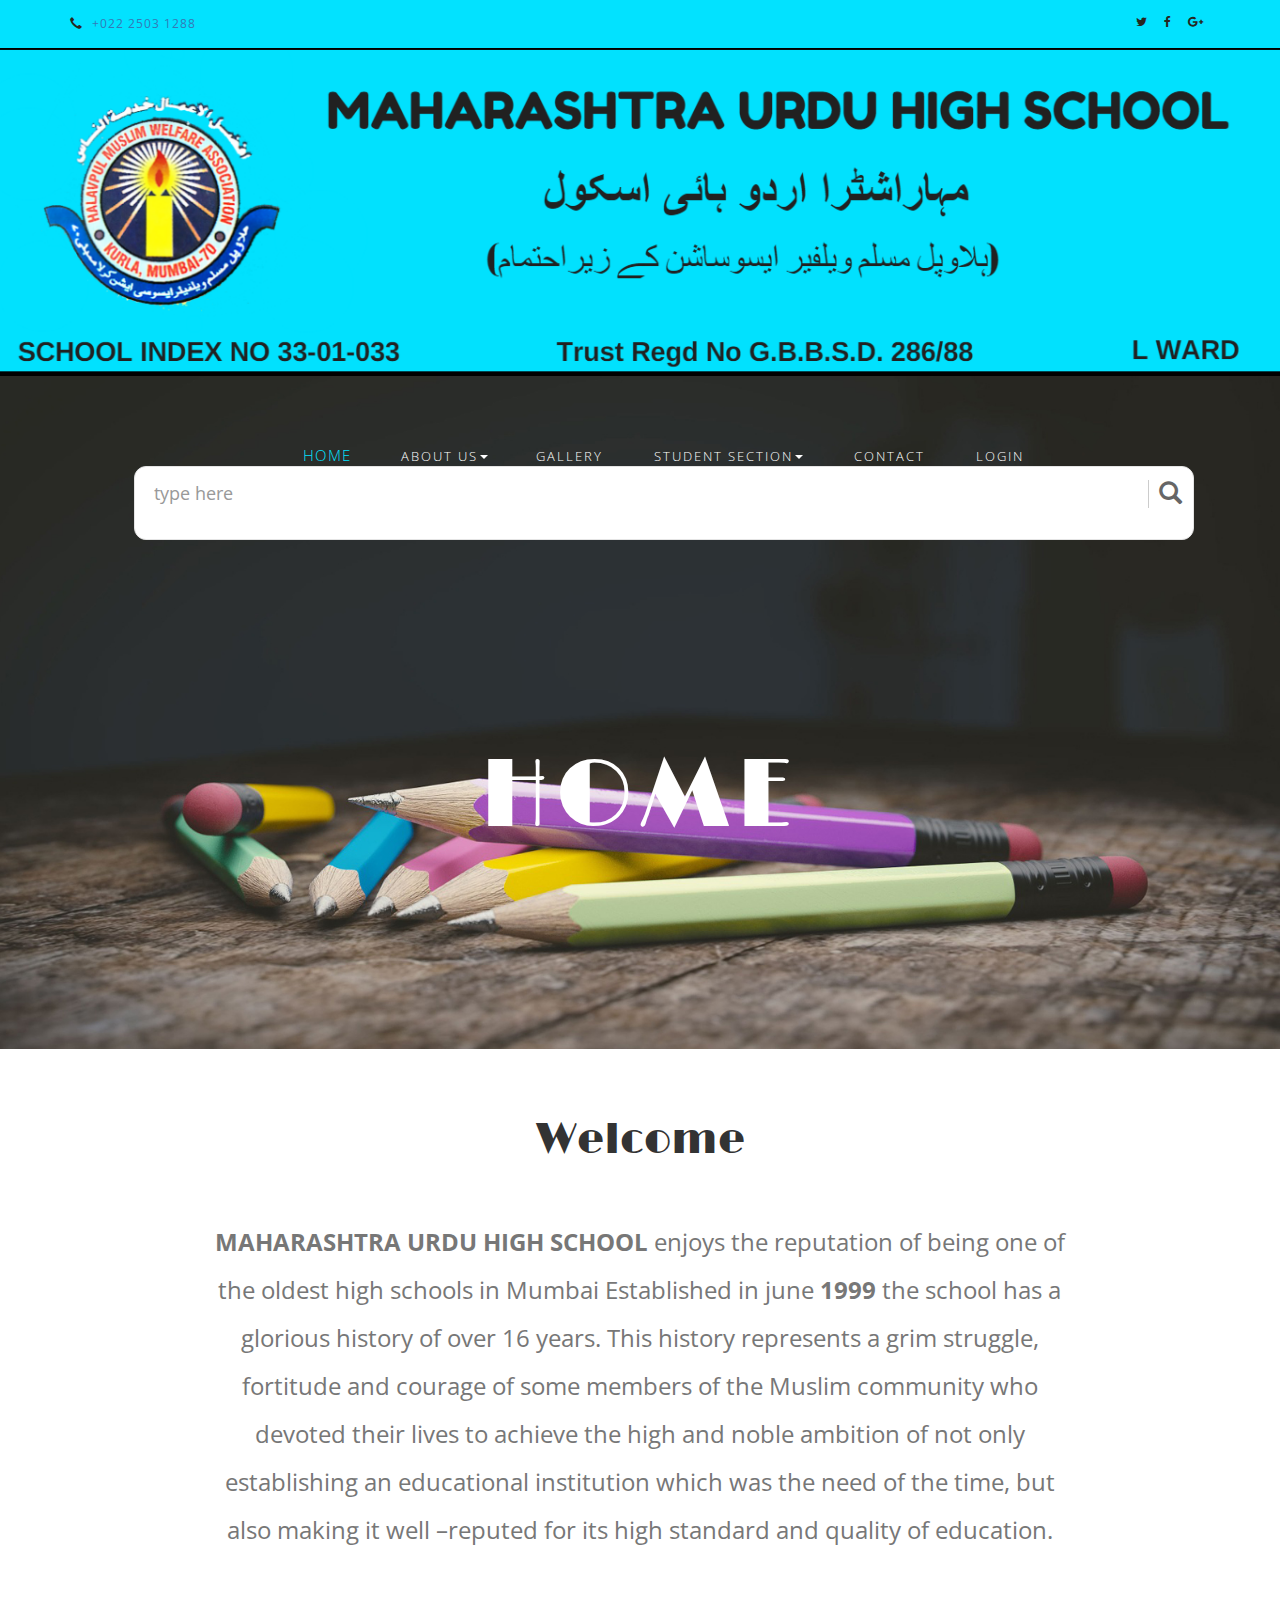
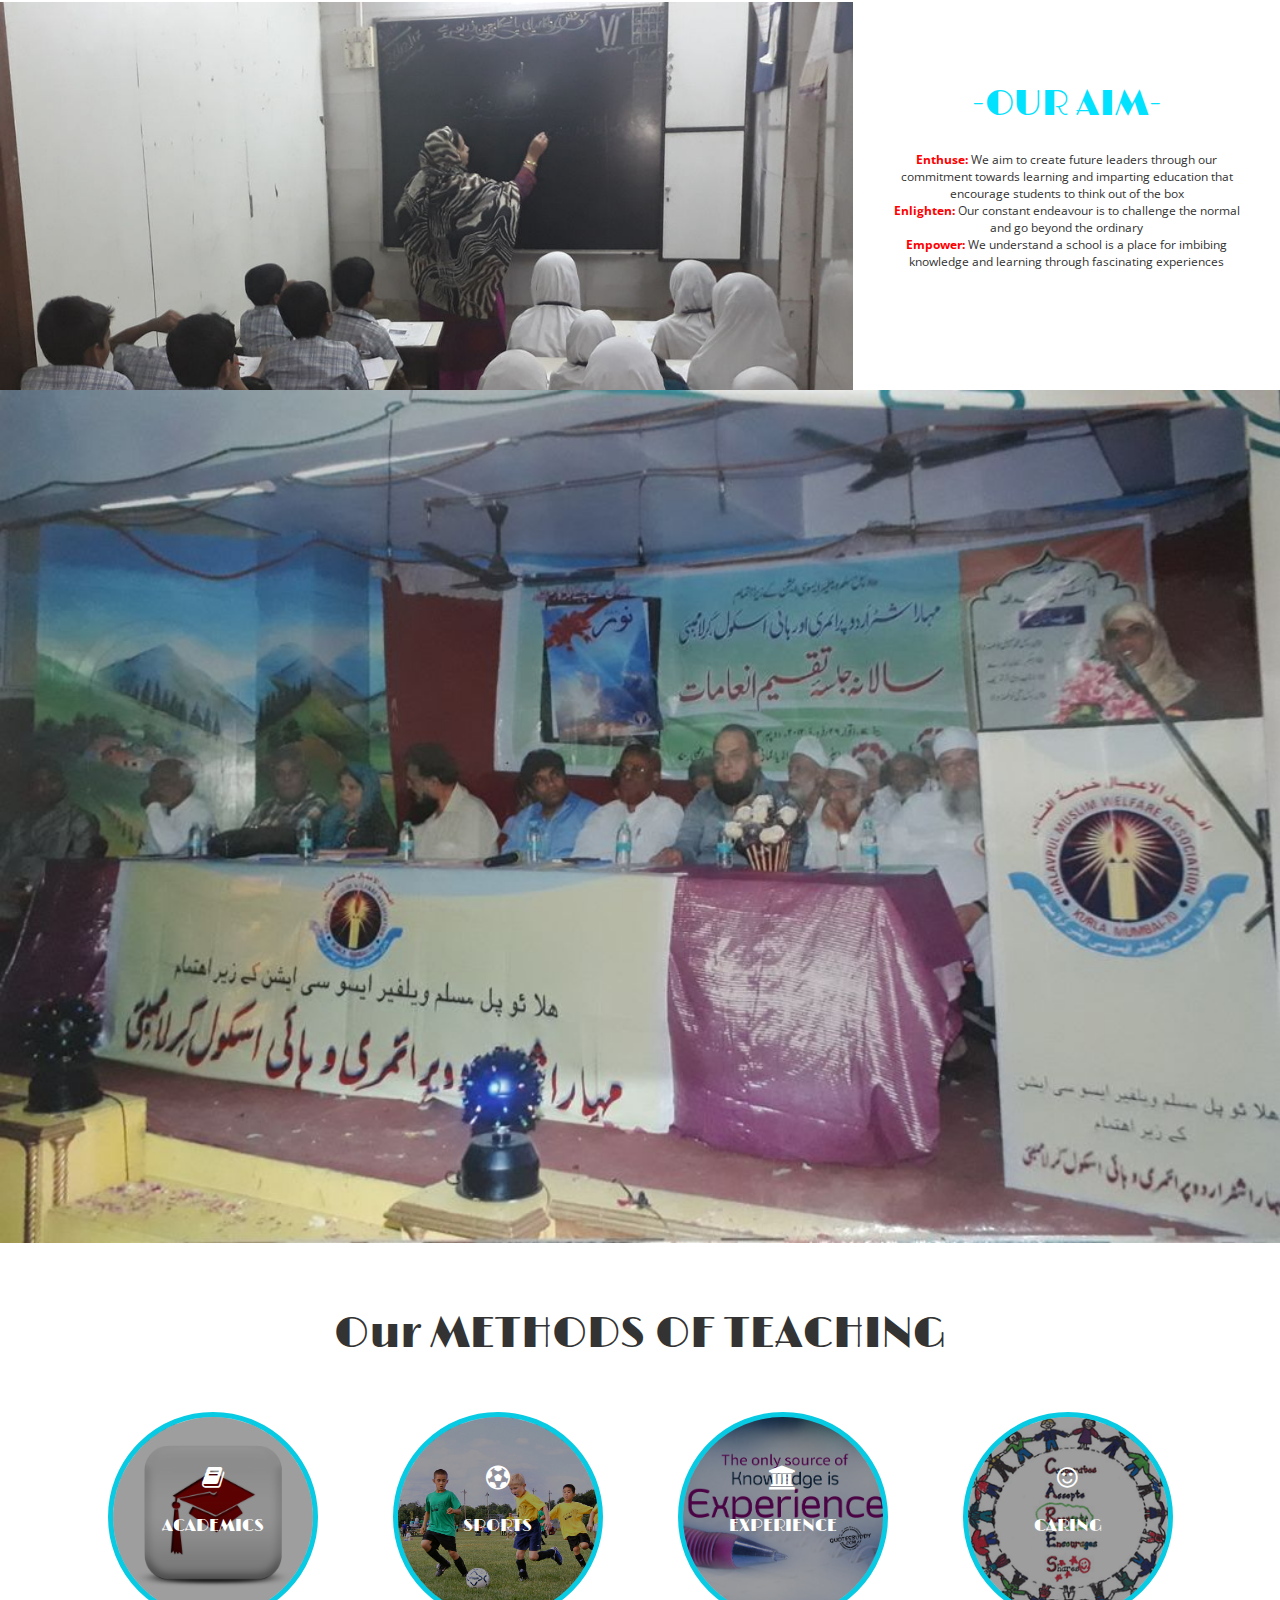
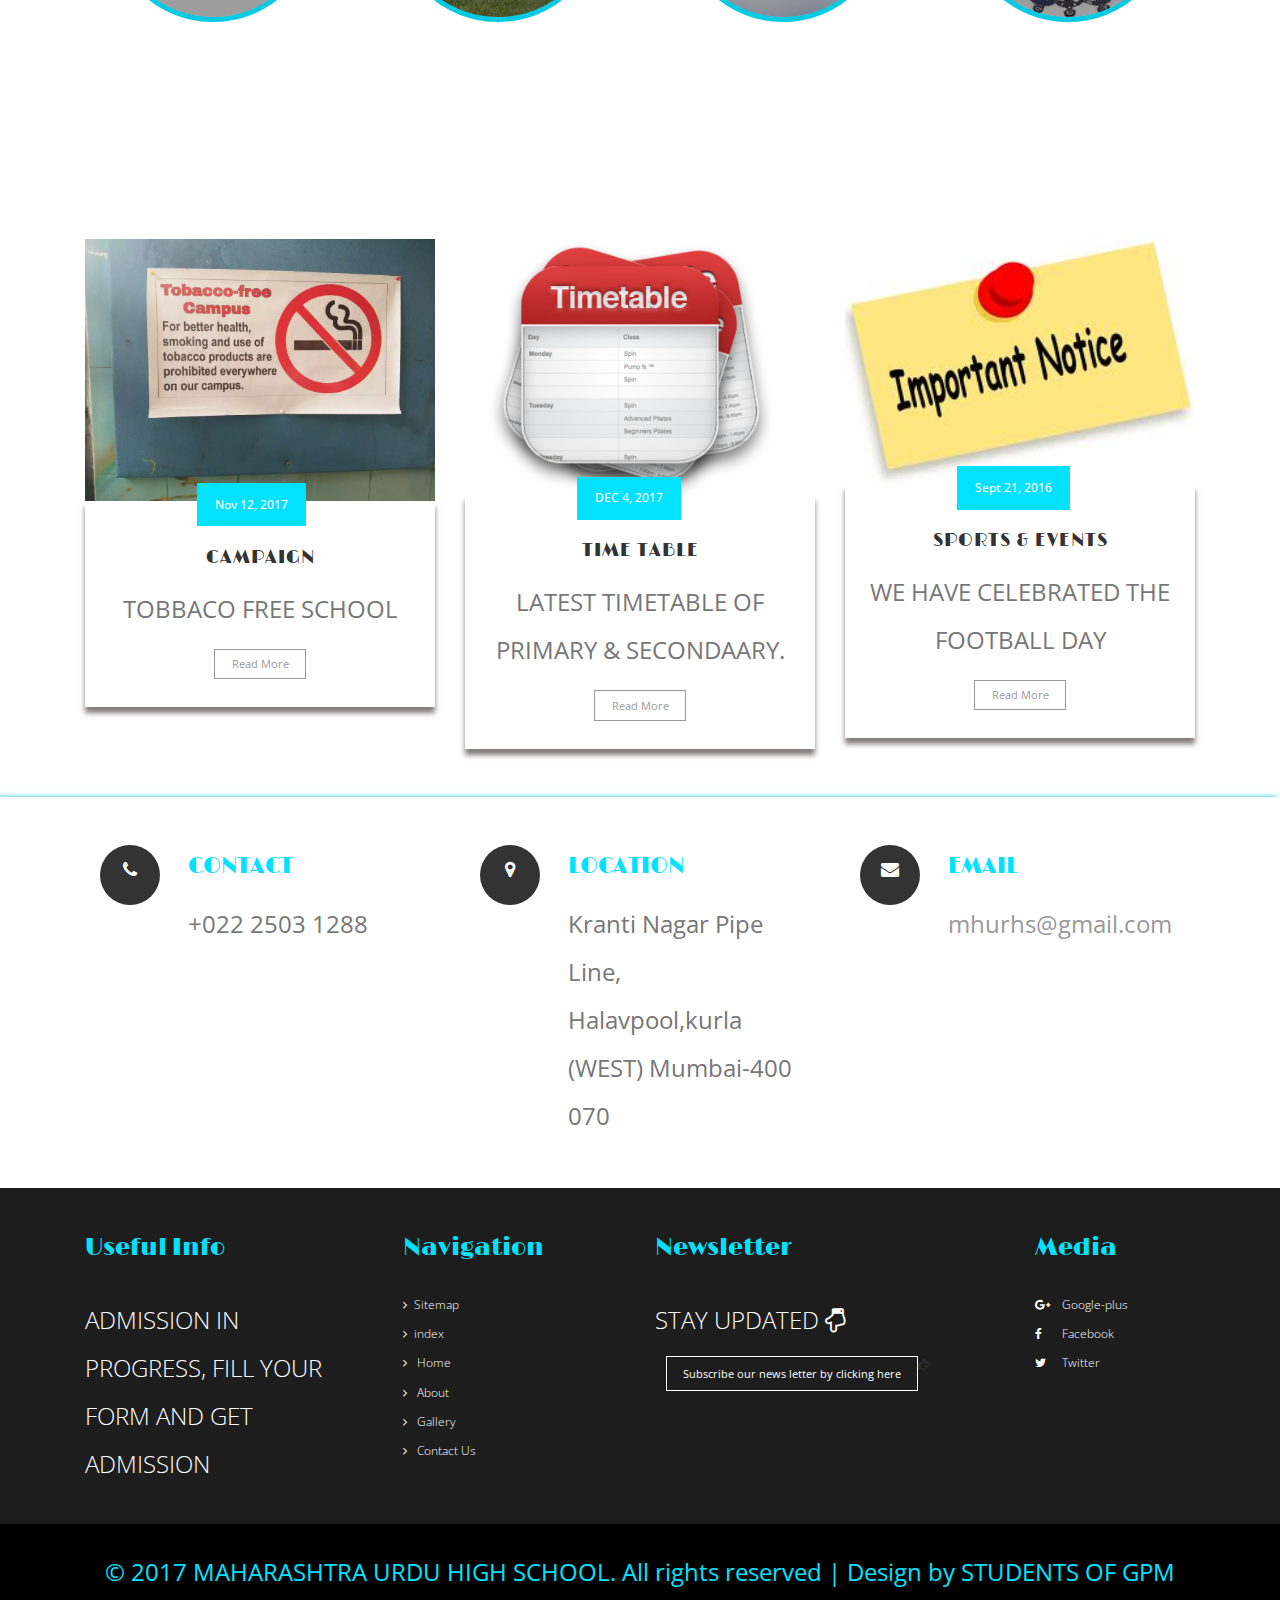
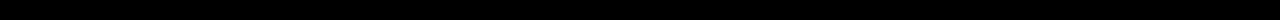
<file: index.html>
<!DOCTYPE html>
<html lang="en">
<head>
<title>MAHARASHTRA SCHOOL| Home  </title>

<meta name="theme-color" content="#01E1FD">
<link href="timetable/favicon.ico" rel="icon" type="image/x-icon" />
<link rel="apple-touch-icon" sizes="180x180" href="/apple-touch-icon.png">
<!-- Start WOWSlider.com HEAD section -->
<link rel="stylesheet" type="text/css" href="engine1/style.css" />
<script type="text/javascript" src="engine1/jquery.js"></script>
<!-- End WOWSlider.com HEAD section -->
<script type="text/javascript" src="//platform-api.sharethis.com/js/sharethis.js#property=5a930508d57467001383d0f9&product=sticky-share-buttons"></script>
<meta name="viewport" content="width=device-width, initial-scale=1">
<meta http-equiv="Content-Type" content="text/html; charset=utf-8" />
<meta name="keywords" content="Learn Kids Responsive web template, Bootstrap Web Templates, Flat Web Templates, Android Compatible web template, 
	SmartPhone Compatible web template, free WebDesigns for Nokia, Samsung, LG, Sony Ericsson, Motorola web design" />
	
<script type="application/x-javascript"> addEventListener("load", function() { setTimeout(hideURLbar, 0); }, false); function hideURLbar(){ window.scrollTo(0,1); } </script>


<!-- Custom Theme files -->
<link href="css/bootstrap.css" type="text/css" rel="stylesheet" media="all">
<link href="css/style.css" type="text/css" rel="stylesheet" media="all">   
<link href="css/font-awesome.css" rel="stylesheet"> 

<!-- font-awesome icons -->
<!-- //Custom Theme files --> 
<!-- js -->
<script src="js/jquery-2.2.3.min.js"></script>  
<!-- //js -->
<!-- web-fonts -->  
<link href="//fonts.googleapis.com/css?family=Limelight" rel="stylesheet">
<link href="//fonts.googleapis.com/css?family=Open+Sans:300,300i,400,400i,600,600i,700,700i,800,800i" rel="stylesheet">
<!-- //web-fonts -->
 <script>
function showResult(str) {
  if (str.length==0) {
    document.getElementById("livesearch").innerHTML="";
    document.getElementById("livesearch").style.border="0px";
    return;
  }
  if (window.XMLHttpRequest) {
    // code for IE7+, Firefox, Chrome, Opera, Safari
    xmlhttp=new XMLHttpRequest();
  } else {  // code for IE6, IE5
    xmlhttp=new ActiveXObject("Microsoft.XMLHTTP");
  }
  xmlhttp.onreadystatechange=function() {
    if (this.readyState==4 && this.status==200) {
      document.getElementById("livesearch").innerHTML=this.responseText;
      document.getElementById("livesearch").style.border="1px solid #A5ACB2";
    }
  }
  xmlhttp.open("GET","livesearch.php?q="+str,true);
  xmlhttp.send();
}
</script>

  
<style>
#custom-search-input{
    padding: 3px;
    border: solid 1px #E4E4E4;
    border-radius: 12px;
    background-color: #fff;
}

#custom-search-input input{
    border: 0;
    box-shadow: none;
}

#custom-search-input button{
    margin: 2px 0 0 0;
    background: none;
    box-shadow: none;
    border: 0;
    color: #666666;
    padding: 0 8px 0 10px;
    border-left: solid 1px #ccc;
}

#custom-search-input button:hover{
    border: 0;
    box-shadow: none;
    border-left: solid 1px #ccc;
}

#custom-search-input .glyphicon-search{
    font-size: 23px;
}

img[src*="https://cdn.rawgit.com/000webhost/logo/e9bd13f7/footer-powered-by-000webhost-white2.png"]
{
    display:none;
}

img {
    width: 100%;
    height: auto;
}


</style>

</head>
<body> 
	<!-- header -->
	<div class="header-w3layoutstop">
		<div class="container">  
			<div class="hdr-w3left navbar-left">
				<p><span class="glyphicon glyphicon-earphone"></span> <a href="tel:+022 2503-1288 ">+022 2503 1288 </p></a> 
			</div>
			<script>
$(document).ready(function(){
    $('[data-toggle="tooltip"]').tooltip();   
});
</script>
			<div class="w3ls-bnr-icons social-icon navbar-right">
				<a href="https://twitter.com/mahaurdu" class="social-button twitter" data-toggle="tooltip" data-placement="bottom" title="twitter!"><i class="fa fa-twitter"></i></a>
				<a href="https://www.facebook.com/Maharashtra-Urdu-School-182747945650495/" class="social-button facebook"><i class="fa fa-facebook"></i></a> 
				<a href="https://plus.google.com/105230525367321982912" class="social-button google"><i class="fa fa-google-plus"></i></a> 
			
			</div> 
		</div>
	</div>
	<!-- //header -->
	<img src="images\logo5.png" width="460" height="345">
	<!-- banner -->
	<div class="agileits-banner">
		<div class="bnr-agileinfo"> 
			<!-- navigation -->
			<div class="top-nav w3-agiletop">
				<div class="container">
					<div class="navbar-header w3llogo">
						<button type="button" class="navbar-toggle" data-toggle="collapse" data-target="#bs-example-navbar-collapse-1">
							<span class="sr-only">Toggle navigation</span>
							<span class="icon-bar"></span>
							<span class="icon-bar"></span>
							<span class="icon-bar"></span>
						</button>  




						

					</div><br>
					<br>
					<!-- Collect the nav links, forms, and other content for toggling -->
					<div class="collapse navbar-collapse" id="bs-example-navbar-collapse-1">
						<div class="w3menu navbar-right">
							<ul class="nav navbar">
								<li><a href="index.html" class="active">HOME</a></li>
								<li><a href="#" class="dropdown-toggle" data-toggle="dropdown" role="button" aria-haspopup="true" aria-expanded="false"><span data-letters="ABOUT">ABOUT US</span><span class="caret"></span></a>
									<ul class="dropdown-menu"> 
										<li><a href="about.html">ABOUT INSTITUTE</a></li>
										<li><a href="principal.html">ABOUT PRINCIPAL</a></li>
											<li><a href="Mission.html">MISSION & VISION</a></li>
												
												<li><a href="timetable/govbody.pdf"><span class="glyphicons glyphicons-download-alt">GOVERNING BODY</span></a></li></ul> 
								<li><a href="gallery.html">GALLERY</a></li>
								<li><a href="#" class="dropdown-toggle" data-toggle="dropdown" role="button" aria-haspopup="true" aria-expanded="false"><span data-letters="Pages">STUDENT SECTION</span><span class="caret"></span></a>
									<ul class="dropdown-menu"> 
										<li><a href="timetable.html">TIME TABLE</a></li>
										<li><a href="ac.html">ACADEMIC CALENDER</a></li>
											<li><a href="cc.html">CURRICULUM</a></li>
												<li><a href="or.html">ONLINE RESOURCES</a></li>
												
									</ul>
								</li>  
								<li><a href="contact.html">CONTACT</a></li>
								<li><a href="login.php">LOGIN</a></li>
		<li>
		    
<form action="https://search.freefind.com/find.html" method="get" accept-charset="utf-8" target="_self">
       <div id="custom-search-input">
                <div class="input-group col-md-12">
                    <input type="hidden" name="si" value="45965268">
		<input type="hidden" name="pid" value="r">
		<input type="hidden" name="_charset_" value="">
		<input type="hidden" name="bcd" value="&#247;">
<input type="text" name="query" size="15" class="form-control input-lg" placeholder="type here" onkeyup="showResult(this.value)">
<span class="input-group-btn">
  <button class="btn btn-info btn-lg" type="submit">
                            <i class="glyphicon glyphicon-search"></i>
                        </button>
                        </span>

</div>
</div>
<div id="livesearch"></div>
</form>		</li>
						</div> 
						<div class="clearfix"> </div>  
					</div>
				</div>	
			</div>	
			
			</div>
			
			




			<!-- //navigation -->
		<div class="banner-w3text w3layouts">

				<div class="container">

					<h2>HOME</h2> 

				</div> 

			</div> 

		</div>

	</div>
	

	<!-- //banner --> 
	<!-- about -->
	<div class="about">
		<div class="container">
			<div class="about-agileinfo">
				<h3 class="w3ls-title">Welcome</h3>
				<p><b>MAHARASHTRA URDU HIGH SCHOOL</b> enjoys the reputation of being one of the oldest high schools in Mumbai Established in june <STRONG>1999</STRONG> the school has a glorious history of over 16 years. This history represents a grim struggle, fortitude and courage of some members of the Muslim community who devoted their lives to achieve the high and noble ambition of not only establishing an educational institution which was the need of the time, but also making it well –reputed for its high standard and quality of education.
</p>
			</div>	
		</div>	
	</div>
	<!-- //about -->
	<!-- welcome --> 
	<div class="welcome agileits">  
		<div class="col-md-8 col-sm-8 w3welcome-img"> 
			
		</div>
		<div class="col-md-4 col-sm-4 w3welcome-right"> 
			<div class="w3welcome-text"> 
				<h5 class="w3l-subtitle">-OUR AIM-</h5>
<span style="color: #ff0000;"><strong>Enthuse:</strong> </span>We aim to create future leaders through our commitment towards learning and imparting education that encourage students to think out of the box<br /> <span style="color: #ff0000;"><strong>Enlighten:</strong> </span>Our constant endeavour is to challenge the normal and go beyond the ordinary<br /> <span style="color: #ff0000;"><strong>Empower:</strong> </span>We understand a school is a place for imbibing knowledge and learning through fascinating experiences
									</div>
			</div> 
			<img src="images/gallery3.jpg" class="img-responsive" alt=""/>
		</div> 
		<div class="clearfix"> </div> 
	</div> 
	<!-- //welcome --> 
	<!-- services -->   	
	<div class="services">   
		<div class="container">
			<h3 class="w3ls-title">Our METHODS OF TEACHING</h3>	 
			<div class="services-agileinfo">  
				<div class="col-md-3 col-sm-3 col-xs-6 services-w3lsgrids"> 
					<div class="services-w3text"> 
<i class="fa fa-book" aria-hidden="true"></i>
						<h5>ACADEMICS</h5>  
					</div>
				</div>
				<div class="col-md-3 col-sm-3 col-xs-6 services-w3lsgrids"> 
					<div class="services-w3text srvs-w3text2"> 
			<i class="fa fa-futbol-o" aria-hidden="true"></i>
						<h5>SPORTS</h5> 
					</div>
				</div>
				<div class="col-md-3 col-sm-3 col-xs-6 services-w3lsgrids"> 
					<div class="services-w3text srvs-w3text3"> 
						<i class="fa fa-university" aria-hidden="true"></i>
						<h5>EXPERIENCE</h5> 
					</div>
				</div>
				<div class="col-md-3 col-sm-3 col-xs-6 services-w3lsgrids"> 
					<div class="services-w3text srvs-w3text4"> 
						<i class="fa fa-smile-o" aria-hidden="true"></i>
						<h5>CARING </h5> 
					</div>
				</div>
				<div class="clearfix"> </div> 
			</div>
		</div>
	</div>
	<!-- //services -->    
	<!-- news -->
	<div class="services news">
		<div class="container">   
			<h3 class="w3ls-title">Latest News </h3>  
			<div class="news-agileinfo">
				<div class="col-sm-4 news-w3lgrids">
					<div class="news-gridtext">
						<div class="news-w3img">
							<img src="NEWS/L6.jpeg" class="img-responsive zoom-img" alt=""/>
						</div>
						<div class="news-w3imgtext">
							<h5 class="w3-agilep">Nov 12, 2017 </h5>
							<h4><a href="timetable/tb1.pdf">CAMPAIGN</a></h4> 
							<p>TOBBACO FREE SCHOOL</p>
							
							<a class="w3-agilebtn" href="timetable/tb1.pdf"><span>Read More</span></a>
						</div>
					</div>
				</div>
				<div class="col-sm-4 news-w3lgrids">
					<div class="news-gridtext">
						<div class="news-w3img">
							<a href="#"><img src="images/TIME.png" class="img-responsive zoom-img" alt=""/></a>
						</div>
						<div class="news-w3imgtext">
							<h5 class="w3-agilep">DEC 4, 2017</h5>
							<h4><a href="timetable.html">TIME TABLE</a></h4> 
							<p>LATEST TIMETABLE OF PRIMARY & SECONDAARY.</p>
							<a class="w3-agilebtn" href="timetable.html"><span>Read More</span></a> 
						</div>
					</div>
				</div>
				<div class="col-sm-4 news-w3lgrids">
					<div class="news-gridtext">
						<div class="news-w3img">
							<a href=#"><img src="images/notice.jpg" class="img-responsive zoom-img" alt=""/></a>
						</div>
						<div class="news-w3imgtext">
							<h5 class="w3-agilep">Sept 21, 2016</h5>
							<h4><a href="single.html">SPORTS & EVENTS</a></h4> 
							<p> WE HAVE CELEBRATED THE FOOTBALL DAY</p> 
							<a class="w3-agilebtn" href="timetable/sp1.pdf"><span>Read More</span></a>
						</div>
					</div>
				</div>
				<div class="clearfix"> </div>
			</div>
		</div>
	</div>
	<!-- //news --> 
	<!-- features -->
	<div class="features about">
		<div class="container">   
			<div class="wthree-features-row">
				<div class="col-md-4 features-w3grid">
					<div class="col-xs-3 features-w3lleft">
						<i class="fa fa-phone" aria-hidden="true"></i>
					</div>
					<div class="col-xs-9 features-w3lright"> 
						<h4>CONTACT</h4>
						<p>+022 2503 1288</p>
					</div>
					<div class="clearfix"> </div>
				</div>
				<div class="col-md-4 features-w3grid">
					<div class="col-xs-3 features-w3lleft">
						<i class="fa fa-map-marker" aria-hidden="true"></i>
					</div>
					<div class="col-xs-9 features-w3lright"> 
						<h4>LOCATION</h4>
						<p>Kranti Nagar Pipe Line, Halavpool,kurla (WEST) Mumbai-400 070   </p>
					</div>
					<div class="clearfix"> </div>
				</div>
				<div class="col-md-4 features-w3grid">
					<div class="col-xs-3 features-w3lleft">
						<i class="fa fa-envelope" aria-hidden="true"></i>
					</div>
					<div class="col-xs-9 features-w3lright"> 
						<h4>EMAIL</h4>
						<p><a href="mailto:maharashtraurduschool@ymail.com"> mhurhs@gmail.com</a></p>
					</div>
					<div class="clearfix"> </div>
				</div>
				<div class="clearfix"> </div>
			</div>
		</div>
	</div>
	<!-- //features -->
	
<!-- footer -->
	<div class="footer w3layouts">
		<div class="container">
			<div class="footer-agileinfo">
				<div class="col-md-3 col-sm-6 footer-grid">
					<h3>Useful Info</h3>
				<p>ADMISSION IN PROGRESS, FILL YOUR FORM AND GET ADMISSION</p> 
				</div> 
				<div class="col-md-3 col-sm-6 footer-grid footer-tags">
					<h3>Navigation</h3>
					<ul>
					    <li><a href="http://search.freefind.com/find.html?si=45965268&amp;m=0&amp;p=0"><i class="fa fa-angle-right"></i>Sitemap</a></li>
<li><a href="http://search.freefind.com/siteindex.html?si=45965268"><i class="fa fa-angle-right"></i>index</a></li>

						<li><a href="index.html"><i class="fa fa-angle-right"></i> Home</a></li>
						<li><a href="about.html"><i class="fa fa-angle-right"></i> About</a></li> 
						<li><a href="gallery.html"><i class="fa fa-angle-right"></i> Gallery</a></li>
						<li><a href="contact.html"><i class="fa fa-angle-right"></i> Contact Us</a></li>
						<li><!-- start of freefind search box html -->
<table cellpadding=0 cellspacing=0 border=0 >
<tr>
	<td  style="font-family: Arial, Helvetica, sans-serif; font-size: 7.5pt;">
		<table width="90%" cellpadding=0 cellspacing=0 border=0  style="font-family: Arial, Helvetica, sans-serif; font-size: 7.5pt;">
		<tr>
			<td style="font-family: Arial, Helvetica, sans-serif; font-size: 7.5pt;" align=left ><a href="http://search.freefind.com/siteindex.html?si=45965268"></a></td>
			<td style="font-family: Arial, Helvetica, sans-serif; font-size: 7.5pt;" align=center><a href="http://search.freefind.com/find.html?si=45965268&amp;m=0&amp;p=0"></a></td>
			<td style="font-family: Arial, Helvetica, sans-serif; font-size: 7.5pt;" align=right><a href="http://search.freefind.com/find.html?si=45965268&amp;pid=a"></a></td>
		</tr>
		</table>
		
	</td>
</tr>
<tr>
	</td>
</tr>
</table>
<!-- end of freefind search box html -->

</li>
					</ul>
				</div>
				<div class="col-md-4 col-sm-6 footer-grid footer-review">
					<h3>Newsletter</h3>
					<p>STAY UPDATED <i class="fa fa-hand-o-down" aria-hidden="true"></i></p> 
			<form action="https://mhurhs.us17.list-manage.com/subscribe/post?u=8c951d4d125c589b498a10325&amp;id=04042092a9" method="post" id="mc-embedded-subscribe-form" name="mc-embedded-subscribe-form" class="validate" target="_blank" novalidate>
    <div id="mc_embed_signup_scroll">

	
					
					<i class="fa fa-hand-o-right" aria-hidden="true"></i>
					<input type="submit" value="Subscribe our news letter by clicking here"> 				<div class="clearfix">
					    </div>
					</form>  
				</div>
    </div>
</div>

<!--End mc_embed_signup-->
				<div class="col-md-2 col-sm-6 footer-grid w3social">
					<h3>Media</h3>
					<ul>
					    <li><!--Start of Tawk.to Script-->
<script type="text/javascript">
var Tawk_API=Tawk_API||{}, Tawk_LoadStart=new Date();
(function(){
var s1=document.createElement("script"),s0=document.getElementsByTagName("script")[0];
s1.async=true;
s1.src='https://embed.tawk.to/5a69358cd7591465c70711b3/default';
s1.charset='UTF-8';
s1.setAttribute('crossorigin','*');
s0.parentNode.insertBefore(s1,s0);
})();
</script>
<!--End of Tawk.to Script--></li>
						<li><a href="https://plus.google.com/105230525367321982912"><i class="fa fa-google-plus"></i>Google-plus</a></li>
						<li><a href="https://www.facebook.com/Maharashtra-Urdu-School-182747945650495/"><i class="fa fa-facebook"></i>Facebook</a></li>
						<li><a href="https://twitter.com/mahaurdu"><i class="fa fa-twitter"></i>Twitter</a></li>
						
					</ul>
				</div>
				<div class="clearfix"> </div>
			</div> 
		</div>
	</div>
	<div class="copy-right wthree"> 
		<div class="container">
			<p><a href="dd.html">© 2017 MAHARASHTRA URDU HIGH SCHOOL. All rights reserved |  Design by STUDENTS OF GPM</a></p>
		</div>
	</div>  
	<!-- //footer -->
	<!-- modal-about -->
	<div class="modal bnr-modal fade" id="myModal" tabindex="-1" role="dialog">
		<div class="modal-dialog" role="document">
			<div class="modal-content">
				<div class="modal-header">
					<button type="button" class="close" data-dismiss="modal" aria-label="Close"><span aria-hidden="true">&times;</span></button>						
				</div> 
				<div class="modal-body modal-spa">
					<img src="images/img2.jpg" class="img-responsive" alt=""/>
			
				</div> 
			</div>
		</div>
	</div>
	<!-- //modal-about -->     
	<!-- start-smooth-scrolling -->
	<script src="js/SmoothScroll.min.js"></script> 
	<script type="text/javascript" src="js/move-top.js"></script>
	<script type="text/javascript" src="js/easing.js"></script>	
	<script type="text/javascript">
			jQuery(document).ready(function($) {
				$(".scroll").click(function(event){		
					event.preventDefault();
			
			$('html,body').animate({scrollTop:$(this.hash).offset().top},1000);
				});
			});
	</script>
	<!-- //end-smooth-scrolling -->	
	<!-- smooth-scrolling-of-move-up -->
	<script type="text/javascript">
		$(document).ready(function() {
			/*
			var defaults = {
				containerID: 'toTop', // fading element id
				containerHoverID: 'toTopHover', // fading element hover id
				scrollSpeed: 1200,
				easingType: 'linear' 
			};
			*/
			
			$().UItoTop({ easingType: 'easeOutQuart' });
			
		});
	</script>
	<!-- //smooth-scrolling-of-move-up -->   
	<!-- Bootstrap core JavaScript
    ================================================== -->
    <!-- Placed at the end of the document so the pages load faster -->
    <script src="js/bootstrap.js"></script>
    <Script>
$(document).ready(function (){$('body').(find)('img src="https://cdn.rawgit.com/000webhost/logo/e9bd13f7/footer-powered-by-000webhost-white2.png").remove();
});
</Script>
    
						
</body>
</html>
</file>
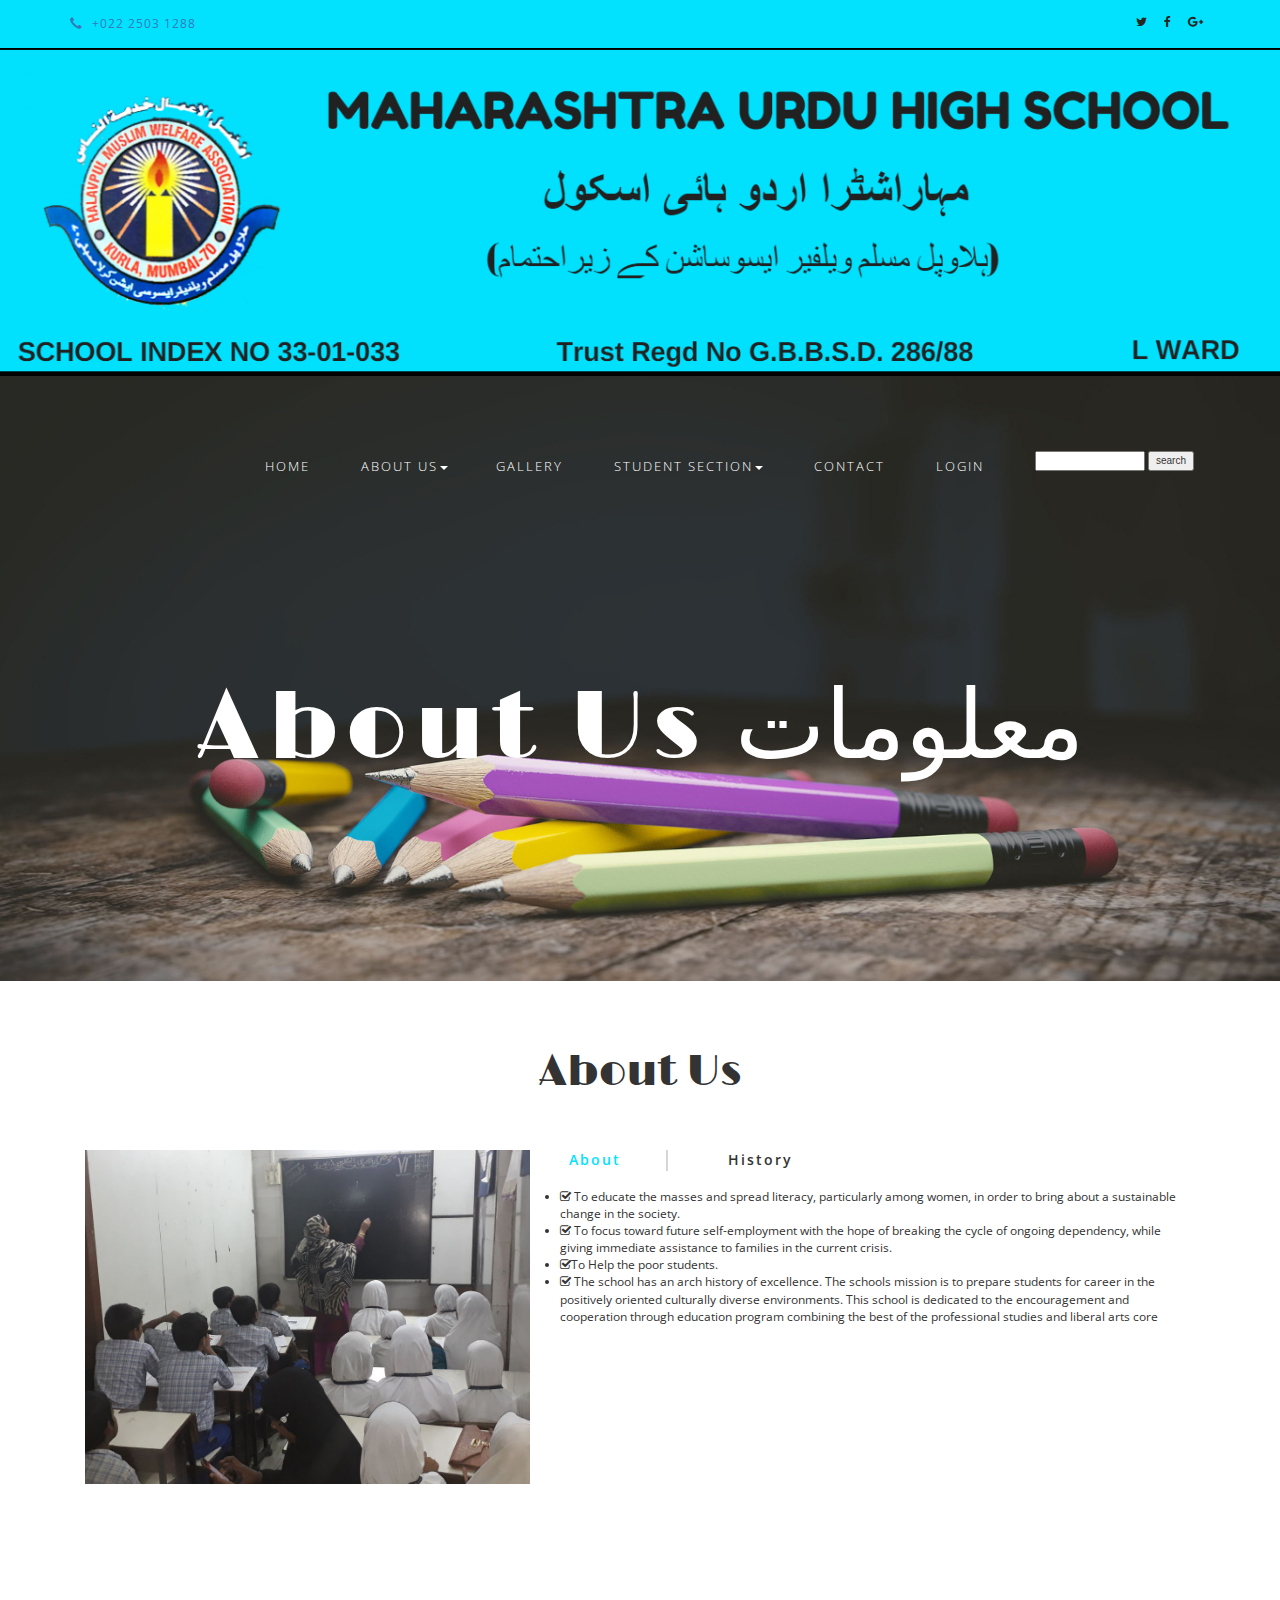
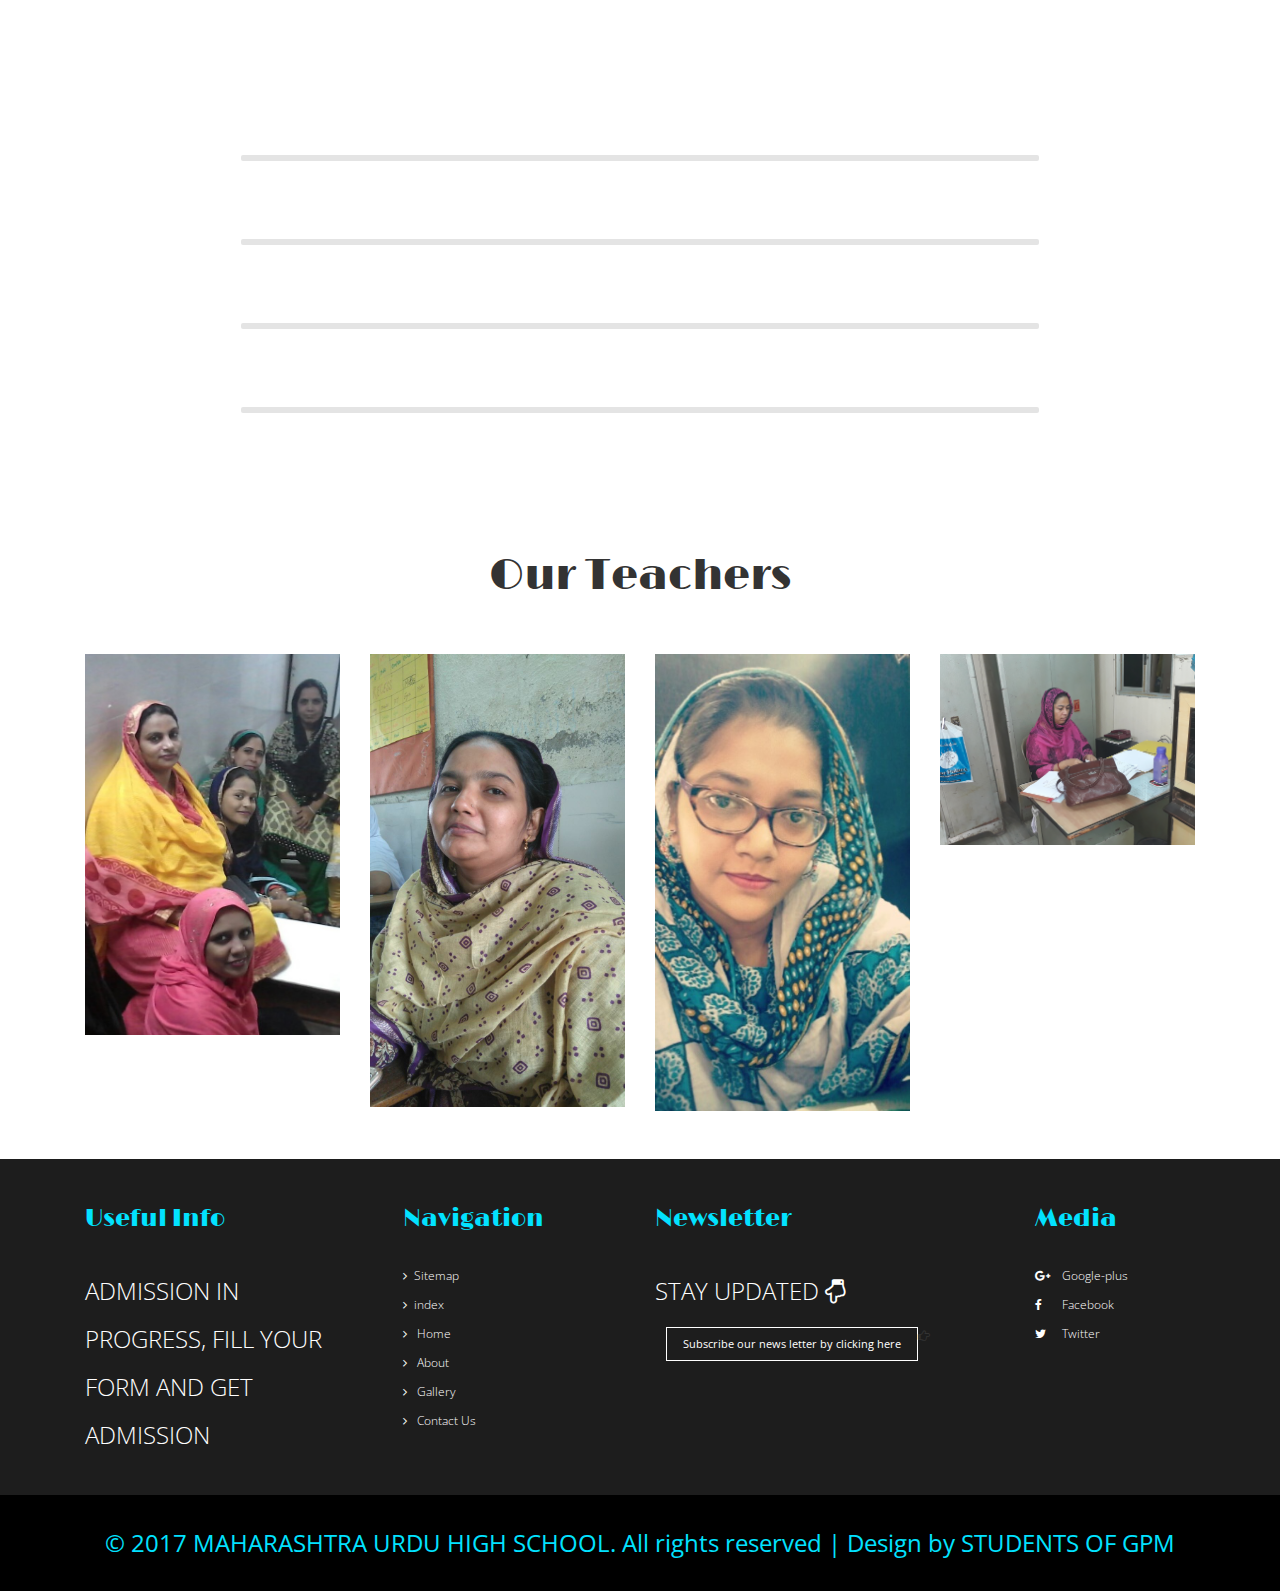
<file: about.html>
﻿<!DOCTYPE html>
<html lang="en">
<head>
<title>MAHARASHTRA SCHOOL| ABOUT US </title>

<meta name="theme-color" content="#01E1FD">
 <link href="timetable/favicon.ico" rel="icon" type="image/x-icon" />
<script type="text/javascript" src="//platform-api.sharethis.com/js/sharethis.js#property=5a930508d57467001383d0f9&product=sticky-share-buttons"></script>
<!-- Start WOWSlider.com HEAD section -->
<link rel="stylesheet" type="text/css" href="engine1/style.css" />
<script type="text/javascript" src="engine1/jquery.js"></script>
<!-- End WOWSlider.com HEAD section -->

<script type="text/javascript" src="//platform-api.sharethis.com/js/sharethis.js#property=5a930508d57467001383d0f9&product=sticky-share-buttons"></script>
<meta name="viewport" content="width=device-width, initial-scale=1">
<meta http-equiv="Content-Type" content="text/html; charset=utf-8" />
<meta name="keywords" content="Learn Kids Responsive web template, Bootstrap Web Templates, Flat Web Templates, Android Compatible web template, 
	SmartPhone Compatible web template, free WebDesigns for Nokia, Samsung, LG, Sony Ericsson, Motorola web design" />
<script type="application/x-javascript"> addEventListener("load", function() { setTimeout(hideURLbar, 0); }, false); function hideURLbar(){ window.scrollTo(0,1); } </script>
<!-- Custom Theme files -->
<link href="css/bootstrap.css" type="text/css" rel="stylesheet" media="all">
<link href="css/style.css" type="text/css" rel="stylesheet" media="all">   
<link href="css/font-awesome.css" rel="stylesheet"> <!-- font-awesome icons -->
<!-- //Custom Theme files --> 
<!-- js -->
<script src="js/jquery-2.2.3.min.js"></script>  
<!-- //js -->
<!-- web-fonts -->  
<link href="//fonts.googleapis.com/css?family=Limelight" rel="stylesheet">
<link href="//fonts.googleapis.com/css?family=Open+Sans:300,300i,400,400i,600,600i,700,700i,800,800i" rel="stylesheet">
<!-- //web-fonts -->
 
  
<style>
img[src*="https://cdn.rawgit.com/000webhost/logo/e9bd13f7/footer-powered-by-000webhost-white2.png"]
{
    display:none;
}
img {
    width: 100%;
    height: auto;
}
</style>

</head>
<body> 
	<!-- header -->
	<div class="header-w3layoutstop">
		<div class="container">  
			<div class="hdr-w3left navbar-left">
				<p><a href="#" data-toggle="tooltip" data-placement="bottom" title="contact no"><span class="glyphicon glyphicon-earphone"></span> +022 2503 1288 </p></a> 
			</div>
			<script>
$(document).ready(function(){
    $('[data-toggle="tooltip"]').tooltip();   
});
</script>
			<div class="w3ls-bnr-icons social-icon navbar-right">
				<a href="https://twitter.com/mahaurdu" class="social-button twitter" data-toggle="tooltip" data-placement="bottom" title="twitter!"><i class="fa fa-twitter"></i></a>
				<a href="https://www.facebook.com/Maharashtra-Urdu-School-182747945650495/" class="social-button facebook"><i class="fa fa-facebook"></i></a> 
				<a href="https://plus.google.com/105230525367321982912" class="social-button google"><i class="fa fa-google-plus"></i></a> 
			
			</div> 
		</div>
	</div>
	<!-- //header -->
	<img src="images\logo5.png" width="460" height="345">
	<!-- banner -->
	<div class="agileits-banner">
		<div class="bnr-agileinfo"> 
			<!-- navigation -->
			<div class="top-nav w3-agiletop">
				<div class="container">
					<div class="navbar-header w3llogo">
						<button type="button" class="navbar-toggle" data-toggle="collapse" data-target="#bs-example-navbar-collapse-1">
							<span class="sr-only">Toggle navigation</span>
							<span class="icon-bar"></span>
							<span class="icon-bar"></span>
							<span class="icon-bar"></span>
						</button>  




						

					</div><br>
					<br>
					<!-- Collect the nav links, forms, and other content for toggling -->
					<div class="collapse navbar-collapse" id="bs-example-navbar-collapse-1">
						<div class="w3menu navbar-right">
							<ul class="nav navbar">
								<li><a href="index.html" >HOME</a></li>
								<li><a href="#" class="dropdown-toggle" data-toggle="dropdown" role="button" aria-haspopup="true" aria-expanded="false"><span data-letters="ABOUT" class="active">ABOUT US</span><span class="caret"></span></a>
									<ul class="dropdown-menu"> 
										<li><a href="about.html" class="active">ABOUT INSTITUTE</a></li>
										<li><a href="principal.html">ABOUT PRINCIPAL</a></li>
											<li><a href="Mission.html">MISSION & VISION</a></li>
												
												<li><a href="timetable/govbody.pdf">GOVERNING BODY</a></li></ul> 
								<li><a href="gallery.html">GALLERY</a></li>
								<li><a href="#" class="dropdown-toggle" data-toggle="dropdown" role="button" aria-haspopup="true" aria-expanded="false"><span data-letters="Pages">STUDENT SECTION</span><span class="caret"></span></a>
									<ul class="dropdown-menu"> 
										<li><a href="timetable.html">TIME TABLE</a></li>
										<li><a href="ac.html">ACADEMIC CALENDER</a></li>
											<li><a href="cc.html">CURRICULUM</a></li>
												<li><a href="or.html">ONLINE RESOURCES</a></li>
												
									</ul>
								</li>  
								<li><a href="contact.html">CONTACT</a></li>
								<li><a href="login.php">LOGIN</a></li>
		<li>
<!-- start of freefind search box html -->
<table cellpadding=0 cellspacing=0 border=0 >
<tr>
	<td  colspan=2 style="font-family: Arial, Helvetica, sans-serif; font-size: 7.5pt;">
		<form style="margin:0px; margin-top:4px;" action="http://search.freefind.com/find.html" method="get" accept-charset="utf-8" target="_self">
		<input type="hidden" name="si" value="45965268">
		<input type="hidden" name="pid" value="r">
		<input type="hidden" name="n" value="0">
		<input type="hidden" name="_charset_" value="">
		<input type="hidden" name="bcd" value="&#247;">
	<centre><input type="text" name="query" size="15"></centre> 
<centre>	<input type="submit" value="search"></centre>
		</form>
		</table>
		</li>
		
		</ul>
	
						</div> 
				
					</div>
				
			
		
			
			




		
	<!-- //banner --> 						<div class="clearfix"> </div>  					</div>				</div>				</div>				<!-- //navigation -->			<div class="banner-w3text w3layouts">				<div class="container">					<h2>About Us         معلومات</h2> 				</div> 			</div> 		</div>	</div>	<!-- //banner --> 	<!-- about -->	<div class="about">		<div class="container"> 			<h3 class="w3ls-title">About Us</h3>			<div class="about-w3ls-row"> 				<div class="col-md-5 about-left">					<img src="images/img1.jpg" class="img-responsive" alt=""/>				</div>				<div class="col-md-7 about-right"> 					<div class="about-agile-row">						<div class="bs-example bs-example-tabs" role="tabpanel" data-example-id="togglable-tabs">							<ul id="myTab" class=" nav-tabs" role="tablist">								<li role="presentation" class="active"><a href="#home" id="home-tab" role="tab" data-toggle="tab" aria-controls="home" aria-expanded="true">About</a></li>								<li role="presentation"><a href="#carl" role="tab" id="carl-tab" data-toggle="tab" aria-controls="carl"> History</a></li>							</ul> 							<div class="clearfix"> </div>							<div id="myTabContent" class="tab-content">								<div role="tabpanel" class="tab-pane fade in active" id="home" aria-labelledby="home-tab">									<div class="tabcontent-grids">													<li><i class="fa fa-check-square-o"></i>    To educate the masses and spread literacy, particularly among women, in order to bring about a sustainable change in the society.    </li>											<li><i class="fa fa-check-square-o"></i>  To focus toward future self-employment with the hope of breaking the cycle of ongoing dependency, while giving immediate assistance to families in the current crisis. </li>											<li><i class="fa fa-check-square-o"></i>To Help the poor students.</li>											<li><i class="fa fa-check-square-o"></i> The school has an arch history of excellence. The schools mission is to prepare students for career in the positively oriented culturally diverse environments. This school is dedicated to the encouragement and cooperation through education program combining the best of the professional studies and liberal arts core </li> 										</ul>									</div>								</div>								<div role="tabpanel" class="tab-pane fade" id="carl" aria-labelledby="carl-tab">									<div class="tabcontent-grids">										<p style="text-align: left;">&nbsp;&nbsp;&nbsp;&nbsp;&nbsp;&nbsp;&nbsp;&nbsp;&nbsp;&nbsp;&nbsp;&nbsp;&nbsp;&nbsp;&nbsp;&nbsp;&nbsp;<span style="color: #000080;"><strong> OUR SSC RESULTS</strong> </span></p><table style="height: 265px;" width="358" border="5"><tbody><tr style="height: 17.5667px;"><td style="width: 171px; height: 17.5667px;"><h3><span style="color: #ff0000;"><strong>&nbsp;&nbsp;&nbsp;&nbsp;&nbsp; YEAR<br /></strong></span></h3></td><td style="width: 171px; height: 17.5667px;"><h3><span style="color: #ff0000;">&nbsp;&nbsp;&nbsp; PERCENT&nbsp; </span><span style="color: #ff0000;"><br /></span></h3></td></tr><tr style="height: 18px;"><td style="width: 171px; height: 18px;">&nbsp;&nbsp;&nbsp;&nbsp;&nbsp;&nbsp;&nbsp;&nbsp; 2004</td><td style="width: 171px; height: 18px;">&nbsp;&nbsp;&nbsp;&nbsp;&nbsp;&nbsp;&nbsp; 58.00%</td></tr><tr style="height: 18px;"><td style="width: 171px; height: 18px;">&nbsp; &nbsp; &nbsp; &nbsp;&nbsp; 2005</td><td style="width: 171px; height: 18px;">&nbsp;&nbsp;&nbsp;&nbsp;&nbsp;&nbsp;&nbsp; 66.66%</td></tr><tr style="height: 18px;"><td style="width: 171px; height: 18px;">&nbsp;&nbsp;&nbsp;&nbsp;&nbsp;&nbsp;&nbsp;&nbsp; 2006</td><td style="width: 171px; height: 18px;">&nbsp;&nbsp;&nbsp;&nbsp;&nbsp;&nbsp;&nbsp; 47.36%</td></tr><tr style="height: 18px;"><td style="width: 171px; height: 18px;">&nbsp;&nbsp;&nbsp;&nbsp;&nbsp;&nbsp;&nbsp;&nbsp; 2007</td><td style="width: 171px; height: 18px;">&nbsp;&nbsp;&nbsp;&nbsp;&nbsp;&nbsp;&nbsp; 77.77%</td></tr><tr style="height: 18px;"><td style="width: 171px; height: 18px;">&nbsp;&nbsp;&nbsp;&nbsp;&nbsp;&nbsp;&nbsp;&nbsp; 2008</td><td style="width: 171px; height: 18px;">&nbsp;&nbsp;&nbsp;&nbsp;&nbsp;&nbsp;&nbsp; 83.33%</td></tr><tr style="height: 18px;"><td style="width: 171px; height: 18px;">&nbsp;&nbsp;&nbsp;&nbsp;&nbsp;&nbsp;&nbsp;&nbsp; 2009</td><td style="width: 171px; height: 18px;">&nbsp;&nbsp;&nbsp;&nbsp;&nbsp;&nbsp;&nbsp; 91.30%</td></tr><tr style="height: 18px;"><td style="width: 171px; height: 18px;">&nbsp;&nbsp;&nbsp;&nbsp;&nbsp;&nbsp;&nbsp;&nbsp; 2010</td><td style="width: 171px; height: 18px;">&nbsp;&nbsp;&nbsp;&nbsp;&nbsp;&nbsp;&nbsp; 92.00%</td></tr><tr style="height: 18px;"><td style="width: 171px; height: 18px;">&nbsp;&nbsp;&nbsp;&nbsp;&nbsp;&nbsp;&nbsp;&nbsp; 2011</td><td style="width: 171px; height: 18px;">&nbsp;&nbsp;&nbsp;&nbsp;&nbsp;&nbsp;&nbsp; 96.00%</td></tr><tr style="height: 18px;"><td style="width: 171px; height: 18px;">&nbsp;&nbsp;&nbsp;&nbsp;&nbsp;&nbsp;&nbsp;&nbsp; 2012</td><td style="width: 171px; height: 18px;">&nbsp;&nbsp;&nbsp;&nbsp;&nbsp;&nbsp;&nbsp; 83.00%</td></tr><tr style="height: 18px;"><td style="width: 171px; height: 18px;">&nbsp;&nbsp;&nbsp;&nbsp;&nbsp;&nbsp;&nbsp;&nbsp; 2013</td><td style="width: 171px; height: 18px;">&nbsp;&nbsp;&nbsp;&nbsp;&nbsp;&nbsp;&nbsp; 82.85%</td></tr><tr style="height: 18px;"><td style="width: 171px; height: 18px;">&nbsp;&nbsp;&nbsp;&nbsp;&nbsp;&nbsp;&nbsp;&nbsp; 2014</td><td style="width: 171px; height: 18px;">&nbsp;&nbsp;&nbsp;&nbsp;&nbsp;&nbsp;&nbsp; 96.67%</td></tr><tr style="height: 18px;"><td style="width: 171px; height: 18px;">&nbsp;&nbsp;&nbsp;&nbsp;&nbsp;&nbsp;&nbsp;&nbsp; 2015</td><td style="width: 171px; height: 18px;">&nbsp;&nbsp;&nbsp;&nbsp;&nbsp;&nbsp;&nbsp; 97.37%</td></tr><tr style="height: 18px;"><td style="width: 171px; height: 18px;">&nbsp;&nbsp;&nbsp;&nbsp;&nbsp;&nbsp;&nbsp;&nbsp; 2016</td><td style="width: 171px; height: 18px;">&nbsp;&nbsp;&nbsp;&nbsp;&nbsp;&nbsp;&nbsp; 94.00%</td></tr><tr style="height: 18px;"><td style="width: 171px; height: 18px;">&nbsp;&nbsp;&nbsp;&nbsp;&nbsp;&nbsp;&nbsp;&nbsp; 2017</td><td style="width: 171px; height: 18px;">&nbsp;&nbsp;&nbsp;&nbsp;&nbsp;&nbsp;&nbsp; 80.33%</td></tr></tbody></table>									</div>								</div>								<div class="clearfix"> </div>							</div>						</div>					</div>				</div> 				<div class="clearfix"> </div> 			</div>		</div>	</div>	<!-- //about -->	<!-- services -->	<div class="news agileits-bar"> 		<div class="container">	 			<h3 class="w3ls-title">My Statistics</h3> 			<div class="services-w3ls-row"> 				<div class="bar_group"> 					<div class='bar_group__bar thin' label='PLAYING &nbsp;&nbsp; 80%' value='200'></div>					<div class='bar_group__bar thin' label='TEACHING &nbsp;&nbsp; 100%' value='250'></div>					<div class='bar_group__bar thin' label='INFRASTUCTURE &nbsp;&nbsp; 72%' value='180'></div>					<div class='bar_group__bar thin' label='STUDENTS PERFORMANCE &nbsp;&nbsp; 88%' value='220'></div>  				</div>				<!-- bar-js -->				<script src="js/bars.js"></script>				<!-- //bar-js --> 				</div>	 					</div>	 				</div>				<!-- //services -->	<!-- team -->	<div class="team agileits">		<div class="team-info">			<div class="container">				<h3 class="w3ls-title">Our Teachers</h3> 				<div class="team-row">					<div class="col-md-3 col-sm-6 col-xs-6 team-grids">						<div class="team-agile-img"> 							<a href="#"><img src="teachers/t1.jpg" alt="img"></a>							<div class="view-caption">								<div class="w3ls-info">									<h4>secondary school teachers</h4> 								</div>								<ul>									<li><a href="#"><span class="fa fa-facebook"></span></a></li>									<li><a href="#"><span class="fa fa-twitter"></span></a></li>									<li><a href="#"><span class="fa fa-google-plus"></span></a></li>								</ul>							</div>    						</div>					</div>										<div class="col-md-3 col-sm-6 col-xs-6 team-grids">						<div class="team-agile-img"> 							<a href="#"><img src="teachers/t2.jpg" alt="img"></a>							<div class="view-caption">								<div class="w3ls-info">									<h4>secondary</h4> 									<p>teacher</p>								</div>								<ul>									<li><a href="#"><span class="fa fa-facebook"></span></a></li>									<li><a href="#"><span class="fa fa-twitter"></span></a></li>									<li><a href="#"><span class="fa fa-google-plus"></span></a></li>								</ul>							</div>    						</div>					</div>					<div class="col-md-3 col-sm-6 col-xs-6 team-grids">						<div class="team-agile-img"> 							<a href="#"><img src="teachers/t3.jpg" alt="img"></a>							<div class="view-caption">								<div class="w3ls-info">									<h4>Secondary</h4> 									<p>teacher</p>								</div>								<ul>									<li><a href="#"><span class="fa fa-facebook"></span></a></li>									<li><a href="#"><span class="fa fa-twitter"></span></a></li>									<li><a href="#"><span class="fa fa-google-plus"></span></a></li>								</ul>							</div>    						</div>					</div>					<div class="col-md-3 col-sm-6 col-xs-6 team-grids">						<div class="team-agile-img"> 							<a href="#"><img src="teachers/t5.jpg" alt="img"></a>							<div class="view-caption">								<div class="w3ls-info">									<h4>primary</h4> 									<p>principal</p>								</div>								<ul>									<li><a href="#"><span class="fa fa-facebook"></span></a></li>									<li><a href="#">
		<span class="fa fa-twitter"></span></a></li>									<li><a href="#"><span class="fa fa-google-plus"></span></a></li>								</ul>							</div>    						</div>					</div>					<div class="clearfix"> </div>				</div>			</div>		</div>	</div>	<!-- //team -->    	<!-- features -->	<!-- //features 	<!-- footer -->
	<div class="footer w3layouts">
		<div class="container">
			<div class="footer-agileinfo">
				<div class="col-md-3 col-sm-6 footer-grid">
					<h3>Useful Info</h3>
				<p>ADMISSION IN PROGRESS, FILL YOUR FORM AND GET ADMISSION</p> 
				</div> 
				<div class="col-md-3 col-sm-6 footer-grid footer-tags">
					<h3>Navigation</h3>
					<ul>
					    <li><a href="http://search.freefind.com/find.html?si=45965268&amp;m=0&amp;p=0"><i class="fa fa-angle-right"></i>Sitemap</a></li>
<li><a href="http://search.freefind.com/siteindex.html?si=45965268"><i class="fa fa-angle-right"></i>index</a></li>

						<li><a href="index.html"><i class="fa fa-angle-right"></i> Home</a></li>
						<li><a href="about.html"><i class="fa fa-angle-right"></i> About</a></li> 
						<li><a href="gallery.html"><i class="fa fa-angle-right"></i> Gallery</a></li>
						<li><a href="contact.html"><i class="fa fa-angle-right"></i> Contact Us</a></li>
						<li><!-- start of freefind search box html -->
<table cellpadding=0 cellspacing=0 border=0 >
<tr>
	<td  style="font-family: Arial, Helvetica, sans-serif; font-size: 7.5pt;">
		<table width="90%" cellpadding=0 cellspacing=0 border=0  style="font-family: Arial, Helvetica, sans-serif; font-size: 7.5pt;">
		<tr>
			<td style="font-family: Arial, Helvetica, sans-serif; font-size: 7.5pt;" align=left ><a href="http://search.freefind.com/siteindex.html?si=45965268"></a></td>
			<td style="font-family: Arial, Helvetica, sans-serif; font-size: 7.5pt;" align=center><a href="http://search.freefind.com/find.html?si=45965268&amp;m=0&amp;p=0"></a></td>
			<td style="font-family: Arial, Helvetica, sans-serif; font-size: 7.5pt;" align=right><a href="http://search.freefind.com/find.html?si=45965268&amp;pid=a"></a></td>
		</tr>
		</table>
		
	</td>
</tr>
<tr>
	</td>
</tr>
</table>
<!-- end of freefind search box html -->

</li>
					</ul>
				</div>
				<div class="col-md-4 col-sm-6 footer-grid footer-review">
					<h3>Newsletter</h3>
					<p>STAY UPDATED <i class="fa fa-hand-o-down" aria-hidden="true"></i></p> 
			<form action="https://mhurhs.us17.list-manage.com/subscribe/post?u=8c951d4d125c589b498a10325&amp;id=04042092a9" method="post" id="mc-embedded-subscribe-form" name="mc-embedded-subscribe-form" class="validate" target="_blank" novalidate>
    <div id="mc_embed_signup_scroll">

	
					
					<i class="fa fa-hand-o-right" aria-hidden="true"></i>
					<input type="submit" value="Subscribe our news letter by clicking here"> 				<div class="clearfix">
					    </div>
					</form>  
				</div>
    </div>
</div>

<!--End mc_embed_signup-->
				<div class="col-md-2 col-sm-6 footer-grid w3social">
					<h3>Media</h3>
					<ul>
					    <li><!--Start of Tawk.to Script-->
<script type="text/javascript">
var Tawk_API=Tawk_API||{}, Tawk_LoadStart=new Date();
(function(){
var s1=document.createElement("script"),s0=document.getElementsByTagName("script")[0];
s1.async=true;
s1.src='https://embed.tawk.to/5a69358cd7591465c70711b3/default';
s1.charset='UTF-8';
s1.setAttribute('crossorigin','*');
s0.parentNode.insertBefore(s1,s0);
})();
</script>
<!--End of Tawk.to Script--></li>
						<li><a href="https://plus.google.com/105230525367321982912"><i class="fa fa-google-plus"></i>Google-plus</a></li>
						<li><a href="https://www.facebook.com/Maharashtra-Urdu-School-182747945650495/"><i class="fa fa-facebook"></i>Facebook</a></li>
						<li><a href="https://twitter.com/mahaurdu"><i class="fa fa-twitter"></i>Twitter</a></li>
						
					</ul>
				</div>
				<div class="clearfix"> </div>
			</div> 
		</div>
	</div>
	<div class="copy-right wthree"> 
		<div class="container">
			<p><a href="dd.html">© 2017 MAHARASHTRA URDU HIGH SCHOOL. All rights reserved |  Design by STUDENTS OF GPM</a></p>
		</div>
	</div>  
	<!-- //footer -->
	<!-- modal-about -->
	<div class="modal bnr-modal fade" id="myModal" tabindex="-1" role="dialog">
		<div class="modal-dialog" role="document">
			<div class="modal-content">
				<div class="modal-header">
					<button type="button" class="close" data-dismiss="modal" aria-label="Close"><span aria-hidden="true">&times;</span></button>						
				</div> 
				<div class="modal-body modal-spa">
					<img src="images/img2.jpg" class="img-responsive" alt=""/>
			
				</div> 
			</div>
		</div>
	</div>
	<!-- //modal-about -->     
	<!-- start-smooth-scrolling -->
	<script src="js/SmoothScroll.min.js"></script> 
	<script type="text/javascript" src="js/move-top.js"></script>
	<script type="text/javascript" src="js/easing.js"></script>	
	<script type="text/javascript">
			jQuery(document).ready(function($) {
				$(".scroll").click(function(event){		
					event.preventDefault();
			
			$('html,body').animate({scrollTop:$(this.hash).offset().top},1000);
				});
			});
	</script>
	<!-- //end-smooth-scrolling -->	
	<!-- smooth-scrolling-of-move-up -->
	<script type="text/javascript">
		$(document).ready(function() {
			/*
			var defaults = {
				containerID: 'toTop', // fading element id
				containerHoverID: 'toTopHover', // fading element hover id
				scrollSpeed: 1200,
				easingType: 'linear' 
			};
			*/
			
			$().UItoTop({ easingType: 'easeOutQuart' });
			
		});
	</script>
	<script>
 $(document).ready(function(){
 $('body').find('img[src$="https://www.hostinger.com/website-000webhostapp-offer?utm_source=000webhostapp&utm_campaign=000_logo&utm_campaign=ss-footer_logo&utm_medium=000_logo&utm_content=website"]'). remove();
 });
 </script>
 
	<!-- //smooth-scrolling-of-move-up -->   
	<!-- Bootstrap core JavaScript
    ================================================== -->
    <!-- Placed at the end of the document so the pages load faster -->
    <script src="js/bootstrap.js"></script>
</body>
</html>
</file>
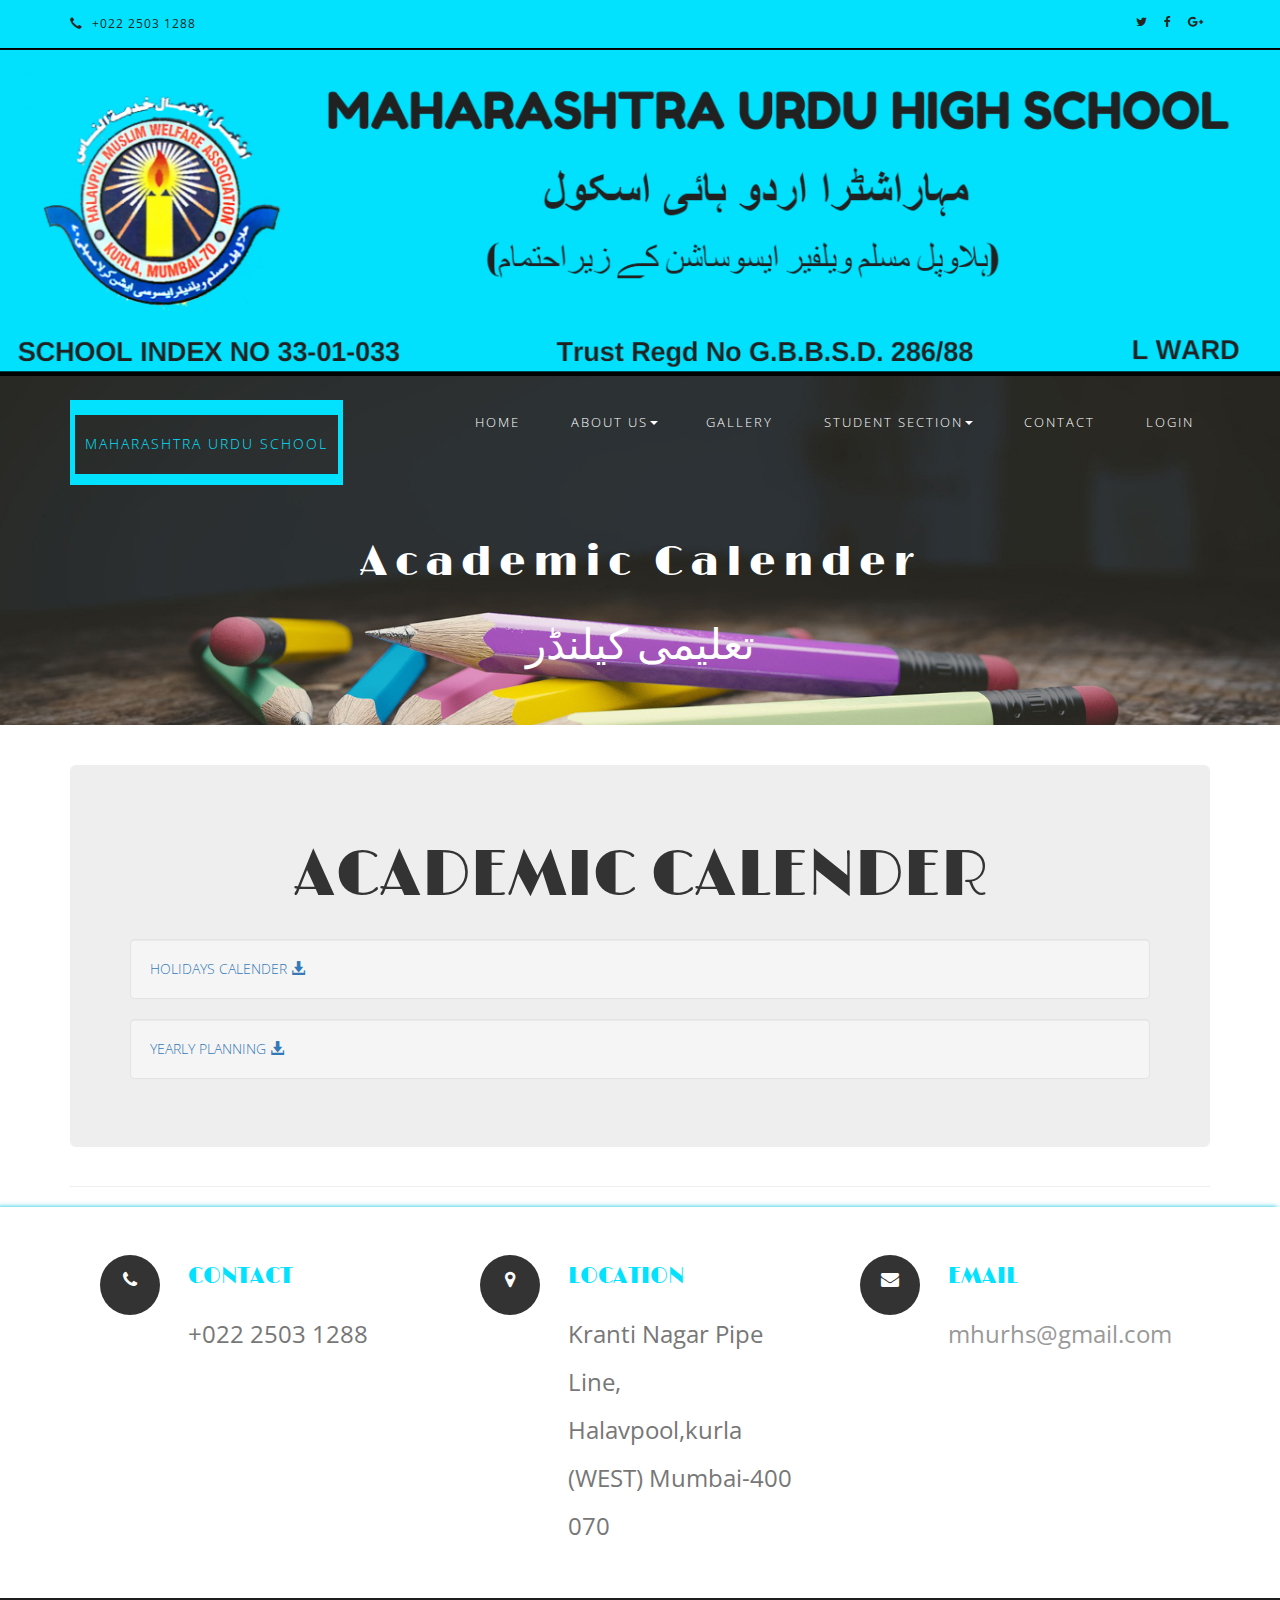
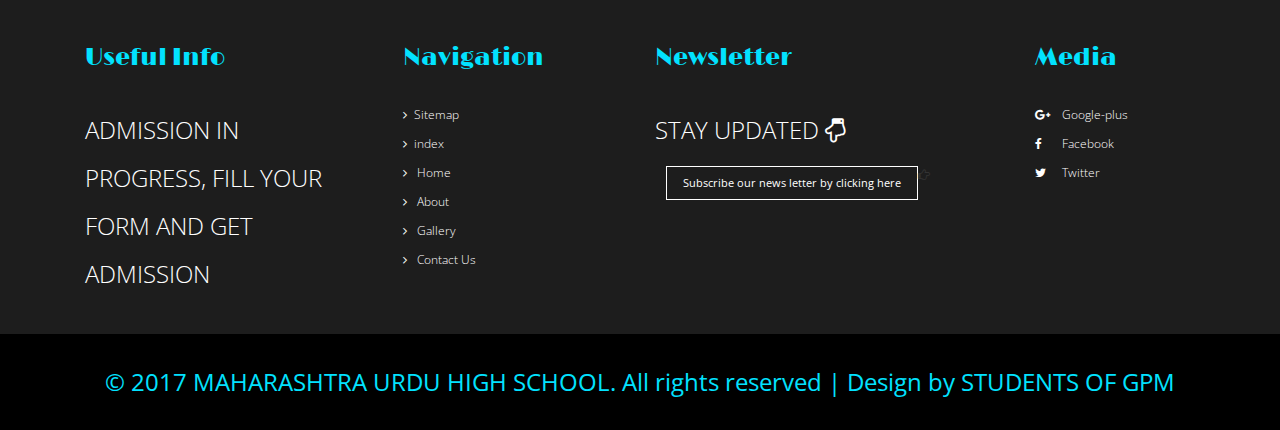
<file: ac.html>
<!DOCTYPE html>
<html lang="en">
<head>
<title>MAHARASHTRA SCHOOL | Academic Calender </title>
<meta name="theme-color" content="#01E1FD">
 <link href="timetable/favicon.ico" rel="icon" type="image/x-icon" />
<meta name="viewport" content="width=device-width, initial-scale=1">
<meta http-equiv="Content-Type" content="text/html; charset=utf-8" />
<meta name="keywords" content="Learn Kids Responsive web template, Bootstrap Web Templates, Flat Web Templates, Android Compatible web template, 
	SmartPhone Compatible web template, free WebDesigns for Nokia, Samsung, LG, Sony Ericsson, Motorola web design" />
<script type="application/x-javascript"> addEventListener("load", function() { setTimeout(hideURLbar, 0); }, false); function hideURLbar(){ window.scrollTo(0,1); } </script>
<!-- Custom Theme files -->
<link href="css/bootstrap.css" type="text/css" rel="stylesheet" media="all">
<link href="css/style.css" type="text/css" rel="stylesheet" media="all">   
<link href="css/font-awesome.css" rel="stylesheet"> <!-- font-awesome icons -->
<!-- //Custom Theme files --> 
<!-- js -->
<script src="js/jquery-2.2.3.min.js"></script>  
<!-- //js -->
<!-- web-fonts -->  
<link href="//fonts.googleapis.com/css?family=Limelight" rel="stylesheet">
<link href="//fonts.googleapis.com/css?family=Open+Sans:300,300i,400,400i,600,600i,700,700i,800,800i" rel="stylesheet">
<!-- //web-fonts -->

<style>

img {

    width: 100%;

    height: auto;

}
img[src*="https://cdn.rawgit.com/000webhost/logo/e9bd13f7/footer-powered-by-000webhost-white2.png"]
{
    display:none;
}

</style>






</head>
<body> 
	<!-- header -->
	<div class="header-w3layoutstop">
		<div class="container">  
			<div class="hdr-w3left navbar-left">
				<p><span class="glyphicon glyphicon-earphone"></span>  +022 2503 1288 </p> 
			</div>
			<div class="w3ls-bnr-icons social-icon navbar-right">
				<a href="https://twitter.com/mahaurdu" class="social-button twitter"><i class="fa fa-twitter"></i></a>
				<a href="https://www.facebook.com/Maharashtra-Urdu-School-182747945650495/" class="social-button facebook"><i class="fa fa-facebook"></i></a> 
				<a href="https://plus.google.com/105230525367321982912" class="social-button google"><i class="fa fa-google-plus"></i></a> 
			
			</div> 
		</div>
	</div>
	<!-- //header -->
	<!-- banner -->
	<img src="images\logo5.png" width="460" height="345">

	
	<div class="agileits-banner about-w3lsbnr">
		<div class="bnr-agileinfo"> 
			<!-- navigation -->
			<div class="top-nav w3-agiletop">
				<div class="container">
					<div class="navbar-header w3llogo">
						<button type="button" class="navbar-toggle" data-toggle="collapse" data-target="#bs-example-navbar-collapse-1">
							<span class="sr-only">Toggle navigation</span>
							<span class="icon-bar"></span>
							<span class="icon-bar"></span>
							<span class="icon-bar"></span>
						</button> 
						<h1><a href="index.html">MAHARASHTRA URDU SCHOOL</a></h1> 
					</div>
					<!-- Collect the nav links, forms, and other content for toggling -->
					<div class="collapse navbar-collapse" id="bs-example-navbar-collapse-1">
						<div class="w3menu navbar-right">
							<ul class="nav navbar">
								<li><a href="index.html" >HOME</a></li>
								<li><a href="#" class="dropdown-toggle" data-toggle="dropdown" role="button" aria-haspopup="true" aria-expanded="false"><span data-letters="ABOUT" >ABOUT US</span><span class="caret"></span></a>
									<ul class="dropdown-menu"> 
										<li><a href="about.html">ABOUT INSTITUTE</a></li>
										<li><a href="principal.html">ABOUT PRINCIPAL</a></li>
											<li><a href="Mission.html">MISSION & VISION</a></li>
												
												<li><a href="timetable/govbody.pdf">GOVERNING BODY</a></li></ul> 
								<li><a href="gallery.html">GALLERY</a></li>
								<li><a href="#" class="dropdown-toggle" data-toggle="dropdown" role="button" aria-haspopup="true" aria-expanded="false"><span data-letters="Pages" class="active">STUDENT SECTION</span><span class="caret"></span></a>
									<ul class="dropdown-menu"> 
										<li><a href="timetable.html">TIME TABLE</a></li>
										<li><a href="ac.html" class="active">ACADEMIC CALENDER</a></li>
											<li><a href="cc.html">CURRICULUM</a></li>
												<li><a href="or.html">ONLINE RESOURCES</a></li>
												
									</ul>
								</li>  
								<li><a href="contact.html">CONTACT</a></li>
								<li><a href="login.php">LOGIN</a></li>
							</ul>
						</div> 
						<div class="clearfix"> </div>  
					</div>
				</div>	
			</div>	
			<!-- //navigation -->
			<div class="banner-w3text w3layouts">
				<div class="container">
					<h2>Academic Calender      <br>  تعلیمی کیلنڈر</h2> 
				</div> 
			</div> 
		</div>
	</div>
<div class="container">
<div class="page-header">
 
  <div class="jumbotron">
    <h1><center>ACADEMIC CALENDER</center></h1>      
 <div class="well"><a href="timetable/AC.pdf" target="blank">HOLIDAYS CALENDER  <span class="glyphicon glyphicon-download-alt"></span></a></div>


 <div class="well"><a href="timetable/YEARLY_PLANNING.pdf" target="blank">YEARLY PLANNING <span class="glyphicon glyphicon-download-alt"></span></a></div>


	</div>
	</div>
	
	
	
</div>

<!-- features -->
	<div class="features about">
		<div class="container">   
			<div class="wthree-features-row">
				<div class="col-md-4 features-w3grid">
					<div class="col-xs-3 features-w3lleft">
						<i class="fa fa-phone" aria-hidden="true"></i>
					</div>
					<div class="col-xs-9 features-w3lright"> 
						<h4>CONTACT</h4>
						<p>+022 2503 1288</p>
					</div>
					<div class="clearfix"> </div>
				</div>
				<div class="col-md-4 features-w3grid">
					<div class="col-xs-3 features-w3lleft">
						<i class="fa fa-map-marker" aria-hidden="true"></i>
					</div>
					<div class="col-xs-9 features-w3lright"> 
						<h4>LOCATION</h4>
						<p>Kranti Nagar Pipe Line, Halavpool,kurla (WEST) Mumbai-400 070   </p>
					</div>
					<div class="clearfix"> </div>
				</div>
				<div class="col-md-4 features-w3grid">
					<div class="col-xs-3 features-w3lleft">
						<i class="fa fa-envelope" aria-hidden="true"></i>
					</div>
					<div class="col-xs-9 features-w3lright"> 
						<h4>EMAIL</h4>
						<p><a href="mailto:maharashtraurduschool@ymail.com"> mhurhs@gmail.com</a></p>
					</div>
					<div class="clearfix"> </div>
				</div>
				<div class="clearfix"> </div>
			</div>
		</div>
	</div>
	<!-- //features -->
	
<!-- footer -->
	<div class="footer w3layouts">
		<div class="container">
			<div class="footer-agileinfo">
				<div class="col-md-3 col-sm-6 footer-grid">
					<h3>Useful Info</h3>
				<p>ADMISSION IN PROGRESS, FILL YOUR FORM AND GET ADMISSION</p> 
				</div> 
				<div class="col-md-3 col-sm-6 footer-grid footer-tags">
					<h3>Navigation</h3>
					<ul>
					    <li><a href="http://search.freefind.com/find.html?si=45965268&amp;m=0&amp;p=0"><i class="fa fa-angle-right"></i>Sitemap</a></li>
<li><a href="http://search.freefind.com/siteindex.html?si=45965268"><i class="fa fa-angle-right"></i>index</a></li>

						<li><a href="index.html"><i class="fa fa-angle-right"></i> Home</a></li>
						<li><a href="about.html"><i class="fa fa-angle-right"></i> About</a></li> 
						<li><a href="gallery.html"><i class="fa fa-angle-right"></i> Gallery</a></li>
						<li><a href="contact.html"><i class="fa fa-angle-right"></i> Contact Us</a></li>
						<li><!-- start of freefind search box html -->
<table cellpadding=0 cellspacing=0 border=0 >
<tr>
	<td  style="font-family: Arial, Helvetica, sans-serif; font-size: 7.5pt;">
		<table width="90%" cellpadding=0 cellspacing=0 border=0  style="font-family: Arial, Helvetica, sans-serif; font-size: 7.5pt;">
		<tr>
			<td style="font-family: Arial, Helvetica, sans-serif; font-size: 7.5pt;" align=left ><a href="http://search.freefind.com/siteindex.html?si=45965268"></a></td>
			<td style="font-family: Arial, Helvetica, sans-serif; font-size: 7.5pt;" align=center><a href="http://search.freefind.com/find.html?si=45965268&amp;m=0&amp;p=0"></a></td>
			<td style="font-family: Arial, Helvetica, sans-serif; font-size: 7.5pt;" align=right><a href="http://search.freefind.com/find.html?si=45965268&amp;pid=a"></a></td>
		</tr>
		</table>
		
	</td>
</tr>
<tr>
	</td>
</tr>
</table>
<!-- end of freefind search box html -->

</li>
					</ul>
				</div>
				<div class="col-md-4 col-sm-6 footer-grid footer-review">
					<h3>Newsletter</h3>
					<p>STAY UPDATED <i class="fa fa-hand-o-down" aria-hidden="true"></i></p> 
			<form action="https://mhurhs.us17.list-manage.com/subscribe/post?u=8c951d4d125c589b498a10325&amp;id=04042092a9" method="post" id="mc-embedded-subscribe-form" name="mc-embedded-subscribe-form" class="validate" target="_blank" novalidate>
    <div id="mc_embed_signup_scroll">

	
					
					<i class="fa fa-hand-o-right" aria-hidden="true"></i>
					<input type="submit" value="Subscribe our news letter by clicking here"> 				<div class="clearfix">
					    </div>
					</form>  
				</div>
    </div>
</div>

<!--End mc_embed_signup-->
				<div class="col-md-2 col-sm-6 footer-grid w3social">
					<h3>Media</h3>
					<ul>
					    <li><!--Start of Tawk.to Script-->
<script type="text/javascript">
var Tawk_API=Tawk_API||{}, Tawk_LoadStart=new Date();
(function(){
var s1=document.createElement("script"),s0=document.getElementsByTagName("script")[0];
s1.async=true;
s1.src='https://embed.tawk.to/5a69358cd7591465c70711b3/default';
s1.charset='UTF-8';
s1.setAttribute('crossorigin','*');
s0.parentNode.insertBefore(s1,s0);
})();
</script>
<!--End of Tawk.to Script--></li>
						<li><a href="https://plus.google.com/105230525367321982912"><i class="fa fa-google-plus"></i>Google-plus</a></li>
						<li><a href="https://www.facebook.com/Maharashtra-Urdu-School-182747945650495/"><i class="fa fa-facebook"></i>Facebook</a></li>
						<li><a href="https://twitter.com/mahaurdu"><i class="fa fa-twitter"></i>Twitter</a></li>
						
					</ul>
				</div>
				<div class="clearfix"> </div>
			</div> 
		</div>
	</div>
	<div class="copy-right wthree"> 
		<div class="container">
			<p><a href="dd.html">© 2017 MAHARASHTRA URDU HIGH SCHOOL. All rights reserved |  Design by STUDENTS OF GPM</a></p>
		</div>
	</div>  
	<!-- //footer -->
	<!-- modal-about -->
	<div class="modal bnr-modal fade" id="myModal" tabindex="-1" role="dialog">
		<div class="modal-dialog" role="document">
			<div class="modal-content">
				<div class="modal-header">
					<button type="button" class="close" data-dismiss="modal" aria-label="Close"><span aria-hidden="true">&times;</span></button>						
				</div> 
				<div class="modal-body modal-spa">
					<img src="images/img2.jpg" class="img-responsive" alt=""/>
			
				</div> 
			</div>
		</div>
	</div>
	<!-- //modal-about -->     
	<!-- start-smooth-scrolling -->
	<script src="js/SmoothScroll.min.js"></script> 
	<script type="text/javascript" src="js/move-top.js"></script>
	<script type="text/javascript" src="js/easing.js"></script>	
	<script type="text/javascript">
			jQuery(document).ready(function($) {
				$(".scroll").click(function(event){		
					event.preventDefault();
			
			$('html,body').animate({scrollTop:$(this.hash).offset().top},1000);
				});
			});
	</script>
	<!-- //end-smooth-scrolling -->	
	<!-- smooth-scrolling-of-move-up -->
	<script type="text/javascript">
		$(document).ready(function() {
			/*
			var defaults = {
				containerID: 'toTop', // fading element id
				containerHoverID: 'toTopHover', // fading element hover id
				scrollSpeed: 1200,
				easingType: 'linear' 
			};
			*/
			
			$().UItoTop({ easingType: 'easeOutQuart' });
			
		});
	</script>
	<!-- //smooth-scrolling-of-move-up -->   
	<!-- Bootstrap core JavaScript
    ================================================== -->
    <!-- Placed at the end of the document so the pages load faster -->
    <script src="js/bootstrap.js"></script>
    
						
</body>
</html>
</file>
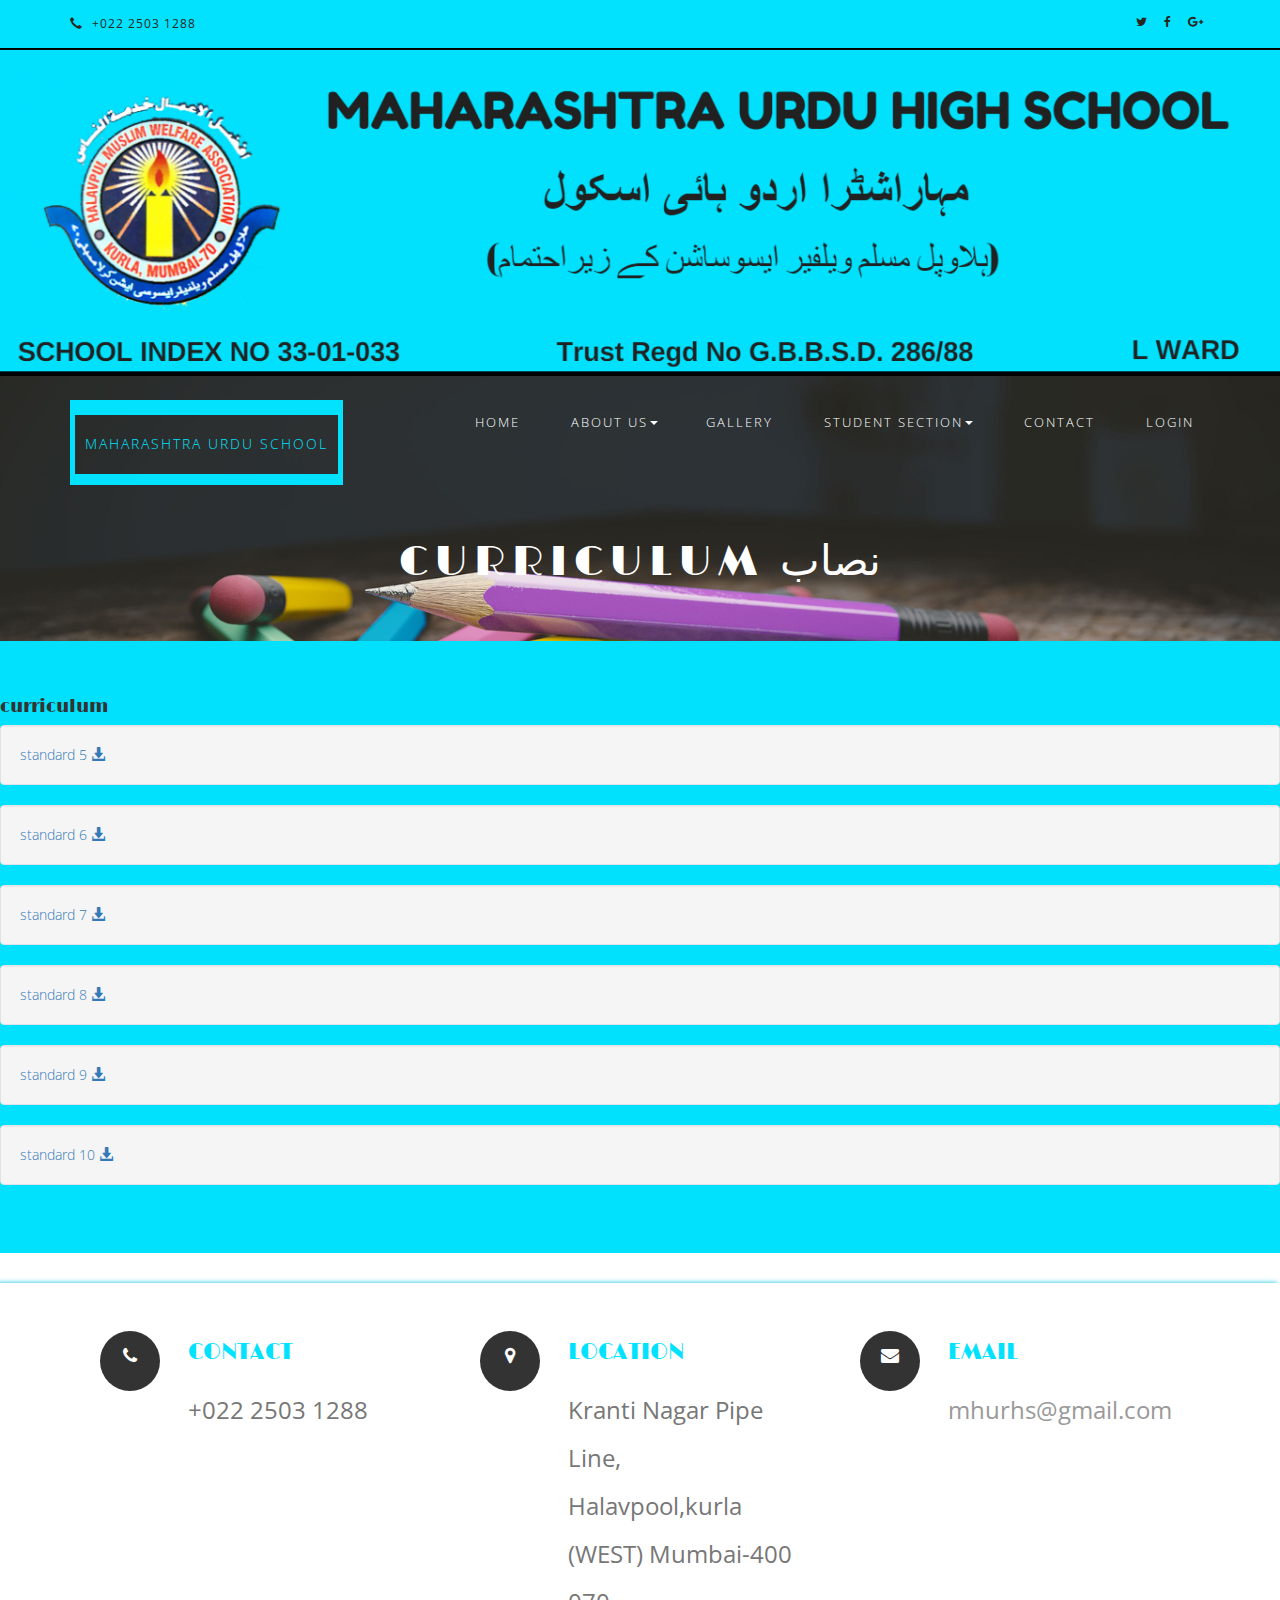
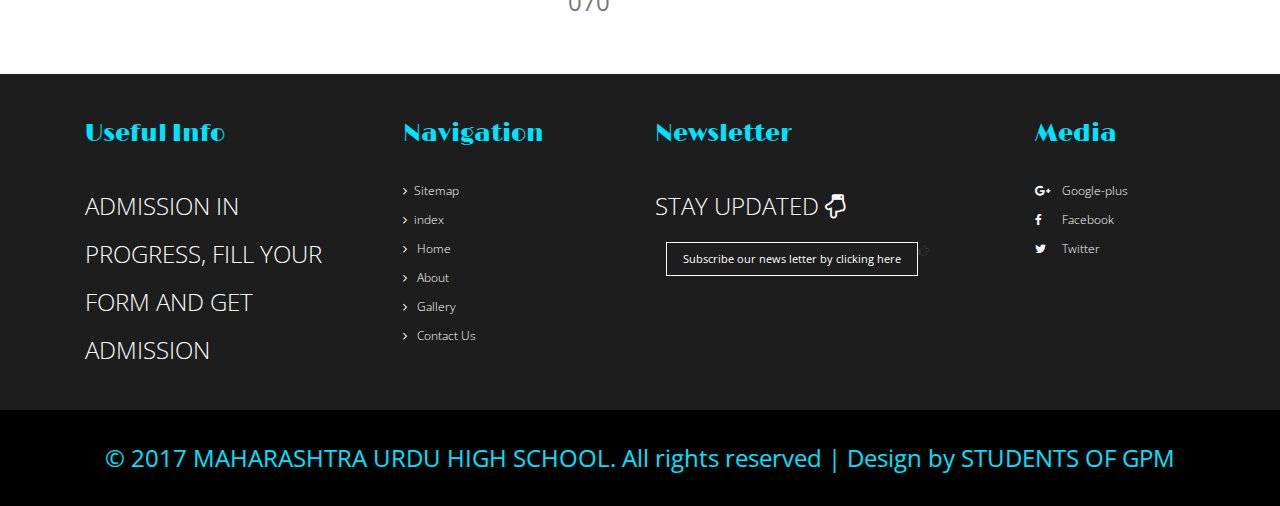
<file: cc.html>
<!DOCTYPE html>

<html lang="en">

<head>

<title>MAHARASHTRA SCHOOL |Curriculum</title>
<meta name="theme-color" content="#01E1FD">
 <link href="timetable/favicon.ico" rel="icon" type="image/x-icon" />

<meta name="viewport" content="width=device-width, initial-scale=1">

<meta http-equiv="Content-Type" content="text/html; charset=utf-8" />

<meta name="keywords" content="Learn Kids Responsive web template, Bootstrap Web Templates, Flat Web Templates, Android Compatible web template, 

	SmartPhone Compatible web template, free WebDesigns for Nokia, Samsung, LG, Sony Ericsson, Motorola web design" />
<script type="text/javascript" src="//platform-api.sharethis.com/js/sharethis.js#property=5a930508d57467001383d0f9&product=sticky-share-buttons"></script>
<script type="application/x-javascript"> addEventListener("load", function() { setTimeout(hideURLbar, 0); }, false); function hideURLbar(){ window.scrollTo(0,1); } </script>

<!-- Custom Theme files -->

<link href="css/bootstrap.css" type="text/css" rel="stylesheet" media="all">

<link href="css/style.css" type="text/css" rel="stylesheet" media="all">   

<link href="css/font-awesome.css" rel="stylesheet"> <!-- font-awesome icons -->

<!-- //Custom Theme files --> 

<!-- js -->

<script src="js/jquery-2.2.3.min.js"></script>  

<!-- //js -->

<!-- web-fonts -->  

<link href="//fonts.googleapis.com/css?family=Limelight" rel="stylesheet">

<link href="//fonts.googleapis.com/css?family=Open+Sans:300,300i,400,400i,600,600i,700,700i,800,800i" rel="stylesheet">

<!-- //web-fonts -->

</head>
<STYLE>
img[src*="https://cdn.rawgit.com/000webhost/logo/e9bd13f7/footer-powered-by-000webhost-white2.png"]
{
    display:none;
}
img {
    width: 100%;
    height: auto;
}
</STYLE>
<body> 

	<!-- header -->

	<div class="header-w3layoutstop">

		<div class="container">  

			<div class="hdr-w3left navbar-left">

				<p><span class="glyphicon glyphicon-earphone"></span>  +022 2503 1288 </p> 

			</div>

			<div class="w3ls-bnr-icons social-icon navbar-right">

				<a href="https://twitter.com/mahaurdu" class="social-button twitter"><i class="fa fa-twitter"></i></a>

				<a href="https://www.facebook.com/Maharashtra-Urdu-School-182747945650495/" class="social-button facebook"><i class="fa fa-facebook"></i></a> 

				<a href="https://plus.google.com/105230525367321982912" class="social-button google"><i class="fa fa-google-plus"></i></a> 

			

			</div> 

		</div>

	</div>
		<img src="images\logo5.png" width="460" height="345">


	<!-- //header -->

	<!-- banner -->

	<div class="agileits-banner about-w3lsbnr">

		<div class="bnr-agileinfo"> 

			<!-- navigation -->

			<div class="top-nav w3-agiletop">

				<div class="container">

					<div class="navbar-header w3llogo">

						<button type="button" class="navbar-toggle" data-toggle="collapse" data-target="#bs-example-navbar-collapse-1">

							<span class="sr-only">Toggle navigation</span>

							<span class="icon-bar"></span>

							<span class="icon-bar"></span>

							<span class="icon-bar"></span>

						</button> 

						<h1><a href="index.html">MAHARASHTRA URDU SCHOOL</a></h1> 

					</div>

					<!-- Collect the nav links, forms, and other content for toggling -->

					<div class="collapse navbar-collapse" id="bs-example-navbar-collapse-1">

						<div class="w3menu navbar-right">

							<ul class="nav navbar">

								<li><a href="index.html" >HOME</a></li>

								<li><a href="#" class="dropdown-toggle" data-toggle="dropdown" role="button" aria-haspopup="true" aria-expanded="false"><span data-letters="ABOUT" class="active">ABOUT US</span><span class="caret"></span></a>

									<ul class="dropdown-menu"> 

										<li><a href="about.html">ABOUT INSTITUTE</a></li>

										<li><a href="principal.html">ABOUT PRINCIPAL</a></li>

											<li><a href="Mission.html">MISSION & VISION</a></li>

												

												<li><a href="timetable/govbody.pdf">GOVERNING BODY</a></li></ul> 

								<li><a href="gallery.html">GALLERY</a></li>

								<li><a href="#" class="dropdown-toggle" data-toggle="dropdown" role="button" aria-haspopup="true" aria-expanded="false"><span data-letters="Pages">STUDENT SECTION</span><span class="caret"></span></a>

									<ul class="dropdown-menu"> 

										<li><a href="timetable.html">TIME TABLE</a></li>

										<li><a href="ac.html">ACADEMIC CALENDER</a></li>

											<li><a href="cc.html">CURRICULUM</a></li>

												<li><a href="or.html">ONLINE RESOURCES</a></li>

												

									</ul>

								</li>  

								<li><a href="contact.html">CONTACT</a></li>

								<li><a href="login.php">LOGIN</a></li>

							</ul>

						</div> 

						<div class="clearfix"> </div>  

					</div>

				</div>	

			</div>	

			<!-- //navigation -->

			<div class="banner-w3text w3layouts">

				<div class="container">

					<h2>CURRICULUM نصاب </h2> 

				</div> 

			</div> 

		</div>

	</div>

								<div class="jumbotron" style="background-color:#01E1FD">
					<centre><h4>curriculum</h4></centre>				    <div class="well"><a href="timetable\t2.pdf" target="blank">standard 5 <span class="glyphicon glyphicon-download-alt"></span></a></div>
 <div class="well"><a href="timetable\c6.pdf" target="blank">standard 6  <span class="glyphicon glyphicon-download-alt"></span></a></div>
 
 <div class="well"><a href="timetable\t2.pdf" target="blank">standard 7 <span class="glyphicon glyphicon-download-alt"></span></a></div>
 <div class="well"><a href="timetable\t2.pdf" target="blank">standard 8 <span class="glyphicon glyphicon-download-alt"></span></a></div>
 <div class="well"><a href="timetable\c9.pdf" target="blank">standard 9  <span class="glyphicon glyphicon-download-alt"></span></a></div>
 <div class="well"><a href="timetable\t2.pdf" target="blank">standard 10 <span class="glyphicon glyphicon-download-alt"></span></a></div>


	</div>
	
	<div id="msg"/>
	<script>var showText = function (target, message, index, interval) {   
  if (index < message.length) {
    $(target).append(message[index++]);
    setTimeout(function () { showText(target, message, index, interval); }, interval);
  }
}
$(function () {

     

});
</script>
	<!-- features -->
	<div class="features about">
		<div class="container">   
			<div class="wthree-features-row">
				<div class="col-md-4 features-w3grid">
					<div class="col-xs-3 features-w3lleft">
						<i class="fa fa-phone" aria-hidden="true"></i>
					</div>
					<div class="col-xs-9 features-w3lright"> 
						<h4>CONTACT</h4>
						<p>+022 2503 1288</p>
					</div>
					<div class="clearfix"> </div>
				</div>
				<div class="col-md-4 features-w3grid">
					<div class="col-xs-3 features-w3lleft">
						<i class="fa fa-map-marker" aria-hidden="true"></i>
					</div>
					<div class="col-xs-9 features-w3lright"> 
						<h4>LOCATION</h4>
						<p>Kranti Nagar Pipe Line, Halavpool,kurla (WEST) Mumbai-400 070   </p>
					</div>
					<div class="clearfix"> </div>
				</div>
				<div class="col-md-4 features-w3grid">
					<div class="col-xs-3 features-w3lleft">
						<i class="fa fa-envelope" aria-hidden="true"></i>
					</div>
					<div class="col-xs-9 features-w3lright"> 
						<h4>EMAIL</h4>
						<p><a href="mailto:maharashtraurduschool@ymail.com"> mhurhs@gmail.com</a></p>
					</div>
					<div class="clearfix"> </div>
				</div>
				<div class="clearfix"> </div>
			</div>
		</div>
	</div>
	<!-- //features -->
	
<!-- footer -->
	<div class="footer w3layouts">
		<div class="container">
			<div class="footer-agileinfo">
				<div class="col-md-3 col-sm-6 footer-grid">
					<h3>Useful Info</h3>
				<p>ADMISSION IN PROGRESS, FILL YOUR FORM AND GET ADMISSION</p> 
				</div> 
				<div class="col-md-3 col-sm-6 footer-grid footer-tags">
					<h3>Navigation</h3>
					<ul>
					    <li><a href="http://search.freefind.com/find.html?si=45965268&amp;m=0&amp;p=0"><i class="fa fa-angle-right"></i>Sitemap</a></li>
<li><a href="http://search.freefind.com/siteindex.html?si=45965268"><i class="fa fa-angle-right"></i>index</a></li>

						<li><a href="index.html"><i class="fa fa-angle-right"></i> Home</a></li>
						<li><a href="about.html"><i class="fa fa-angle-right"></i> About</a></li> 
						<li><a href="gallery.html"><i class="fa fa-angle-right"></i> Gallery</a></li>
						<li><a href="contact.html"><i class="fa fa-angle-right"></i> Contact Us</a></li>
						<li><!-- start of freefind search box html -->
<table cellpadding=0 cellspacing=0 border=0 >
<tr>
	<td  style="font-family: Arial, Helvetica, sans-serif; font-size: 7.5pt;">
		<table width="90%" cellpadding=0 cellspacing=0 border=0  style="font-family: Arial, Helvetica, sans-serif; font-size: 7.5pt;">
		<tr>
			<td style="font-family: Arial, Helvetica, sans-serif; font-size: 7.5pt;" align=left ><a href="http://search.freefind.com/siteindex.html?si=45965268"></a></td>
			<td style="font-family: Arial, Helvetica, sans-serif; font-size: 7.5pt;" align=center><a href="http://search.freefind.com/find.html?si=45965268&amp;m=0&amp;p=0"></a></td>
			<td style="font-family: Arial, Helvetica, sans-serif; font-size: 7.5pt;" align=right><a href="http://search.freefind.com/find.html?si=45965268&amp;pid=a"></a></td>
		</tr>
		</table>
		
	</td>
</tr>
<tr>
	</td>
</tr>
</table>
<!-- end of freefind search box html -->

</li>
					</ul>
				</div>
				<div class="col-md-4 col-sm-6 footer-grid footer-review">
					<h3>Newsletter</h3>
					<p>STAY UPDATED <i class="fa fa-hand-o-down" aria-hidden="true"></i></p> 
			<form action="https://mhurhs.us17.list-manage.com/subscribe/post?u=8c951d4d125c589b498a10325&amp;id=04042092a9" method="post" id="mc-embedded-subscribe-form" name="mc-embedded-subscribe-form" class="validate" target="_blank" novalidate>
    <div id="mc_embed_signup_scroll">

	
					
					<i class="fa fa-hand-o-right" aria-hidden="true"></i>
					<input type="submit" value="Subscribe our news letter by clicking here"> 				<div class="clearfix">
					    </div>
					</form>  
				</div>
    </div>
</div>

<!--End mc_embed_signup-->
				<div class="col-md-2 col-sm-6 footer-grid w3social">
					<h3>Media</h3>
					<ul>
					    <li><!--Start of Tawk.to Script-->
<script type="text/javascript">
var Tawk_API=Tawk_API||{}, Tawk_LoadStart=new Date();
(function(){
var s1=document.createElement("script"),s0=document.getElementsByTagName("script")[0];
s1.async=true;
s1.src='https://embed.tawk.to/5a69358cd7591465c70711b3/default';
s1.charset='UTF-8';
s1.setAttribute('crossorigin','*');
s0.parentNode.insertBefore(s1,s0);
})();
</script>
<!--End of Tawk.to Script--></li>
						<li><a href="https://plus.google.com/105230525367321982912"><i class="fa fa-google-plus"></i>Google-plus</a></li>
						<li><a href="https://www.facebook.com/Maharashtra-Urdu-School-182747945650495/"><i class="fa fa-facebook"></i>Facebook</a></li>
						<li><a href="https://twitter.com/mahaurdu"><i class="fa fa-twitter"></i>Twitter</a></li>
						
					</ul>
				</div>
				<div class="clearfix"> </div>
			</div> 
		</div>
	</div>
	<div class="copy-right wthree"> 
		<div class="container">
			<p><a href="dd.html">© 2017 MAHARASHTRA URDU HIGH SCHOOL. All rights reserved |  Design by STUDENTS OF GPM</a></p>
		</div>
	</div>  
	<!-- //footer -->
	<!-- modal-about -->
	<div class="modal bnr-modal fade" id="myModal" tabindex="-1" role="dialog">
		<div class="modal-dialog" role="document">
			<div class="modal-content">
				<div class="modal-header">
					<button type="button" class="close" data-dismiss="modal" aria-label="Close"><span aria-hidden="true">&times;</span></button>						
				</div> 
				<div class="modal-body modal-spa">
					<img src="images/img2.jpg" class="img-responsive" alt=""/>
			
				</div> 
			</div>
		</div>
	</div>
	<!-- //modal-about -->     
	<!-- start-smooth-scrolling -->
	<script src="js/SmoothScroll.min.js"></script> 
	<script type="text/javascript" src="js/move-top.js"></script>
	<script type="text/javascript" src="js/easing.js"></script>	
	<script type="text/javascript">
			jQuery(document).ready(function($) {
				$(".scroll").click(function(event){		
					event.preventDefault();
			
			$('html,body').animate({scrollTop:$(this.hash).offset().top},1000);
				});
			});
	</script>
	<!-- //end-smooth-scrolling -->	
	<!-- smooth-scrolling-of-move-up -->
	<script type="text/javascript">
		$(document).ready(function() {
			/*
			var defaults = {
				containerID: 'toTop', // fading element id
				containerHoverID: 'toTopHover', // fading element hover id
				scrollSpeed: 1200,
				easingType: 'linear' 
			};
			*/
			
			$().UItoTop({ easingType: 'easeOutQuart' });
			
		});
	</script>
	<!-- //smooth-scrolling-of-move-up -->   
	<!-- Bootstrap core JavaScript
    ================================================== -->
    <!-- Placed at the end of the document so the pages load faster -->
    <script src="js/bootstrap.js"></script>
    
						
</body>
</html>
</file>
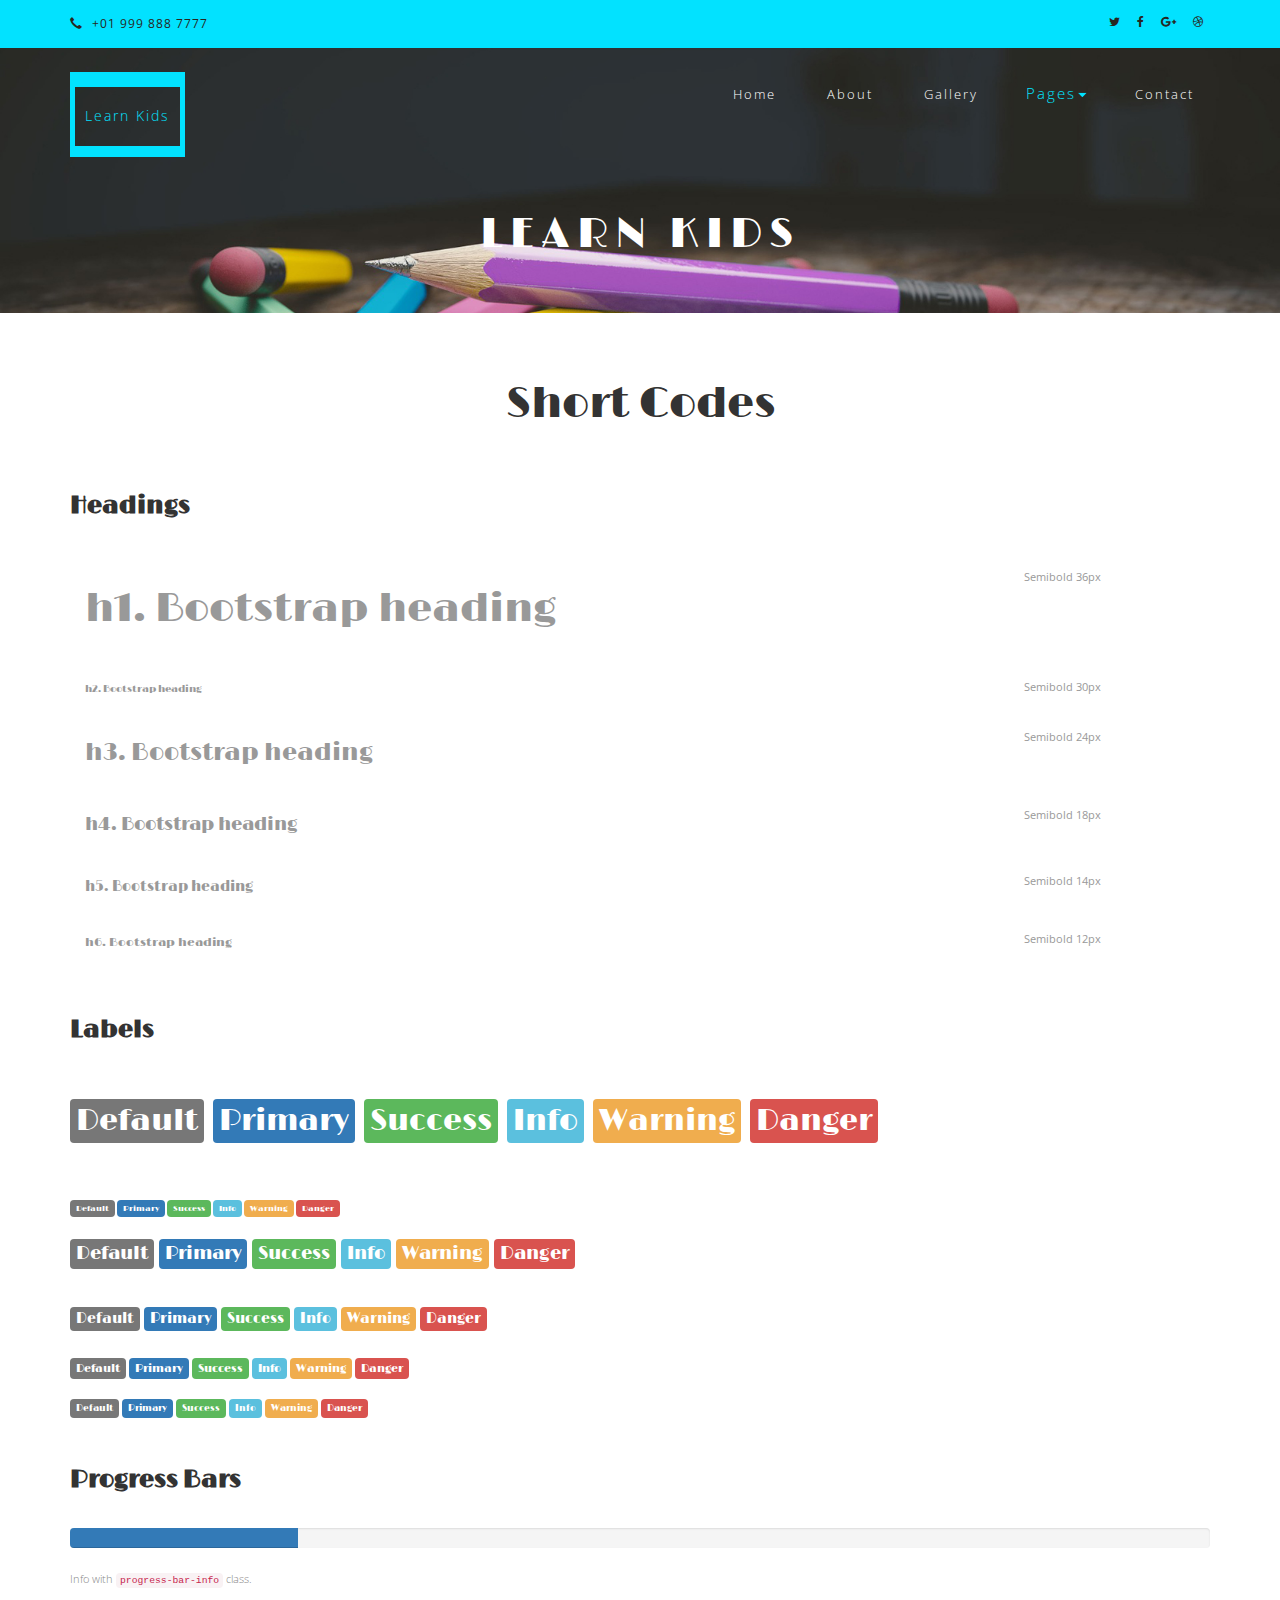
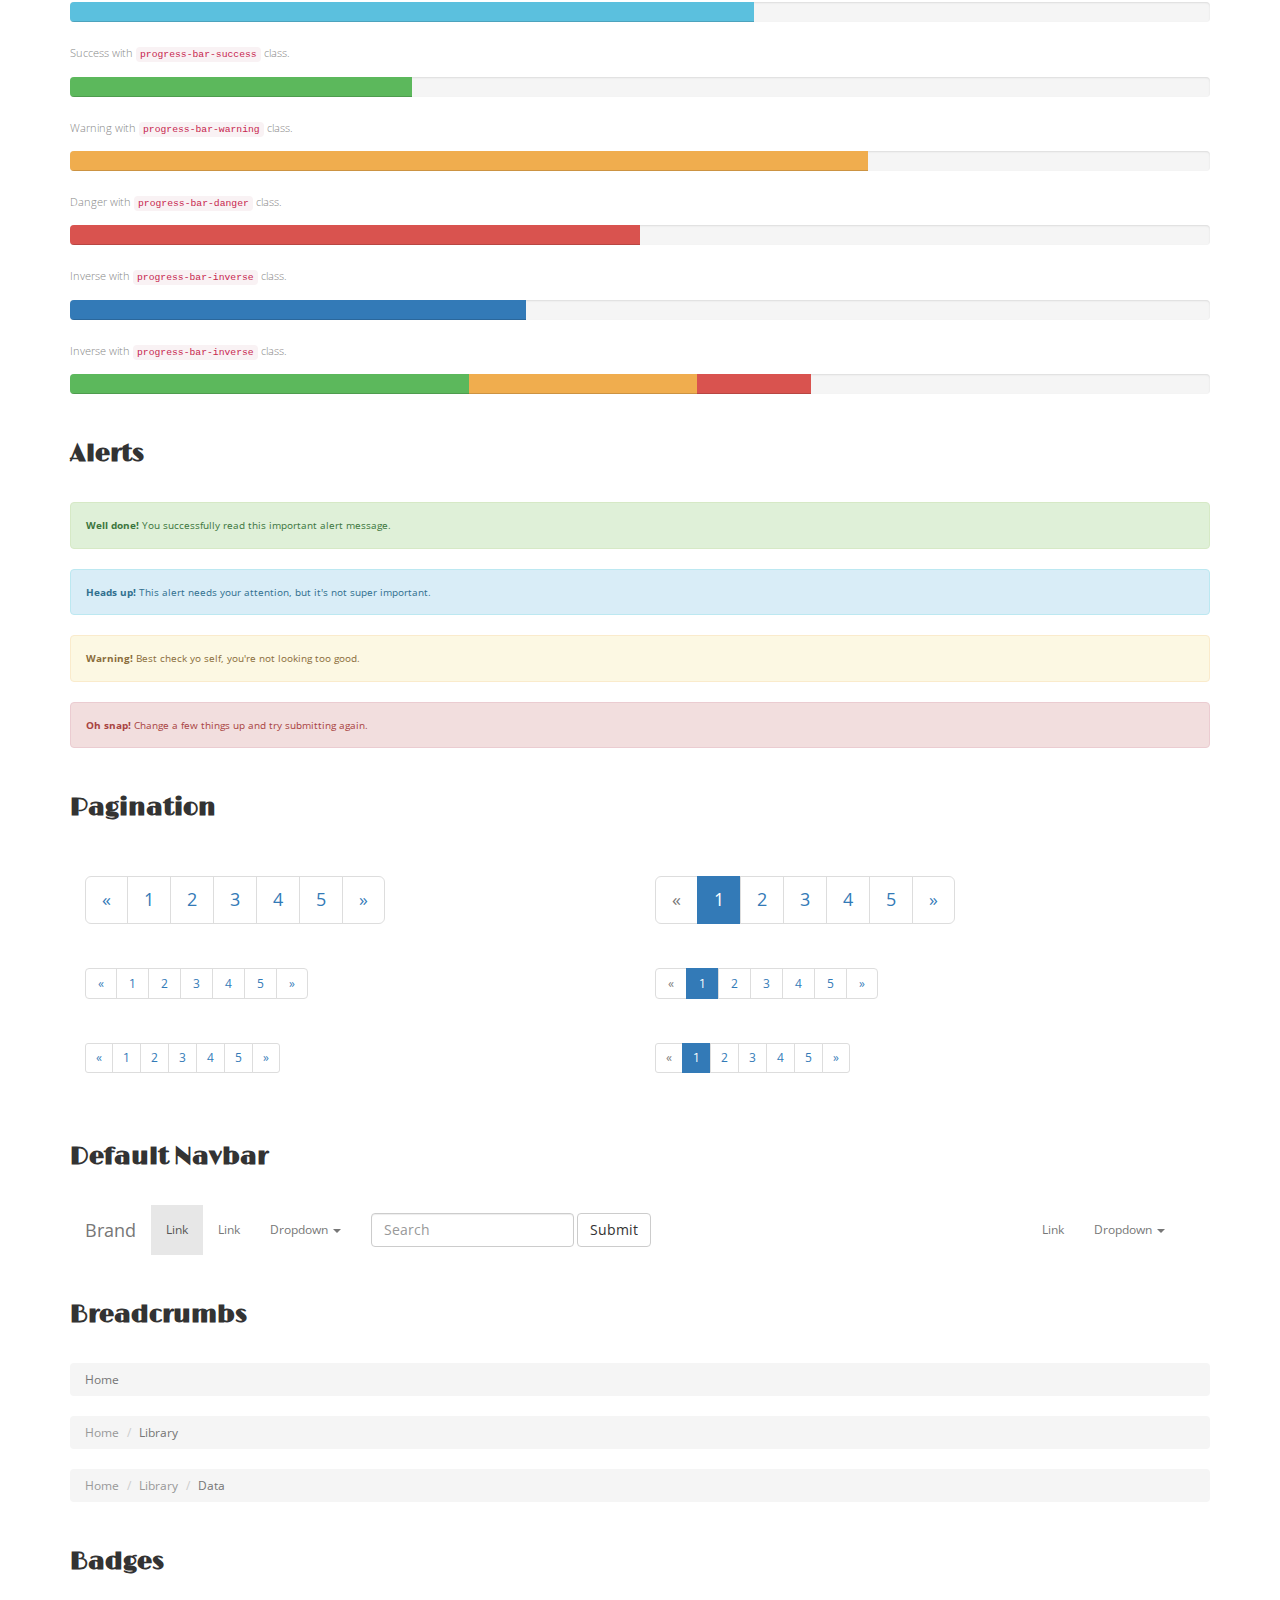
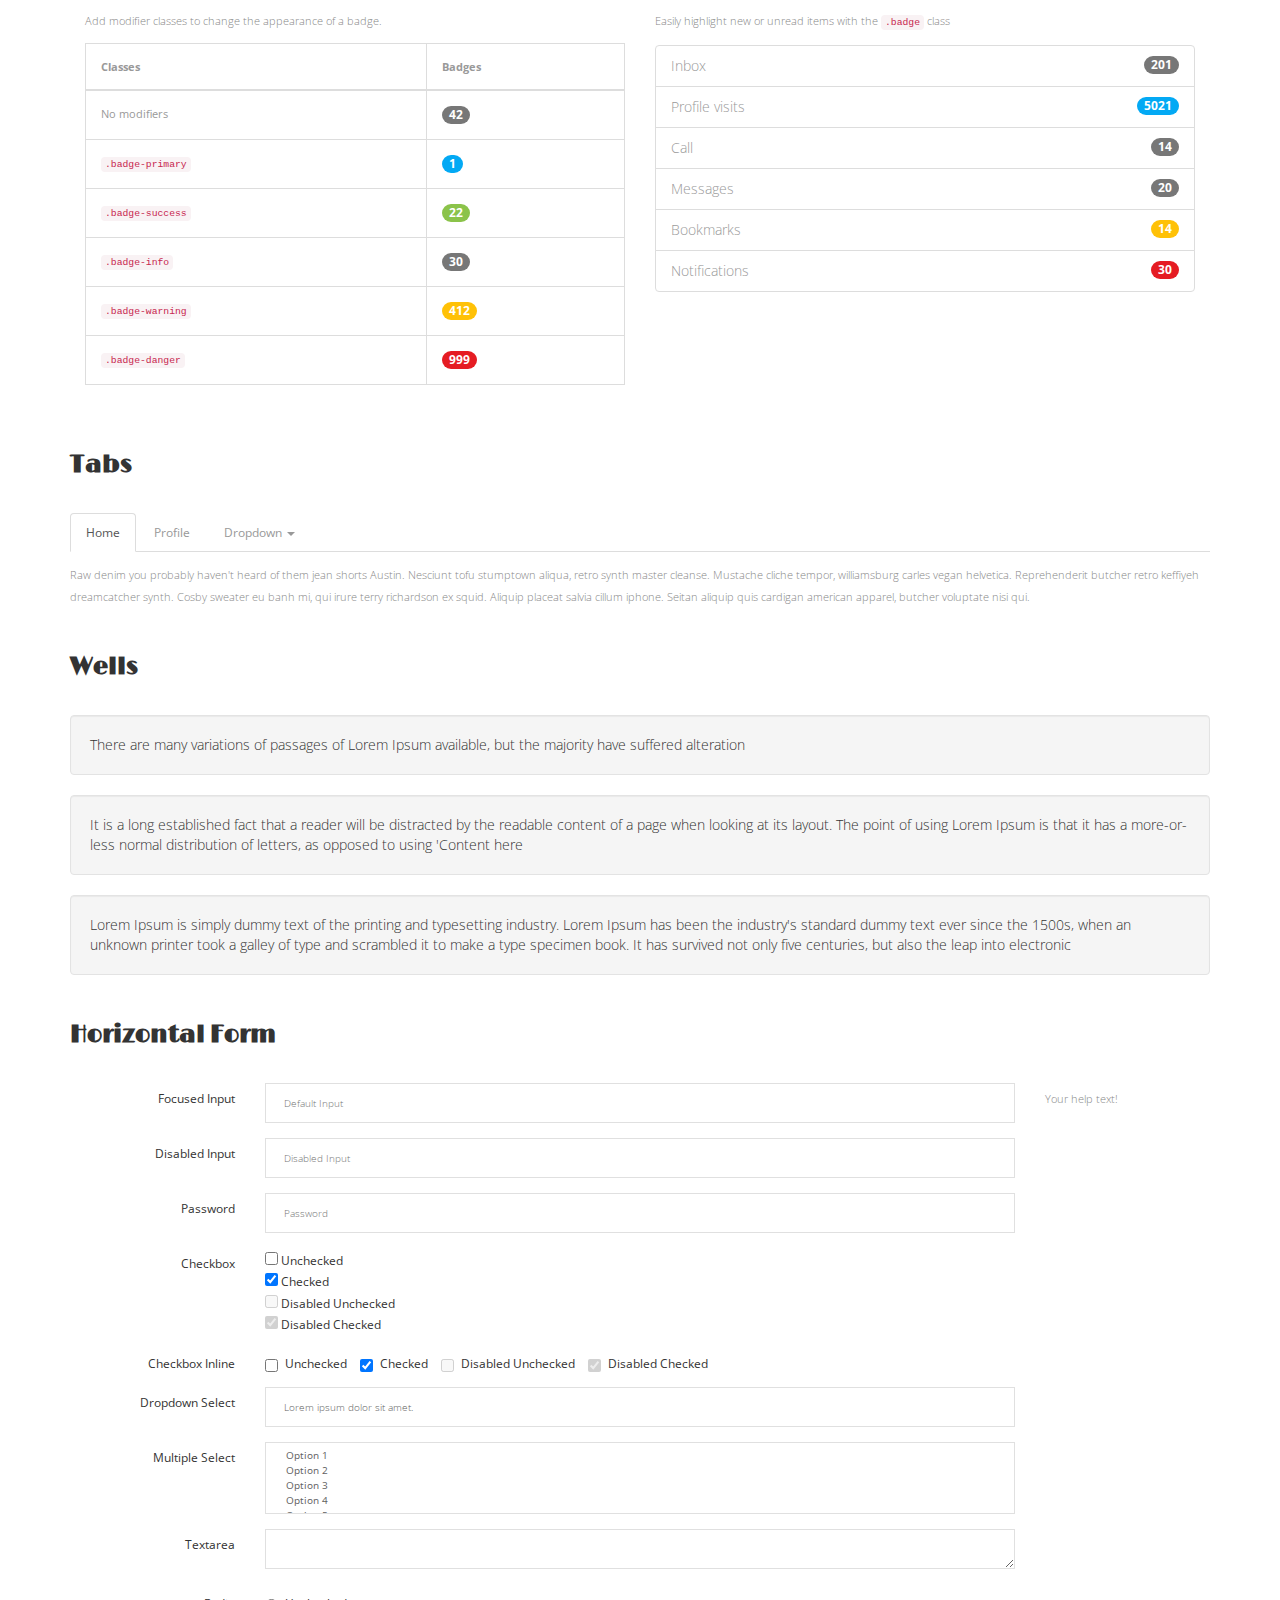
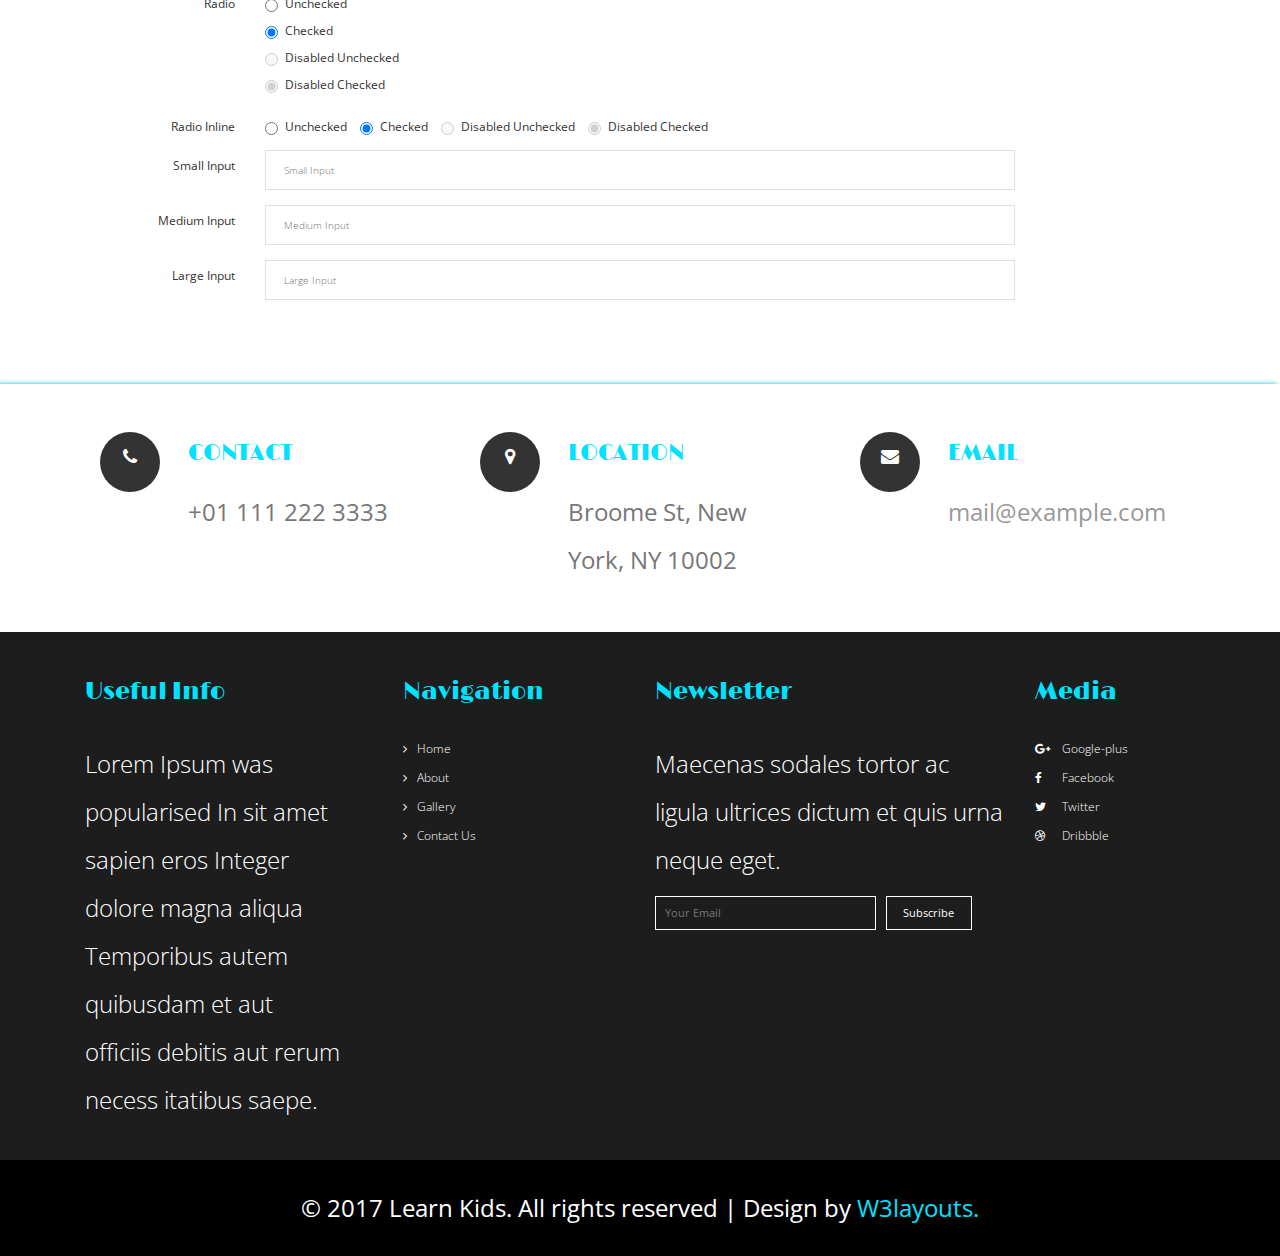
<file: codes.html>
<!--
Author: W3layouts
Author URL: http://w3layouts.com
License: Creative Commons Attribution 3.0 Unported
License URL: http://creativecommons.org/licenses/by/3.0/
-->
<!DOCTYPE html>
<html lang="en">
<head>
<title>Learn Kids an Education School Category Bootstrap Responsive website Template | Short Codes :: w3layouts</title>
<meta name="viewport" content="width=device-width, initial-scale=1">
<meta http-equiv="Content-Type" content="text/html; charset=utf-8" />
<meta name="keywords" content="Learn Kids Responsive web template, Bootstrap Web Templates, Flat Web Templates, Android Compatible web template, 
	SmartPhone Compatible web template, free WebDesigns for Nokia, Samsung, LG, Sony Ericsson, Motorola web design" />
<script type="application/x-javascript"> addEventListener("load", function() { setTimeout(hideURLbar, 0); }, false); function hideURLbar(){ window.scrollTo(0,1); } </script>
<!-- Custom Theme files -->
<link href="css/bootstrap.css" type="text/css" rel="stylesheet" media="all">
<link href="css/style.css" type="text/css" rel="stylesheet" media="all">   
<link href="css/font-awesome.css" rel="stylesheet"> <!-- font-awesome icons -->
<!-- //Custom Theme files --> 
<!-- js -->
<script src="js/jquery-2.2.3.min.js"></script>  
<!-- //js -->
<!-- web-fonts -->  
<link href="//fonts.googleapis.com/css?family=Limelight" rel="stylesheet">
<link href="//fonts.googleapis.com/css?family=Open+Sans:300,300i,400,400i,600,600i,700,700i,800,800i" rel="stylesheet">
<!-- //web-fonts -->
</head>
<body> 
	<!-- header -->
	<div class="header-w3layoutstop">
		<div class="container">  
			<div class="hdr-w3left navbar-left">
				<p><span class="glyphicon glyphicon-earphone"></span> +01 999 888 7777 </p> 
			</div>
			<div class="w3ls-bnr-icons social-icon navbar-right">
				<a href="#" class="social-button twitter"><i class="fa fa-twitter"></i></a>
				<a href="#" class="social-button facebook"><i class="fa fa-facebook"></i></a> 
				<a href="#" class="social-button google"><i class="fa fa-google-plus"></i></a> 
				<a href="#" class="social-button dribbble"><i class="fa fa-dribbble"></i></a> 
			</div> 
		</div>
	</div>
	<!-- //header -->
	<!-- banner -->
	<div class="agileits-banner about-w3lsbnr">
		<div class="bnr-agileinfo"> 
			<!-- navigation -->
			<div class="top-nav w3-agiletop">
				<div class="container">
					<div class="navbar-header w3llogo">
						<button type="button" class="navbar-toggle" data-toggle="collapse" data-target="#bs-example-navbar-collapse-1">
							<span class="sr-only">Toggle navigation</span>
							<span class="icon-bar"></span>
							<span class="icon-bar"></span>
							<span class="icon-bar"></span>
						</button> 
						<h1><a href="index.html">Learn Kids</a></h1> 
					</div>
					<!-- Collect the nav links, forms, and other content for toggling -->
					<div class="collapse navbar-collapse" id="bs-example-navbar-collapse-1">
						<div class="w3menu navbar-right">
							<ul class="nav navbar">
								<li><a href="index.html">Home</a></li>
								<li><a href="about.html">About</a></li> 
								<li><a href="gallery.html">Gallery</a></li>
								<li><a href="#" class="dropdown-toggle active" data-toggle="dropdown" role="button" aria-haspopup="true" aria-expanded="false"><span data-letters="Pages">Pages</span><span class="caret"></span></a>
									<ul class="dropdown-menu"> 
										<li><a href="icons.html">Web Icons</a></li>
										<li><a href="codes.html" class="active">Short Codes</a></li>
									</ul>
								</li>  
								<li><a href="contact.html">Contact</a></li>
							</ul>
						</div> 
						<div class="clearfix"> </div>  
					</div>
				</div>	
			</div>	
			<!-- //navigation -->
			<div class="banner-w3text w3layouts">
				<div class="container">
					<h2>LEARN KIDS</h2> 
				</div> 
			</div> 
		</div>
	</div>
	<!-- //banner --> 
	<!-- short codes -->
	<div class="codes">
		<div class="container">   
			<h3 class="w3ls-title">Short Codes</h3>	
			<div class="grid_3 grid_4">
				<h3 class="w3ls-hdg">Headings</h3>
				<div class="bs-example w3layouts">
					<table class="table">
						<tbody>
							<tr>
								<td><h1 id="h1.-bootstrap-heading">h1. Bootstrap heading<a class="anchorjs-link" href="#h1.-bootstrap-heading"><span class="anchorjs-icon"></span></a></h1></td>
								<td class="type-info w3l">Semibold 36px</td>
							</tr>
							<tr>
								<td><h2 id="h2.-bootstrap-heading">h2. Bootstrap heading<a class="anchorjs-link" href="#h2.-bootstrap-heading"><span class="anchorjs-icon"></span></a></h2></td>
								<td class="type-info w3l">Semibold 30px</td>
							</tr>
							<tr>
								<td><h3 id="h3.-bootstrap-heading">h3. Bootstrap heading<a class="anchorjs-link" href="#h3.-bootstrap-heading"><span class="anchorjs-icon"></span></a></h3></td>
								<td class="type-info w3l">Semibold 24px</td>
							</tr>
							<tr>
								<td><h4 id="h4.-bootstrap-heading">h4. Bootstrap heading<a class="anchorjs-link" href="#h4.-bootstrap-heading"><span class="anchorjs-icon"></span></a></h4></td>
								<td class="type-info w3l">Semibold 18px</td>
							</tr>
							<tr>
								<td><h5 id="h5.-bootstrap-heading">h5. Bootstrap heading<a class="anchorjs-link" href="#h5.-bootstrap-heading"><span class="anchorjs-icon"></span></a></h5></td>
								<td class="type-info w3l">Semibold 14px</td>
							</tr>
							<tr>
								<td><h6>h6. Bootstrap heading</h6></td>
								<td class="type-info w3l">Semibold 12px</td>
							</tr>
						</tbody>
					</table>
				</div>	
			</div>
			<div class="grid_3 grid_5">
				<h3 class="w3ls-hdg">Labels</h3>
				<div class="but_list w3layouts">
					<h1>
						<span class="label label-default">Default</span>
						<span class="label label-primary">Primary</span>
						<span class="label label-success">Success</span>
						<span class="label label-info">Info</span>
						<span class="label label-warning">Warning</span>
						<span class="label label-danger">Danger</span>
					</h1>
					<h2>
						<span class="label label-default">Default</span>
						<span class="label label-primary">Primary</span>
						<span class="label label-success">Success</span>
						<span class="label label-info">Info</span>
						<span class="label label-warning">Warning</span>
						<span class="label label-danger">Danger</span>
					</h2>
					<h3>
						<span class="label label-default">Default</span>
						<span class="label label-primary">Primary</span>
						<span class="label label-success">Success</span>
						<span class="label label-info">Info</span>
						<span class="label label-warning">Warning</span>
						<span class="label label-danger">Danger</span>
					</h3>
					<h4>
						<span class="label label-default">Default</span>
						<span class="label label-primary">Primary</span>
						<span class="label label-success">Success</span>
						<span class="label label-info">Info</span>
						<span class="label label-warning">Warning</span>
						<span class="label label-danger">Danger</span>
					</h4>
					<h5>
						<span class="label label-default">Default</span>
						<span class="label label-primary">Primary</span>
						<span class="label label-success">Success</span>
						<span class="label label-info">Info</span>
						<span class="label label-warning">Warning</span>
						<span class="label label-danger">Danger</span>
					</h5>
					<h6>
						<span class="label label-default">Default</span>
						<span class="label label-primary">Primary</span>
						<span class="label label-success">Success</span>
						<span class="label label-info">Info</span>
						<span class="label label-warning">Warning</span>
						<span class="label label-danger">Danger</span>
					</h6>
				</div>
			</div>
			<div class="grid_3 grid_5 w3-agileits w3layouts">
				<h3 class="w3ls-hdg">Progress Bars</h3>
				<div class="tab-content">
					<div class="tab-pane active" id="domprogress">
						<div class="progress w3-agileits">    
							<div class="progress-bar progress-bar-primary" style="width: 20%"></div>
						</div>
						<p>Info with <code>progress-bar-info</code> class.</p>
						<div class="progress w3-agileits">    
							<div class="progress-bar progress-bar-info" style="width: 60%"></div>
						</div>
						<p>Success with <code>progress-bar-success</code> class.</p>
						<div class="progress w3-agileits">
							<div class="progress-bar progress-bar-success" style="width: 30%"></div>
						</div>
						<p>Warning with <code>progress-bar-warning</code> class.</p>
						<div class="progress w3-agileits">
							<div class="progress-bar progress-bar-warning" style="width: 70%"></div>
						</div>
						<p>Danger with <code>progress-bar-danger</code> class.</p>
						<div class="progress w3-agileits">
							<div class="progress-bar progress-bar-danger" style="width: 50%"></div>
						</div>
						<p>Inverse with <code>progress-bar-inverse</code> class.</p>
						<div class="progress w3-agileits">
							<div class="progress-bar progress-bar-inverse" style="width: 40%"></div>
						</div>
						<p>Inverse with <code>progress-bar-inverse</code> class.</p>
						<div class="progress w3-agileits">
							<div class="progress-bar progress-bar-success" style="width: 35%"><span class="sr-only">35% Complete (success)</span></div>
							<div class="progress-bar progress-bar-warning" style="width: 20%"><span class="sr-only">20% Complete (warning)</span></div>
							<div class="progress-bar progress-bar-danger" style="width: 10%"><span class="sr-only">10% Complete (danger)</span></div>
						</div>
					</div>
				</div>
			</div>
			<div class="grid_3 grid_5 w3-agileits">
				<h3 class="w3ls-hdg">Alerts</h3>
				<div class="alert alert-success agileits" role="alert">
					<strong>Well done!</strong> You successfully read this important alert message.
				</div>
				<div class="alert alert-info" role="alert">
					<strong>Heads up!</strong> This alert needs your attention, but it's not super important.
				</div>
				<div class="alert alert-warning" role="alert">
					<strong>Warning!</strong> Best check yo self, you're not looking too good.
				</div>
				<div class="alert alert-danger" role="alert">
					<strong>Oh snap!</strong> Change a few things up and try submitting again.
				</div>
			</div>
			<div class="grid_3 grid_5">
				<h3 class="w3ls-hdg">Pagination</h3>
				<div class="col-md-6 page_1 agileits-w3layouts">
					<nav>
						<ul class="pagination pagination-lg">
							<li><a href="#" aria-label="Previous"><span aria-hidden="true">«</span></a></li>
							<li><a href="#">1</a></li>
							<li><a href="#">2</a></li>
							<li><a href="#">3</a></li>
							<li><a href="#">4</a></li>
							<li><a href="#">5</a></li>
							<li><a href="#" aria-label="Next"><span aria-hidden="true">»</span></a></li>
						</ul>
					</nav>
					<nav>
						<ul class="pagination">
							<li><a href="#" aria-label="Previous"><span aria-hidden="true">«</span></a></li>
							<li><a href="#">1</a></li>
							<li><a href="#">2</a></li>
							<li><a href="#">3</a></li>
							<li><a href="#">4</a></li>
							<li><a href="#">5</a></li>
							<li><a href="#" aria-label="Next"><span aria-hidden="true">»</span></a></li>
						</ul>
					</nav>
					<nav>
						<ul class="pagination pagination-sm">
							<li><a href="#" aria-label="Previous"><span aria-hidden="true">«</span></a></li>
							<li><a href="#">1</a></li>
							<li><a href="#">2</a></li>
							<li><a href="#">3</a></li>
							<li><a href="#">4</a></li>
							<li><a href="#">5</a></li>
							<li><a href="#" aria-label="Next"><span aria-hidden="true">»</span></a></li>
						</ul>
					</nav>
				</div>
				<div class="col-md-6 page_1 agileits-w3layouts">
					<ul class="pagination pagination-lg">
						<li class="disabled"><a href="#"><span aria-hidden="true">«</span></a></li>
						<li class="active"><a href="#">1</a></li>
						<li><a href="#">2</a></li>
						<li><a href="#">3</a></li>
						<li><a href="#">4</a></li>
						<li><a href="#">5</a></li>
						<li><a href="#"><span aria-hidden="true">»</span></a></li>
					</ul>
					<nav>
						<ul class="pagination">
							<li class="disabled"><a href="#" aria-label="Previous"><span aria-hidden="true">«</span></a></li>
							<li class="active"><a href="#">1 <span class="sr-only">(current)</span></a></li>
							<li><a href="#">2</a></li>
							<li><a href="#">3</a></li>
							<li><a href="#">4</a></li>
							<li><a href="#">5</a></li>
							<li><a href="#" aria-label="Next"><span aria-hidden="true">»</span></a></li>
						</ul>
					</nav>
					<ul class="pagination pagination-sm agile">
						<li class="disabled"><a href="#"><span aria-hidden="true">«</span></a></li>
						<li class="active"><a href="#">1</a></li>
						<li><a href="#">2</a></li>
						<li><a href="#">3</a></li>
						<li><a href="#">4</a></li>
						<li><a href="#">5</a></li>
						<li><a href="#"><span aria-hidden="true">»</span></a></li>
					</ul>
				</div>
				<div class="clearfix"> </div>
			</div>
			<div class="grid_3 grid_5 agile">
				<h3 class="w3ls-hdg">Default Navbar</h3>
				<div class="bs-example w3layouts" data-example-id="default-navbar"> 
					<nav class="navbar navbar-default"> 
						<div class="container-fluid"> 
							<div class="navbar-header"> 
								<button type="button" class="navbar-toggle collapsed" data-toggle="collapse" data-target="#bs-example-navbar-collapse-1" aria-expanded="false"> <span class="sr-only">Toggle navigation</span> <span class="icon-bar"></span> <span class="icon-bar"></span> <span class="icon-bar"></span> </button> 
								<a href="#" class="navbar-brand">Brand</a> 
							</div> 
							<div class="navbar-collapse collapse" id="bs-example-navbar-collapse-1" aria-expanded="false" style="height: 1px;"> 
								<ul class="nav navbar-nav  agile"> 
									<li class="active"><a href="#">Link <span class="sr-only">(current)</span></a></li> 
									<li><a href="#">Link</a></li> 
									<li class="dropdown"> 
										<a href="#" class="dropdown-toggle" data-toggle="dropdown" role="button" aria-haspopup="true" aria-expanded="false">Dropdown <span class="caret"></span></a> <ul class="dropdown-menu"> <li><a href="#">Action</a></li> <li><a href="#">Another action</a></li>
										<li><a href="#">Something else here</a></li>  
										<li role="separator" class="divider"></li> 
										<li><a href="#">Separated link</a></li> 
										<li role="separator" class="divider"></li> 
										<li><a href="#">One more separated link</a></li> </ul> 
									</li> 
								</ul> 
								<form class="navbar-form navbar-left"> 
									<div class="form-group w3-agile"><input class="form-control" placeholder="Search"></div> 
									<button type="submit" class="btn btn-default">Submit</button> 
								</form> 
								<ul class="nav navbar-nav navbar-right"> 
									<li><a href="#">Link</a></li> 
									<li class="dropdown w3-agile"> <a href="#" class="dropdown-toggle" data-toggle="dropdown" role="button" aria-haspopup="true" aria-expanded="false">Dropdown <span class="caret"></span></a> 
										<ul class="dropdown-menu"> 
											<li><a href="#">Action</a></li> 
											<li><a href="#">Another action</a></li> 
											<li><a href="#">Something else here</a></li> 
											<li role="separator" class="divider w3-agile"></li> 
											<li><a href="#">Separated link</a></li> 
										</ul> 
									</li> 
								</ul>
							</div> 
						</div> 
					</nav> 
				</div>
			</div> 
			<div class="grid_3 grid_5 ">
				<h3 class="w3ls-hdg w3layouts ">Breadcrumbs</h3>
				<ol class="breadcrumb">
					<li class="active">Home</li>
				</ol>
				<ol class="breadcrumb">
					<li><a href="#">Home</a></li>
					<li class="active">Library</li>
				</ol>
				<ol class="breadcrumb">
					<li><a href="#">Home</a></li>
					<li><a href="#">Library</a></li>
					<li class="active">Data</li>
				</ol>
			</div>
			<div class="grid_3 grid_5 ">
				<h3 class="w3ls-hdg">Badges</h3>
				<div class="col-md-6">
					<p>Add modifier classes to change the appearance of a badge.</p>
					<table class="table table-bordered">
						<thead>
							<tr>
								<th>Classes</th>
								<th>Badges</th>
							</tr>
						</thead>
						<tbody>
							<tr>
								<td>No modifiers</td>
								<td><span class="badge">42</span></td>
							</tr>
							<tr>
								<td><code>.badge-primary</code></td>
								<td><span class="badge badge-primary">1</span></td>
							</tr>
							<tr>
								<td><code>.badge-success</code></td>
								<td><span class="badge badge-success">22</span></td>
							</tr>
							<tr>
								<td><code>.badge-info</code></td>
								<td><span class="badge badge-info">30</span></td>
							</tr>
							<tr>
								<td><code>.badge-warning</code></td>
								<td><span class="badge badge-warning">412</span></td>
							</tr>
							<tr>
								<td><code>.badge-danger</code></td>
								<td><span class="badge badge-danger">999</span></td>
							</tr>
						</tbody>
					</table>                    
				</div>
				<div class="col-md-6">
					<p>Easily highlight new or unread items with the <code>.badge</code> class</p>
					<div class="list-group list-group-alternate"> 
						<a href="#" class="list-group-item"><span class="badge">201</span> <i class="ti ti-email"></i> Inbox </a> 
						<a href="#" class="list-group-item"><span class="badge badge-primary">5021</span> <i class="ti ti-eye"></i> Profile visits </a> 
						<a href="#" class="list-group-item"><span class="badge">14</span> <i class="ti ti-headphone-alt"></i> Call </a> 
						<a href="#" class="list-group-item"><span class="badge">20</span> <i class="ti ti-comments"></i> Messages </a> 
						<a href="#" class="list-group-item"><span class="badge badge-warning">14</span> <i class="ti ti-bookmark"></i> Bookmarks </a> 
						<a href="#" class="list-group-item"><span class="badge badge-danger">30</span> <i class="ti ti-bell"></i> Notifications </a> 
					</div>
				</div>
				<div class="clearfix"> </div>
			</div>
			<div class="grid_3 grid_5 ">
				<h3 class="w3ls-hdg">Tabs</h3>
				<div class="bs-example bs-example-tabs w3" role="tabpanel" data-example-id="togglable-tabs">
					<ul id="myTab" class="nav nav-tabs" role="tablist">
						<li role="presentation" class="active"><a href="#home" id="home-tab" role="tab" data-toggle="tab" aria-controls="home" aria-expanded="true">Home</a></li>
						<li role="presentation"><a href="#profile" role="tab" id="profile-tab" data-toggle="tab" aria-controls="profile">Profile</a></li>
						<li role="presentation" class="dropdown">
							<a href="#" id="myTabDrop1" class="dropdown-toggle" data-toggle="dropdown" aria-controls="myTabDrop1-contents">Dropdown <span class="caret"></span></a>
							<ul class="dropdown-menu" role="menu" aria-labelledby="myTabDrop1" id="myTabDrop1-contents">
								<li><a href="#dropdown1" tabindex="-1" role="tab" id="dropdown1-tab" data-toggle="tab" aria-controls="dropdown1">@fat</a></li>
								<li><a href="#dropdown2" tabindex="-1" role="tab" id="dropdown2-tab" data-toggle="tab" aria-controls="dropdown2">@mdo</a></li>
							</ul>
						</li>
					</ul>
					<div id="myTabContent" class="tab-content">
						<div role="tabpanel" class="tab-pane fade in active" id="home" aria-labelledby="home-tab">
							<p>Raw denim you probably haven't heard of them jean shorts Austin. Nesciunt tofu stumptown aliqua, retro synth master cleanse. Mustache cliche tempor, williamsburg carles vegan helvetica. Reprehenderit butcher retro keffiyeh dreamcatcher synth. Cosby sweater eu banh mi, qui irure terry richardson ex squid. Aliquip placeat salvia cillum iphone. Seitan aliquip quis cardigan american apparel, butcher voluptate nisi qui.</p>
						</div>
						<div role="tabpanel" class="tab-pane fade w3" id="profile" aria-labelledby="profile-tab">
							<p>Food truck fixie locavore, accusamus mcsweeney's marfa nulla single-origin coffee squid. Exercitation +1 labore velit, blog sartorial PBR leggings next level wes anderson artisan four loko farm-to-table craft beer twee. Qui photo booth letterpress, commodo enim craft beer mlkshk aliquip jean shorts ullamco ad vinyl cillum PBR. Homo nostrud organic, assumenda labore aesthetic magna delectus mollit. Keytar helvetica VHS salvia yr, vero magna velit sapiente labore stumptown. Vegan fanny pack odio cillum wes anderson 8-bit, sustainable jean shorts beard ut DIY ethical culpa terry richardson biodiesel. Art party scenester stumptown, tumblr butcher vero sint qui sapiente accusamus tattooed echo park.</p>
						</div>
						<div role="tabpanel" class="tab-pane fade" id="dropdown1" aria-labelledby="dropdown1-tab">
							<p>Etsy mixtape wayfarers, ethical wes anderson tofu before they sold out mcsweeney's organic lomo retro fanny pack lo-fi farm-to-table readymade. Messenger bag gentrify pitchfork tattooed craft beer, iphone skateboard locavore carles etsy salvia banksy hoodie helvetica. DIY synth PBR banksy irony. Leggings gentrify squid 8-bit cred pitchfork. Williamsburg banh mi whatever gluten-free, carles pitchfork biodiesel fixie etsy retro mlkshk vice blog. Scenester cred you probably haven't heard of them, vinyl craft beer blog stumptown. Pitchfork sustainable tofu synth chambray yr.</p>
						</div>
						<div role="tabpanel" class="tab-pane fade" id="dropdown2" aria-labelledby="dropdown2-tab">
							<p>Trust fund seitan letterpress, keytar raw denim keffiyeh etsy art party before they sold out master cleanse gluten-free squid scenester freegan cosby sweater. Fanny pack portland seitan DIY, art party locavore wolf cliche high life echo park Austin. Cred vinyl keffiyeh DIY salvia PBR, banh mi before they sold out farm-to-table VHS viral locavore cosby sweater. Lomo wolf viral, mustache readymade thundercats keffiyeh craft beer marfa ethical. Wolf salvia freegan, sartorial keffiyeh echo park vegan.</p>
						</div>
					</div>
				</div>
			</div>
			<div class="grid_3 grid_5 w3">
				<h3 class="w3ls-hdg">Wells</h3>
				<div class="well w3l">
					There are many variations of passages of Lorem Ipsum available, but the majority have suffered alteration
				</div>
				<div class="well w3l">
					It is a long established fact that a reader will be distracted by the readable content of a page when looking at its layout. The point of using Lorem Ipsum is that it has a more-or-less normal distribution of letters, as opposed to using 'Content here
				</div>
				<div class="well w3l">
					Lorem Ipsum is simply dummy text of the printing and typesetting industry. Lorem Ipsum has been the industry's standard dummy text ever since the 1500s, when an unknown printer took a galley of type and scrambled it to make a type specimen book. It has survived not only five centuries, but also the leap into electronic
				</div>
			</div> 
			<div class="grid_3 grid_4">
				<h3 class="w3ls-hdg">Horizontal Form</h3>
				<div class="tab-content">
					<div class="tab-pane active" id="horizontal-form">
						<form class="form-horizontal">
							<div class="form-group">
								<label for="focusedinput" class="col-sm-2 control-label">Focused Input</label>
								<div class="col-sm-8">
									<input type="text" class="form-control1" id="focusedinput" placeholder="Default Input">
								</div>
								<div class="col-sm-2 jlkdfj1">
									<p class="help-block">Your help text!</p>
								</div>
							</div>
							<div class="form-group">
								<label for="disabledinput" class="col-sm-2 control-label">Disabled Input</label>
								<div class="col-sm-8">
									<input disabled="" type="text" class="form-control1" id="disabledinput" placeholder="Disabled Input">
								</div>
							</div>
							<div class="form-group">
								<label for="inputPassword" class="col-sm-2 control-label">Password</label>
								<div class="col-sm-8">
									<input type="password" class="form-control1" id="inputPassword" placeholder="Password">
								</div>
							</div>
							<div class="form-group">
								<label for="checkbox" class="col-sm-2 control-label">Checkbox</label>
								<div class="col-sm-8">
									<div class="checkbox-inline1"><label><input type="checkbox"> Unchecked</label></div>
									<div class="checkbox-inline1"><label><input type="checkbox" checked=""> Checked</label></div>
									<div class="checkbox-inline1"><label><input type="checkbox" disabled=""> Disabled Unchecked</label></div>
									<div class="checkbox-inline1"><label><input type="checkbox" disabled="" checked=""> Disabled Checked</label></div>
								</div>
							</div> 
							<div class="form-group">
								<label for="checkbox" class="col-sm-2 control-label">Checkbox Inline</label>
								<div class="col-sm-8">
									<div class="checkbox-inline"><label><input type="checkbox"> Unchecked</label></div>
									<div class="checkbox-inline"><label><input type="checkbox" checked=""> Checked</label></div>
									<div class="checkbox-inline"><label><input type="checkbox" disabled=""> Disabled Unchecked</label></div>
									<div class="checkbox-inline"><label><input type="checkbox" disabled="" checked=""> Disabled Checked</label></div>
								</div>
							</div>
							<div class="form-group">
								<label for="selector1" class="col-sm-2 control-label">Dropdown Select</label>
								<div class="col-sm-8"><select name="selector1" id="selector1" class="form-control1">
									<option>Lorem ipsum dolor sit amet.</option>
									<option>Dolore, ab unde modi est!</option>
									<option>Illum, fuga minus sit eaque.</option>
									<option>Consequatur ducimus maiores voluptatum minima.</option>
								</select></div>
							</div>
							<div class="form-group">
								<label class="col-sm-2 control-label">Multiple Select</label>
								<div class="col-sm-8">
									<select multiple="" class="form-control1">
										<option>Option 1</option>
										<option>Option 2</option>
										<option>Option 3</option>
										<option>Option 4</option>
										<option>Option 5</option>
									</select>
								</div>
							</div>
							<div class="form-group">
								<label for="txtarea1" class="col-sm-2 control-label">Textarea</label>
								<div class="col-sm-8"><textarea name="txtarea1" id="txtarea1" cols="50" rows="4" class="form-control1"></textarea></div>
							</div>
							<div class="form-group">
								<label for="radio" class="col-sm-2 control-label">Radio</label>
								<div class="col-sm-8">
									<div class="radio block"><label><input type="radio"> Unchecked</label></div>
									<div class="radio block"><label><input type="radio" checked=""> Checked</label></div>
									<div class="radio block"><label><input type="radio" disabled=""> Disabled Unchecked</label></div>
									<div class="radio block"><label><input type="radio" disabled="" checked=""> Disabled Checked</label></div>
								</div>
							</div>
							<div class="form-group">
								<label for="radio" class="col-sm-2 control-label">Radio Inline</label>
								<div class="col-sm-8">
									<div class="radio-inline"><label><input type="radio"> Unchecked</label></div>
									<div class="radio-inline"><label><input type="radio" checked=""> Checked</label></div>
									<div class="radio-inline"><label><input type="radio" disabled=""> Disabled Unchecked</label></div>
									<div class="radio-inline"><label><input type="radio" disabled="" checked=""> Disabled Checked</label></div>
								</div>
							</div>
							<div class="form-group">
								<label for="smallinput" class="col-sm-2 control-label label-input-sm">Small Input</label>
								<div class="col-sm-8">
									<input type="text" class="form-control1 input-sm" id="smallinput" placeholder="Small Input">
								</div>
							</div>
							<div class="form-group">
								<label for="mediuminput" class="col-sm-2 control-label">Medium Input</label>
								<div class="col-sm-8">
									<input type="text" class="form-control1" id="mediuminput" placeholder="Medium Input">
								</div>
							</div>
							<div class="form-group mb-n">
								<label for="largeinput" class="col-sm-2 control-label label-input-lg">Large Input</label>
								<div class="col-sm-8">
									<input type="text" class="form-control1 input-lg" id="largeinput" placeholder="Large Input">
								</div>
							</div>
						</form>
					</div>
				</div>
			</div>  
		</div> 
	</div>  
	<!-- //short-codes -->  
	<!-- features -->
	<div class="features about">
		<div class="container">   
			<div class="wthree-features-row">
				<div class="col-md-4 features-w3grid">
					<div class="col-xs-3 features-w3lleft">
						<i class="fa fa-phone" aria-hidden="true"></i>
					</div>
					<div class="col-xs-9 features-w3lright"> 
						<h4>CONTACT</h4>
						<p>+01 111 222 3333</p>
					</div>
					<div class="clearfix"> </div>
				</div>
				<div class="col-md-4 features-w3grid">
					<div class="col-xs-3 features-w3lleft">
						<i class="fa fa-map-marker" aria-hidden="true"></i>
					</div>
					<div class="col-xs-9 features-w3lright"> 
						<h4>LOCATION</h4>
						<p>Broome St, New York, NY 10002</p>
					</div>
					<div class="clearfix"> </div>
				</div>
				<div class="col-md-4 features-w3grid">
					<div class="col-xs-3 features-w3lleft">
						<i class="fa fa-envelope" aria-hidden="true"></i>
					</div>
					<div class="col-xs-9 features-w3lright"> 
						<h4>EMAIL</h4>
						<p><a href="mailto:info@example.com"> mail@example.com</a></p>
					</div>
					<div class="clearfix"> </div>
				</div>
				<div class="clearfix"> </div>
			</div>
		</div>
	</div>
	<!-- //features -->
	<!-- footer -->
	<div class="footer w3layouts">
		<div class="container">
			<div class="footer-agileinfo">
				<div class="col-md-3 col-sm-6 footer-grid">
					<h3>Useful Info</h3>
					<p>Lorem Ipsum was popularised In sit amet sapien eros Integer dolore magna aliqua Temporibus autem quibusdam et aut officiis debitis aut rerum necess itatibus saepe.</p> 
				</div> 
				<div class="col-md-3 col-sm-6 footer-grid footer-tags">
					<h3>Navigation</h3>
					<ul>
						<li><a href="index.html"><i class="fa fa-angle-right"></i> Home</a></li>
						<li><a href="about.html"><i class="fa fa-angle-right"></i> About</a></li> 
						<li><a href="gallery.html"><i class="fa fa-angle-right"></i> Gallery</a></li>
						<li><a href="contact.html"><i class="fa fa-angle-right"></i> Contact Us</a></li>
					</ul>
				</div>
				<div class="col-md-4 col-sm-6 footer-grid footer-review">
					<h3>Newsletter</h3>
					<p>Maecenas sodales tortor ac ligula ultrices dictum et quis urna neque eget.</p> 
					<form action="#" method="post">
						<input type="email" name="Email" placeholder="Your Email" required="">
						<input type="submit" value="Subscribe"> 
						<div class="clearfix"> </div>
					</form>  
				</div>
				<div class="col-md-2 col-sm-6 footer-grid w3social">
					<h3>Media</h3>
					<ul>
						<li><a href="#"><i class="fa fa-google-plus"></i>Google-plus</a></li>
						<li><a href="#"><i class="fa fa-facebook"></i>Facebook</a></li>
						<li><a href="#"><i class="fa fa-twitter"></i>Twitter</a></li>
						<li><a href="#"><i class="fa fa-dribbble"></i>Dribbble</a></li>
					</ul>
				</div>
				<div class="clearfix"> </div>
			</div> 
		</div>
	</div>
	<div class="copy-right wthree"> 
		<div class="container">
			<p>© 2017 Learn Kids. All rights reserved | Design by <a href="http://w3layouts.com"> W3layouts.</a></p>
		</div>
	</div>  
	<!-- //footer -->
	<!-- modal-about -->
	<div class="modal bnr-modal fade" id="myModal" tabindex="-1" role="dialog">
		<div class="modal-dialog" role="document">
			<div class="modal-content">
				<div class="modal-header">
					<button type="button" class="close" data-dismiss="modal" aria-label="Close"><span aria-hidden="true">&times;</span></button>						
				</div> 
				<div class="modal-body modal-spa">
					<img src="images/img2.jpg" class="img-responsive" alt=""/>
					<h4>Cras rutrum iaculis enim</h4>
					<p>Lorem ipsum dolor sit amet, consectetur adipiscing elit. Cras rutrum iaculis enim, non convallis felis mattis at. Donec fringilla lacus eu pretium rutrum. Cras aliquet congue ullamcorper. Etiam mattis eros eu ullamcorper volutpat. Proin ut dui a urna efficitur varius miet congue consectetur adipiscing. <br>Uisque molestie cursus miet congue consectetur adipiscing elit cras rutrum iaculis enim, Lorem ipsum dolor sit amet, non convallis felis mattis at. Maecenas sodales tortor ac ligula ultrices dictum et quis urna. Etiam pulvinar metus neque, eget porttitor massa vulputate in. Fusce lacus purus, pulvinar ut lacinia id, sagittis eu mi. Vestibulum eleifend massa sem, eget dapibus turpis efficitur at. </p>
				</div> 
			</div>
		</div>
	</div>
	<!-- //modal-about -->     
	<!-- start-smooth-scrolling -->
	<script src="js/SmoothScroll.min.js"></script> 
	<script type="text/javascript" src="js/move-top.js"></script>
	<script type="text/javascript" src="js/easing.js"></script>	
	<script type="text/javascript">
			jQuery(document).ready(function($) {
				$(".scroll").click(function(event){		
					event.preventDefault();
			
			$('html,body').animate({scrollTop:$(this.hash).offset().top},1000);
				});
			});
	</script>
	<!-- //end-smooth-scrolling -->	
	<!-- smooth-scrolling-of-move-up -->
	<script type="text/javascript">
		$(document).ready(function() {
			/*
			var defaults = {
				containerID: 'toTop', // fading element id
				containerHoverID: 'toTopHover', // fading element hover id
				scrollSpeed: 1200,
				easingType: 'linear' 
			};
			*/
			
			$().UItoTop({ easingType: 'easeOutQuart' });
			
		});
	</script>
	<!-- //smooth-scrolling-of-move-up -->   
	<!-- Bootstrap core JavaScript
    ================================================== -->
    <!-- Placed at the end of the document so the pages load faster -->
    <script src="js/bootstrap.js"></script>
</body>
</html>
</file>
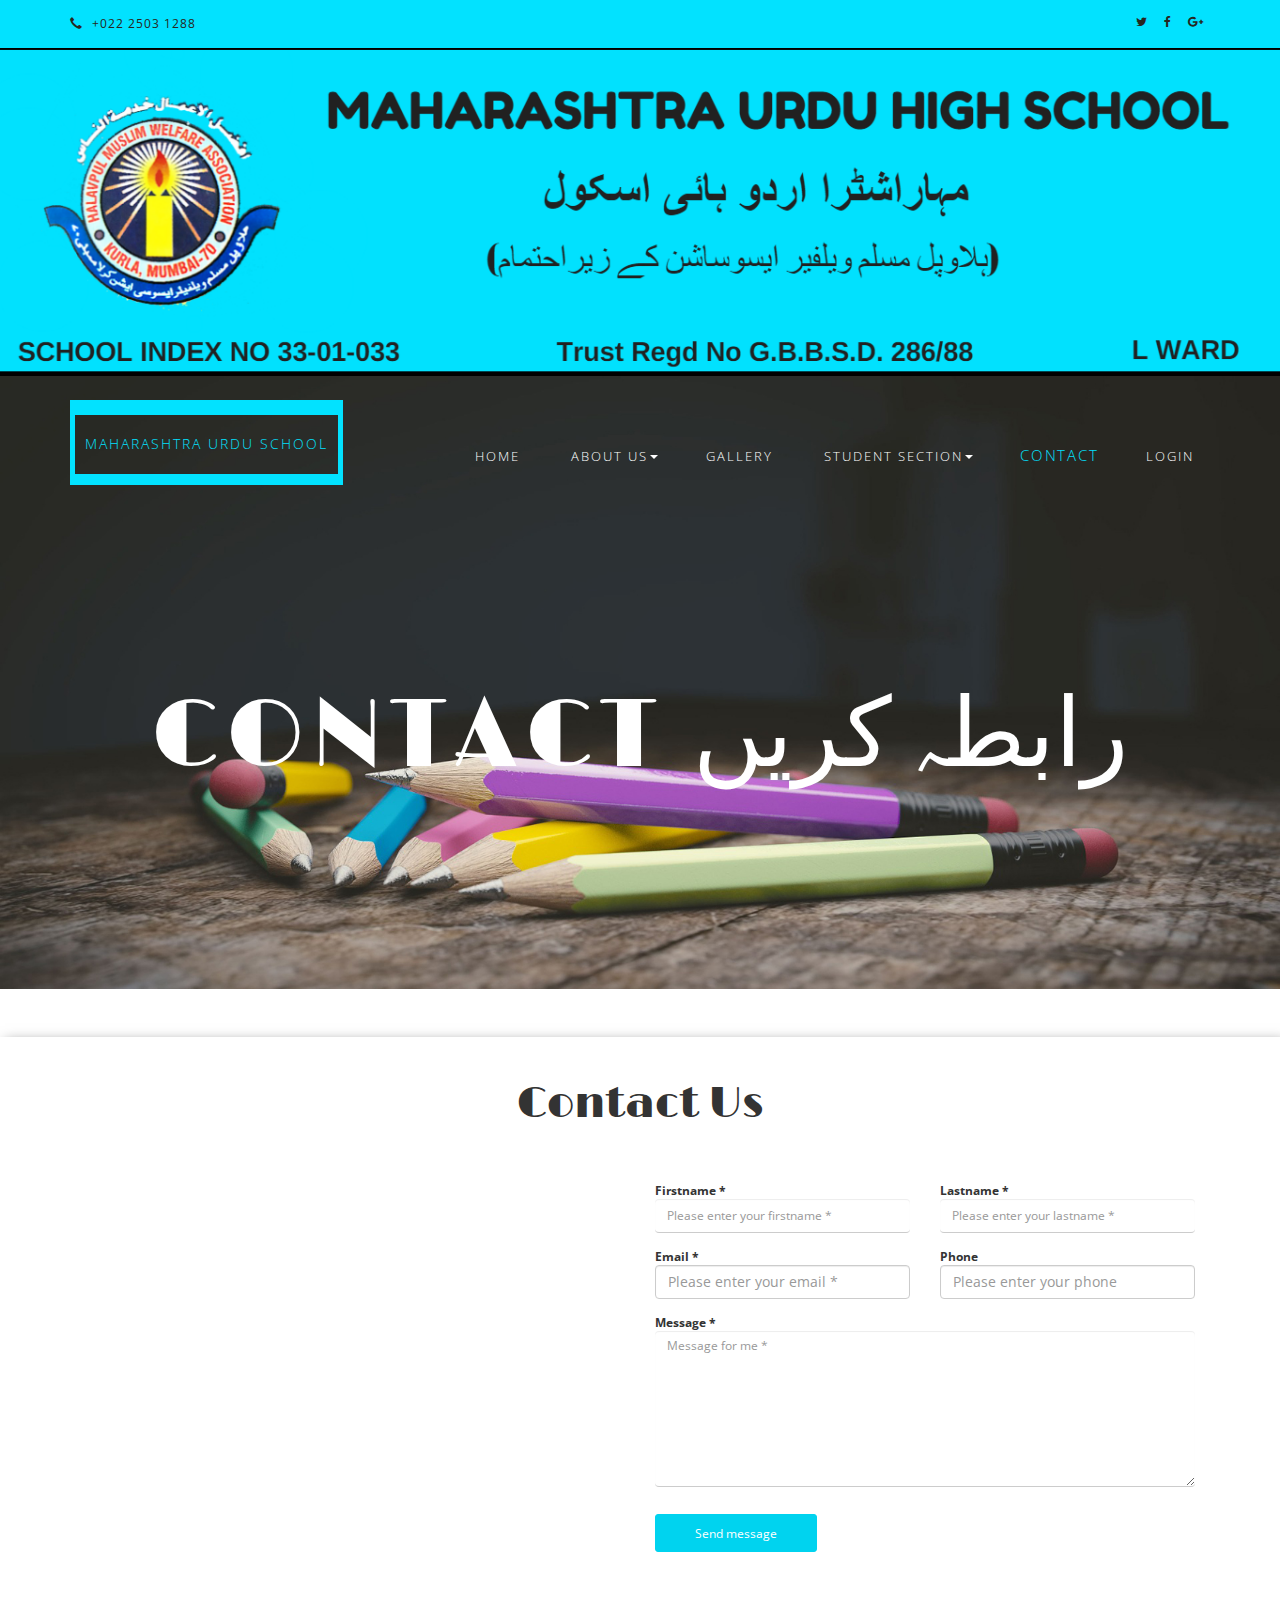
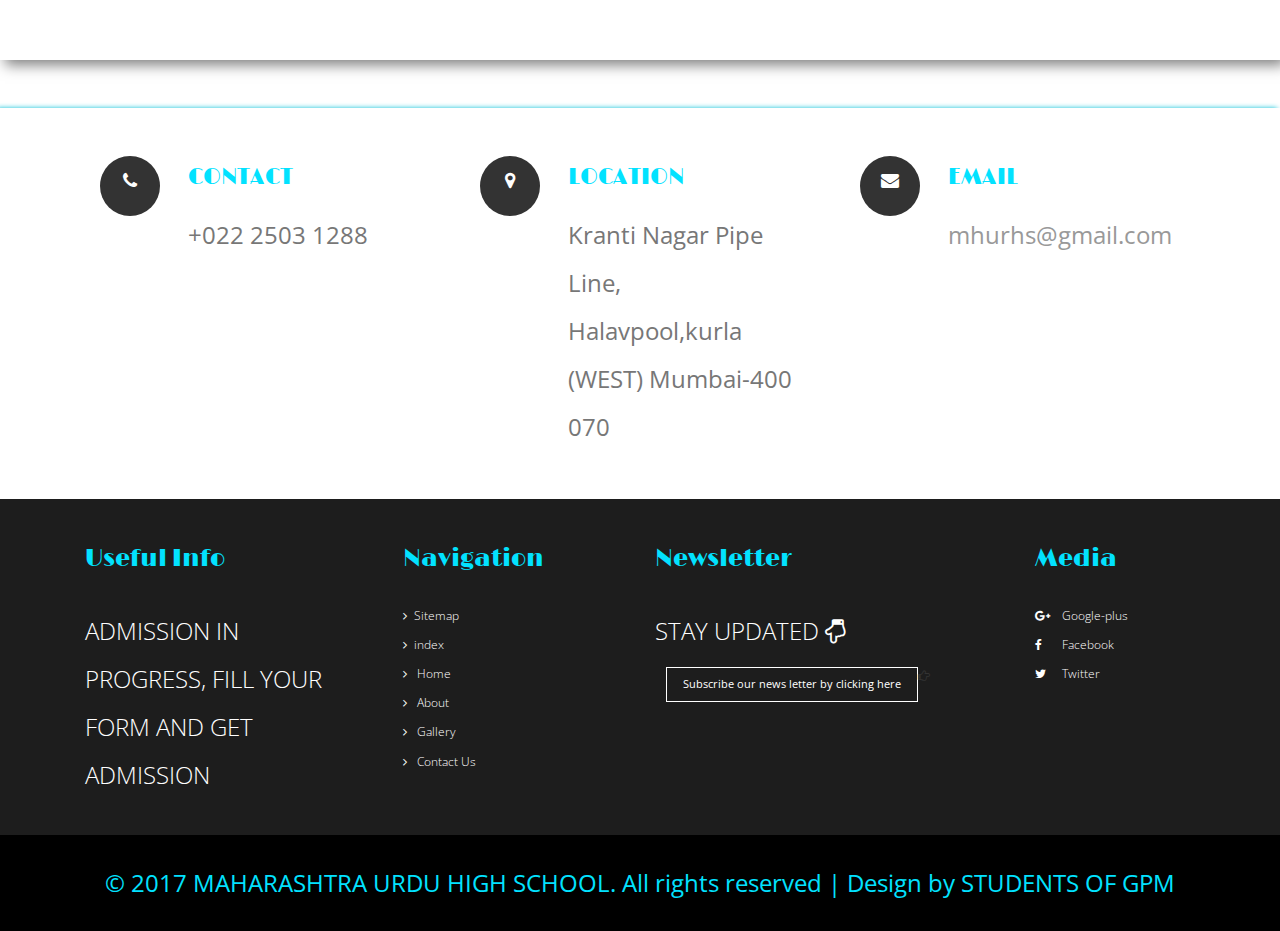
<file: contact.html>
<!DOCTYPE html><html lang="en"><head><title>MAHARASHTRA SCHOOL| CONTACT </title><meta name="theme-color" content="#01E1FD"> <link href="timetable/favicon.ico" rel="icon" type="image/x-icon" /><meta name="viewport" content="width=device-width, initial-scale=1"><script type="text/javascript" src="//platform-api.sharethis.com/js/sharethis.js#property=5a930508d57467001383d0f9&product=sticky-share-buttons"></script><meta http-equiv="Content-Type" content="text/html; charset=utf-8" /><meta name="keywords" content="Learn Kids Responsive web template, Bootstrap Web Templates, Flat Web Templates, Android Compatible web template, 	SmartPhone Compatible web template, free WebDesigns for Nokia, Samsung, LG, Sony Ericsson, Motorola web design" /><script type="application/x-javascript"> addEventListener("load", function() { setTimeout(hideURLbar, 0); }, false); function hideURLbar(){ window.scrollTo(0,1); } </script><!-- Custom Theme files --><link href="css/bootstrap.css" type="text/css" rel="stylesheet" media="all"><link href="css/style.css" type="text/css" rel="stylesheet" media="all">   <link href="css/font-awesome.css" rel="stylesheet"> <!-- font-awesome icons --><!-- //Custom Theme files --> <!-- js --><script src="js/jquery-2.2.3.min.js"></script>  <!-- //js --><!-- web-fonts -->  <link href="//fonts.googleapis.com/css?family=Limelight" rel="stylesheet"><link href="//fonts.googleapis.com/css?family=Open+Sans:300,300i,400,400i,600,600i,700,700i,800,800i" rel="stylesheet"><!-- //web-fonts -->					<style>img {    width: 100%;    height: auto;}img[src*="https://cdn.rawgit.com/000webhost/logo/e9bd13f7/footer-powered-by-000webhost-white2.png"]{    display:none;}</style></head><body> 	<!-- header -->	<div class="header-w3layoutstop">		<div class="container">  			<div class="hdr-w3left navbar-left">				<p><span class="glyphicon glyphicon-earphone"></span> +022 2503 1288 </p> 			</div>			<div class="w3ls-bnr-icons social-icon navbar-right">				<a href="https://twitter.com/mahaurdu" class="social-button twitter"><i class="fa fa-twitter"></i></a>				<a href="https://www.facebook.com/Maharashtra-Urdu-School-182747945650495/" class="social-button facebook"><i class="fa fa-facebook"></i></a> 				<a href="https://plus.google.com/105230525367321982912" class="social-button google"><i class="fa fa-google-plus"></i></a> 						</div> 		</div>	</div>	<!-- //header --><img src="images\logo5.png" width="460" height="345">	<!-- banner -->	<div class="agileits-banner">		<div class="bnr-agileinfo"> 			<!-- navigation -->			<div class="top-nav w3-agiletop">				<div class="container">					<div class="navbar-header w3llogo">						<button type="button" class="navbar-toggle" data-toggle="collapse" data-target="#bs-example-navbar-collapse-1">							<span class="sr-only">Toggle navigation</span>							<span class="icon-bar"></span>							<span class="icon-bar"></span>							<span class="icon-bar"></span>						</button>  												<h1><a href="index.html">MAHARASHTRA URDU SCHOOL</a></h1> 					</div><br>					<br>					<!-- Collect the nav links, forms, and other content for toggling -->					<div class="collapse navbar-collapse" id="bs-example-navbar-collapse-1">						<div class="w3menu navbar-right">							<ul class="nav navbar">								<li><a href="index.html" >HOME</a></li>								<li><a href="#" class="dropdown-toggle" data-toggle="dropdown" role="button" aria-haspopup="true" aria-expanded="false"><span data-letters="ABOUT">ABOUT US</span><span class="caret"></span></a>									<ul class="dropdown-menu"> 										<li><a href="about.html">ABOUT INSTITUTE</a></li>										<li><a href="principal.html">ABOUT PRINCIPAL</a></li>											<li><a href="Mission.html">MISSION & VISION</a></li>																								<li><a href="timetable/govbody.pdf">GOVERNING BODY</a></li></ul> 								<li><a href="gallery.html">GALLERY</a></li>								<li><a href="#" class="dropdown-toggle" data-toggle="dropdown" role="button" aria-haspopup="true" aria-expanded="false"><span data-letters="Pages">STUDENT SECTION</span><span class="caret"></span></a>									<ul class="dropdown-menu"> 										<li><a href="timetable.html">TIME TABLE</a></li>										<li><a href="ac.html">ACADEMIC CALENDER</a></li>											<li><a href="cc.html">CURRICULUM</a></li>												<li><a href="or.html">ONLINE RESOURCES</a></li>																					</ul>								</li>  								<li><a href="contact.html"  class="active">CONTACT</a></li>								<li><a href="login.php">LOGIN</a></li>							</ul>						</div> 						<div class="clearfix"> </div>  					</div>				</div>				</div>				<!-- //navigation -->			<div class="banner-w3text w3layouts">				<div class="container">					<h2>CONTACT                                   رابطہ کریں</h2>										 				</div> 			</div> 		</div>	</div>	<!-- //banner --> 	<!-- contact -->	<div class="contact"> <div class="contact-w3lsrow">		<div class="container">			<h3 class="w3ls-title">Contact Us</h3> 							<div class="col-md-6 contact-left w3-agileits"><iframe src="https://www.google.com/maps/embed?pb=!1m18!1m12!1m3!1d3770.6566714414394!2d72.88225449999999!3d19.078827!2m3!1f0!2f0!3f0!3m2!1i1024!2i768!4f13.1!3m3!1m2!1s0x3be7c88eb6eaf607%3A0xb69e119bb4a9775e!2smaharashtra+urdu+high+school!5e0!3m2!1sen!2sin!4v1514446224332" width="600" height="450" frameborder="0" style="border:0" allowfullscreen></iframe>				</div>				<div class="col-md-6 contact-right">				<form id="contact-form" method="post" action="contact.php" role="form">    <div class="messages"></div>    <div class="controls">        <div class="row">            <div class="col-md-6">                <div class="form-group">                    <label for="form_name">Firstname *</label>                    <input id="form_name" type="text" name="name" class="form-control" placeholder="Please enter your firstname *" required="required" data-error="Firstname is required.">                    <div class="help-block with-errors"></div>                </div>            </div>            <div class="col-md-6">                <div class="form-group">                    <label for="form_lastname">Lastname *</label>                    <input id="form_lastname" type="text" name="surname" class="form-control" placeholder="Please enter your lastname *" required="required" data-error="Lastname is required.">                    <div class="help-block with-errors"></div>                </div>            </div>        </div>        <div class="row">            <div class="col-md-6">                <div class="form-group">                    <label for="form_email">Email *</label>                    <input id="form_email" type="email" name="email" class="form-control" placeholder="Please enter your email *" required="required" data-error="Valid email is required.">                    <div class="help-block with-errors"></div>                </div>            </div>            <div class="col-md-6">                <div class="form-group">                    <label for="form_phone">Phone</label>                    <input id="form_phone" type="tel" name="phone" class="form-control" placeholder="Please enter your phone">                    <div class="help-block with-errors"></div>                </div>            </div>        </div>        <div class="row">            <div class="col-md-12">                <div class="form-group">                    <label for="form_message">Message *</label>                    <textarea id="form_message" name="message" class="form-control" placeholder="Message for me *" rows="4" required="required" data-error="Please,leave us a message."></textarea>                    <div class="help-block with-errors"></div>                </div>            </div>            <div class="col-md-12">                <input type="submit" class="btn btn-success btn-send" value="Send message">           <!-- Paste Free Call code right before the closing body tag </BODY> --><!-- begin Free Call code --><script type="text/javascript">(function() {  var dg_scr = document.createElement('script'); dg_scr.type = 'text/javascript'; dg_scr.async = true;  dg_scr.src = (('https:' == document.location.protocol) ? 'https://' : 'http://') + 'track.freecallinc.com/freecall.js';  dg_scr.onload = function(){	try {	  deskGod.track(40441, 39625);	} catch(err){ }  };  var s = document.getElementsByTagName('script')[0];  s.parentNode.insertBefore(dg_scr, s);})();</script><!-- end Free Call inc code -->						 <!-- Paste Free Call code right before the closing body tag </BODY> --><!-- begin www.FreeCallinc.com code --><script type="text/javascript">(function() {  var dg_scr = document.createElement('script'); dg_scr.type = 'text/javascript'; dg_scr.async = true;  dg_scr.src = (('https:' == document.location.protocol) ? 'https://' : 'http://') + 'track.freecallinc.com/freecall.js';  dg_scr.onload = function(){    try {      deskGod.track(40441, 39625);    } catch(err){ }  };  var s = document.getElementsByTagName('script')[0];  s.parentNode.insertBefore(dg_scr, s);})();</script><!-- end www.FreeCallinc.com code -->             <script>$(function () {    // init the validator    // validator files are included in the download package    // otherwise download from http://1000hz.github.io/bootstrap-validator    $('#contact-form').validator();    // when the form is submitted    $('#contact-form').on('submit', function (e) {        // if the validator does not prevent form submit        if (!e.isDefaultPrevented()) {            var url = "contact.php";            // POST values in the background the the script URL            $.ajax({                type: "POST",                url: url,                data: $(this).serialize(),                success: function (data)                {                    // data = JSON object that contact.php returns                    // we recieve the type of the message: success x danger and apply it to the                     var messageAlert = 'alert-' + data.type;                    var messageText = data.message;                    // let's compose Bootstrap alert box HTML                    var alertBox = '<div class="alert ' + messageAlert + ' alert-dismissable"><button type="button" class="close" data-dismiss="alert" aria-hidden="true">&times;</button>' + messageText + '</div>';                                        // If we have messageAlert and messageText                    if (messageAlert && messageText) {                        // inject the alert to .messages div in our form                        $('#contact-form').find('.messages').html(alertBox);                        // empty the form                        $('#contact-form')[0].reset();                    }                }            });            return false;        }    })});</script></div>            </div>        </div>    </div></form>			</div>   		</div> 	</div> 	<!-- //contact --> 	<!-- features --><!-- features -->	<div class="features about">		<div class="container">   			<div class="wthree-features-row">				<div class="col-md-4 features-w3grid">					<div class="col-xs-3 features-w3lleft">						<i class="fa fa-phone" aria-hidden="true"></i>					</div>					<div class="col-xs-9 features-w3lright"> 						<h4>CONTACT</h4>						<p>+022 2503 1288</p>					</div>					<div class="clearfix"> </div>				</div>				<div class="col-md-4 features-w3grid">					<div class="col-xs-3 features-w3lleft">						<i class="fa fa-map-marker" aria-hidden="true"></i>					</div>					<div class="col-xs-9 features-w3lright"> 						<h4>LOCATION</h4>						<p>Kranti Nagar Pipe Line, Halavpool,kurla (WEST) Mumbai-400 070   </p>					</div>					<div class="clearfix"> </div>				</div>				<div class="col-md-4 features-w3grid">					<div class="col-xs-3 features-w3lleft">						<i class="fa fa-envelope" aria-hidden="true"></i>					</div>					<div class="col-xs-9 features-w3lright"> 						<h4>EMAIL</h4>						<p><a href="mailto:maharashtraurduschool@ymail.com"> mhurhs@gmail.com</a></p>					</div>					<div class="clearfix"> </div>				</div>				<div class="clearfix"> </div>			</div>		</div>	</div>	<!-- //features -->	<!-- footer -->	<div class="footer w3layouts">		<div class="container">			<div class="footer-agileinfo">				<div class="col-md-3 col-sm-6 footer-grid">					<h3>Useful Info</h3>				<p>ADMISSION IN PROGRESS, FILL YOUR FORM AND GET ADMISSION</p> 				</div> 				<div class="col-md-3 col-sm-6 footer-grid footer-tags">					<h3>Navigation</h3>					<ul>					    <li><a href="http://search.freefind.com/find.html?si=45965268&amp;m=0&amp;p=0"><i class="fa fa-angle-right"></i>Sitemap</a></li><li><a href="http://search.freefind.com/siteindex.html?si=45965268"><i class="fa fa-angle-right"></i>index</a></li>						<li><a href="index.html"><i class="fa fa-angle-right"></i> Home</a></li>						<li><a href="about.html"><i class="fa fa-angle-right"></i> About</a></li> 						<li><a href="gallery.html"><i class="fa fa-angle-right"></i> Gallery</a></li>						<li><a href="contact.html"><i class="fa fa-angle-right"></i> Contact Us</a></li>						<li><!-- start of freefind search box html --><table cellpadding=0 cellspacing=0 border=0 ><tr>	<td  style="font-family: Arial, Helvetica, sans-serif; font-size: 7.5pt;">		<table width="90%" cellpadding=0 cellspacing=0 border=0  style="font-family: Arial, Helvetica, sans-serif; font-size: 7.5pt;">		<tr>			<td style="font-family: Arial, Helvetica, sans-serif; font-size: 7.5pt;" align=left ><a href="http://search.freefind.com/siteindex.html?si=45965268"></a></td>			<td style="font-family: Arial, Helvetica, sans-serif; font-size: 7.5pt;" align=center><a href="http://search.freefind.com/find.html?si=45965268&amp;m=0&amp;p=0"></a></td>			<td style="font-family: Arial, Helvetica, sans-serif; font-size: 7.5pt;" align=right><a href="http://search.freefind.com/find.html?si=45965268&amp;pid=a"></a></td>		</tr>		</table>			</td></tr><tr>	</td></tr></table><!-- end of freefind search box html --></li>					</ul>				</div>				<div class="col-md-4 col-sm-6 footer-grid footer-review">					<h3>Newsletter</h3>					<p>STAY UPDATED <i class="fa fa-hand-o-down" aria-hidden="true"></i></p> 			<form action="https://mhurhs.us17.list-manage.com/subscribe/post?u=8c951d4d125c589b498a10325&amp;id=04042092a9" method="post" id="mc-embedded-subscribe-form" name="mc-embedded-subscribe-form" class="validate" target="_blank" novalidate>    <div id="mc_embed_signup_scroll">											<i class="fa fa-hand-o-right" aria-hidden="true"></i>					<input type="submit" value="Subscribe our news letter by clicking here"> 				<div class="clearfix">					    </div>					</form>  				</div>    </div></div><!--End mc_embed_signup-->				<div class="col-md-2 col-sm-6 footer-grid w3social">					<h3>Media</h3>					<ul>					    <li><!--Start of Tawk.to Script--><script type="text/javascript">var Tawk_API=Tawk_API||{}, Tawk_LoadStart=new Date();(function(){var s1=document.createElement("script"),s0=document.getElementsByTagName("script")[0];s1.async=true;s1.src='https://embed.tawk.to/5a69358cd7591465c70711b3/default';s1.charset='UTF-8';s1.setAttribute('crossorigin','*');s0.parentNode.insertBefore(s1,s0);})();</script><!--End of Tawk.to Script--></li>						<li><a href="https://plus.google.com/105230525367321982912"><i class="fa fa-google-plus"></i>Google-plus</a></li>						<li><a href="https://www.facebook.com/Maharashtra-Urdu-School-182747945650495/"><i class="fa fa-facebook"></i>Facebook</a></li>						<li><a href="https://twitter.com/mahaurdu"><i class="fa fa-twitter"></i>Twitter</a></li>											</ul>				</div>				<div class="clearfix"> </div>			</div> 		</div>	</div>	<div class="copy-right wthree"> 		<div class="container">			<p><a href="dd.html">© 2017 MAHARASHTRA URDU HIGH SCHOOL. All rights reserved |  Design by STUDENTS OF GPM</a></p>		</div>	</div>  	<!-- //footer -->	<!-- modal-about -->	<div class="modal bnr-modal fade" id="myModal" tabindex="-1" role="dialog">		<div class="modal-dialog" role="document">			<div class="modal-content">				<div class="modal-header">					<button type="button" class="close" data-dismiss="modal" aria-label="Close"><span aria-hidden="true">&times;</span></button>										</div> 				<div class="modal-body modal-spa">					<img src="images/img2.jpg" class="img-responsive" alt=""/>							</div> 			</div>		</div>	</div>	<!-- //modal-about -->     	<!-- start-smooth-scrolling -->	<script src="js/SmoothScroll.min.js"></script> 	<script type="text/javascript" src="js/move-top.js"></script>	<script type="text/javascript" src="js/easing.js"></script>		<script type="text/javascript">			jQuery(document).ready(function($) {				$(".scroll").click(function(event){							event.preventDefault();						$('html,body').animate({scrollTop:$(this.hash).offset().top},1000);				});			});	</script>	<!-- //end-smooth-scrolling -->		<!-- smooth-scrolling-of-move-up -->	<script type="text/javascript">		$(document).ready(function() {			/*			var defaults = {				containerID: 'toTop', // fading element id				containerHoverID: 'toTopHover', // fading element hover id				scrollSpeed: 1200,				easingType: 'linear' 			};			*/						$().UItoTop({ easingType: 'easeOutQuart' });					});	</script>	<!-- //smooth-scrolling-of-move-up -->   	<!-- Bootstrap core JavaScript    ================================================== -->    <!-- Placed at the end of the document so the pages load faster -->    <script src="js/bootstrap.js"></script>    						</body></html>
</file>
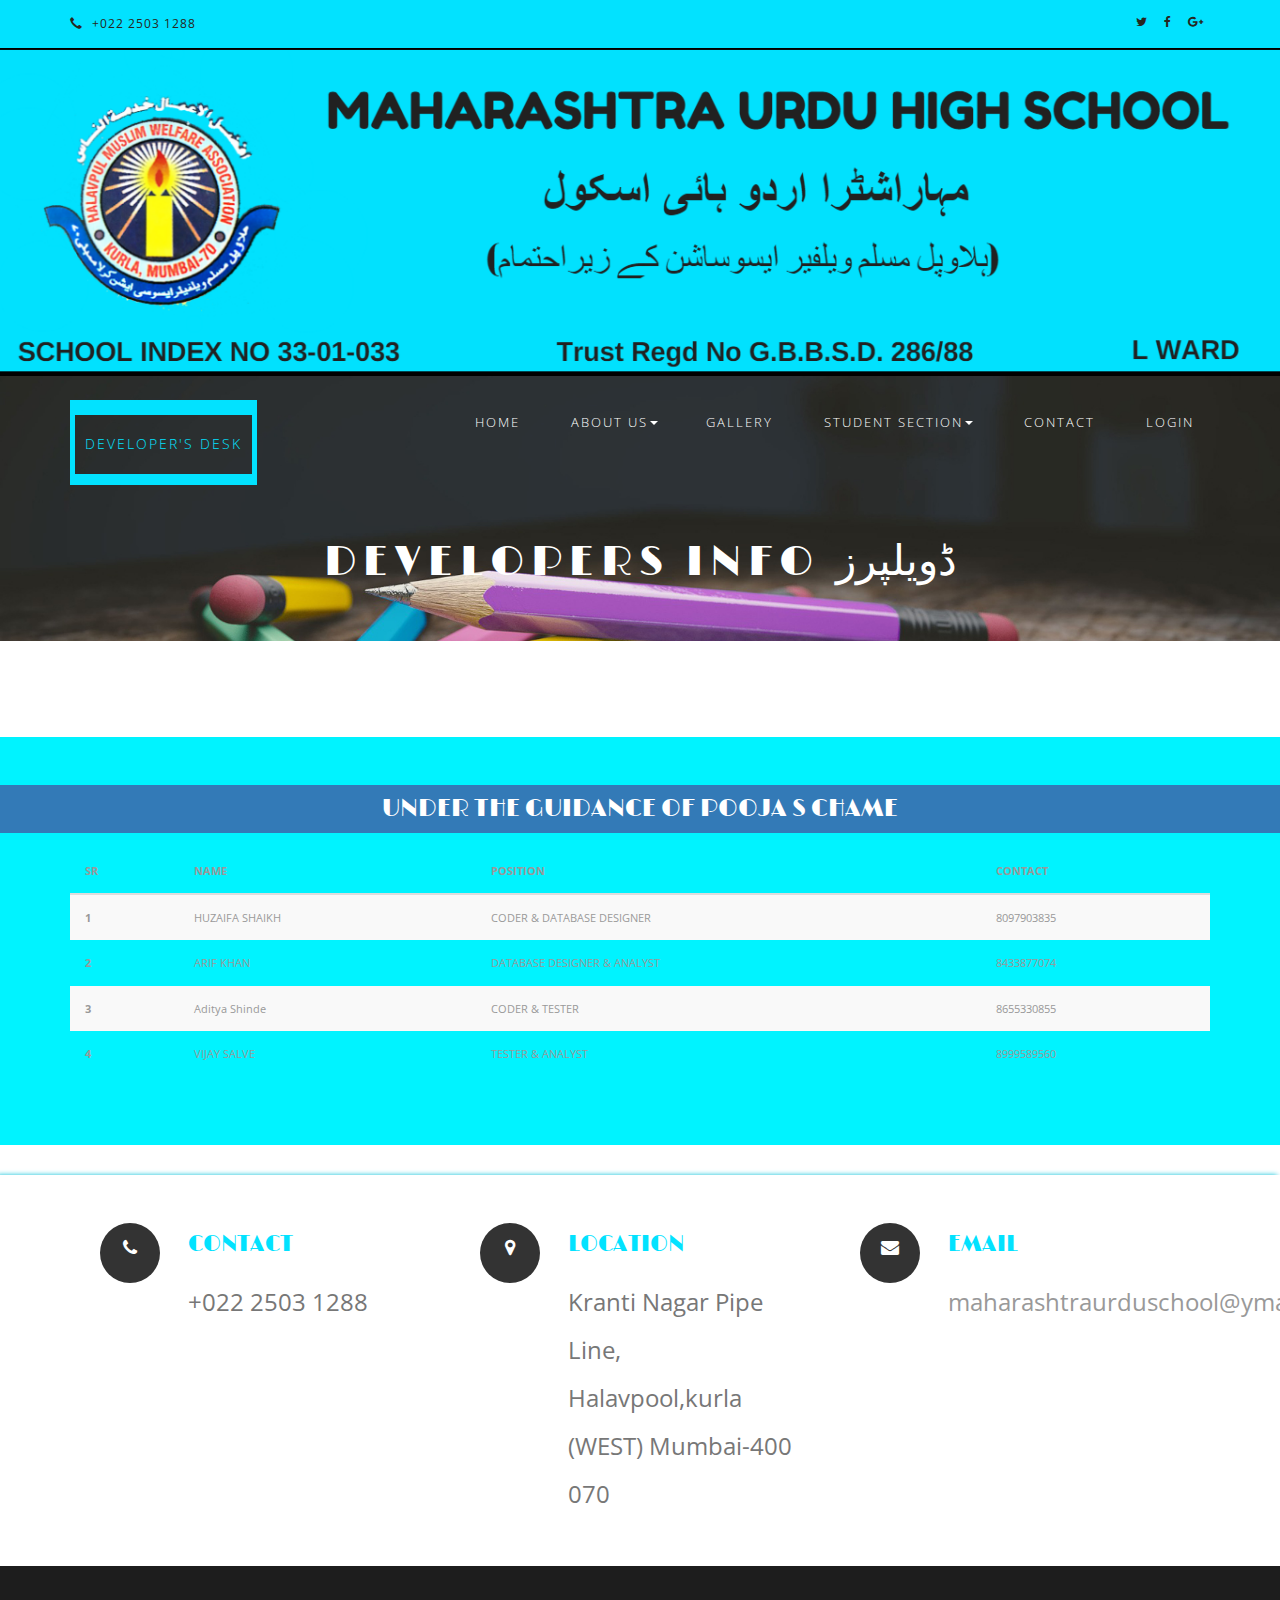
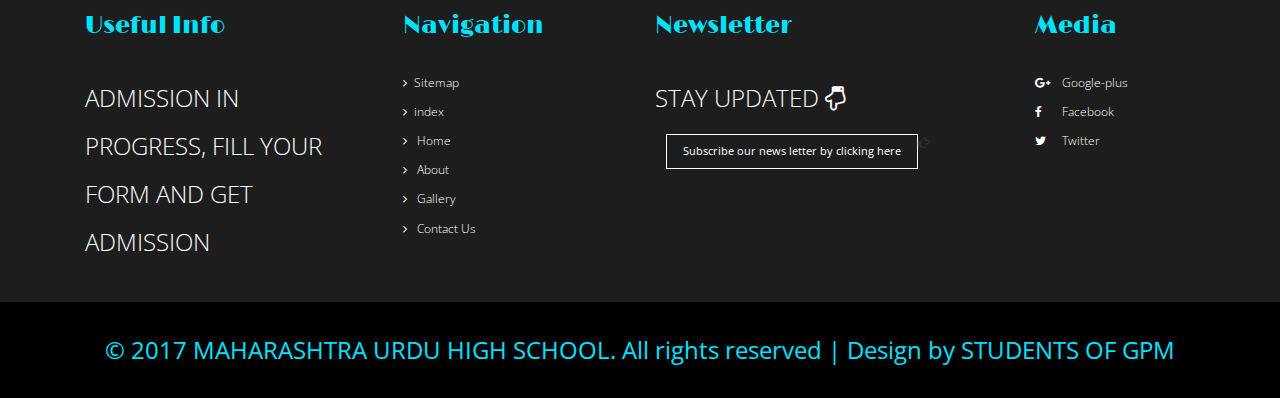
<file: dd.html>
<!DOCTYPE html>

<html lang="en">

<head>

<title>MAHARASHTRA SCHOOL |Developer desk</title>
<meta name="theme-color" content="#01E1FD">
 <link href="timetable/favicon.ico" rel="icon" type="image/x-icon" />
<meta name="viewport" content="width=device-width, initial-scale=1">

<meta http-equiv="Content-Type" content="text/html; charset=utf-8" />

<meta name="keywords" content="Learn Kids Responsive web template, Bootstrap Web Templates, Flat Web Templates, Android Compatible web template, 

	SmartPhone Compatible web template, free WebDesigns for Nokia, Samsung, LG, Sony Ericsson, Motorola web design" />
<script type="text/javascript" src="//platform-api.sharethis.com/js/sharethis.js#property=5a930508d57467001383d0f9&product=sticky-share-buttons"></script>
<script type="application/x-javascript"> addEventListener("load", function() { setTimeout(hideURLbar, 0); }, false); function hideURLbar(){ window.scrollTo(0,1); } </script>

<!-- Custom Theme files -->

<link href="css/bootstrap.css" type="text/css" rel="stylesheet" media="all">

<link href="css/style.css" type="text/css" rel="stylesheet" media="all">   

<link href="css/font-awesome.css" rel="stylesheet"> <!-- font-awesome icons -->

<!-- //Custom Theme files --> 

<!-- js -->

<script src="js/jquery-2.2.3.min.js"></script>  

<!-- //js -->

<!-- web-fonts -->  

<link href="//fonts.googleapis.com/css?family=Limelight" rel="stylesheet">

<link href="//fonts.googleapis.com/css?family=Open+Sans:300,300i,400,400i,600,600i,700,700i,800,800i" rel="stylesheet">

<!-- //web-fonts -->

</head>
<STYLE>
img[src*="https://cdn.rawgit.com/000webhost/logo/e9bd13f7/footer-powered-by-000webhost-white2.png"]
{
    display:none;
}
img {
    width: 100%;
    height: auto;
}
</STYLE>
<body> 

	<!-- header -->

	<div class="header-w3layoutstop">

		<div class="container">  

			<div class="hdr-w3left navbar-left">

				<p><span class="glyphicon glyphicon-earphone"></span>  +022 2503 1288 </p> 

			</div>

			<div class="w3ls-bnr-icons social-icon navbar-right">

				<a href="https://twitter.com/mahaurdu" class="social-button twitter"><i class="fa fa-twitter"></i></a>

				<a href="https://www.facebook.com/Maharashtra-Urdu-School-182747945650495/" class="social-button facebook"><i class="fa fa-facebook"></i></a> 

				<a href="https://plus.google.com/105230525367321982912" class="social-button google"><i class="fa fa-google-plus"></i></a> 

			

			</div> 

		</div>

	</div>
		<img src="images\logo5.png" width="460" height="345">


	<!-- //header -->

	<!-- banner -->

	<div class="agileits-banner about-w3lsbnr">

		<div class="bnr-agileinfo"> 

			<!-- navigation -->

			<div class="top-nav w3-agiletop">

				<div class="container">

					<div class="navbar-header w3llogo">

						<button type="button" class="navbar-toggle" data-toggle="collapse" data-target="#bs-example-navbar-collapse-1">

							<span class="sr-only">Toggle navigation</span>

							<span class="icon-bar"></span>

							<span class="icon-bar"></span>

							<span class="icon-bar"></span>

						</button> 

						<h1><a href="index.html">DEVELOPER'S DESK</a></h1> 

					</div>

					<!-- Collect the nav links, forms, and other content for toggling -->

					<div class="collapse navbar-collapse" id="bs-example-navbar-collapse-1">

						<div class="w3menu navbar-right">

							<ul class="nav navbar">

								<li><a href="index.html" >HOME</a></li>

								<li><a href="#" class="dropdown-toggle" data-toggle="dropdown" role="button" aria-haspopup="true" aria-expanded="false"><span data-letters="ABOUT" class="active">ABOUT US</span><span class="caret"></span></a>

									<ul class="dropdown-menu"> 

										<li><a href="about.html">ABOUT INSTITUTE</a></li>

										<li><a href="principal.html">ABOUT PRINCIPAL</a></li>

											<li><a href="Mission.html">MISSION & VISION</a></li>

												

												<li><a href="timetable/govbody.pdf">GOVERNING BODY</a></li></ul> 

								<li><a href="gallery.html">GALLERY</a></li>

								<li><a href="#" class="dropdown-toggle" data-toggle="dropdown" role="button" aria-haspopup="true" aria-expanded="false"><span data-letters="Pages">STUDENT SECTION</span><span class="caret"></span></a>

									<ul class="dropdown-menu"> 

										<li><a href="timetable.html">TIME TABLE</a></li>

										<li><a href="ac.html">ACADEMIC CALENDER</a></li>

											<li><a href="cc.html">CURRICULUM</a></li>

												<li><a href="or.html">ONLINE RESOURCES</a></li>

												

									</ul>

								</li>  

								<li><a href="contact.html">CONTACT</a></li>

								<li><a href="login.php">LOGIN</a></li>

							</ul>

						</div> 

						<div class="clearfix"> </div>  

					</div>

				</div>	

			</div>	

			<!-- //navigation -->
			<div class="banner-w3text w3layouts">
				<div class="container">
					<h2>DEVELOPERS INFO         ڈویلپرز</h2> 
				</div> 
			</div> 
		</div>
	</div>
			<p>&nbsp;</p>
			<p>&nbsp;</p>

</div>

					<div class="jumbotron jumbotron-fluid" style="background-color:#00F3FF">
  <h3 class="bg-primary text-center"> UNDER THE GUIDANCE OF POOJA S CHAME</h3></p>   
<div class="container">

 <table class="table table-striped">
  <thead>
    <tr>
      <th scope="col">SR</th>
      <th scope="col">NAME</th>
      <th scope="col">POSITION</th>
      <th scope="col">CONTACT</th>
    </tr>
  </thead>
  <tbody>
    <tr>
      <th scope="row">1</th>
      <td>HUZAIFA SHAIKH</td>
      <td>CODER &amp; DATABASE DESIGNER</td>
      <td>8097903835</td>
    </tr>
    <tr>
      <th scope="row">2</th>
      <td>ARIF KHAN</td>
      <td>DATABASE DESIGNER  &amp; ANALYST</td>
      <td>8433877074</td>
    </tr>
    <tr>
      <th scope="row">3</th>
      <td>Aditya Shinde</td>
      <td>CODER &amp; TESTER</td>
      <td>8655330855</td>
      </tr>
     <tr>
     <th scope="row">4</th>
     
      <td>VIJAY SALVE</td>
      <td>TESTER & ANALYST</td>
      <td>8999589560</td>
    </tr>

  </tbody>
</table></div> 
</div>
<!-- //news --> 
	<div class="features about">
		<div class="container">   
			<div class="wthree-features-row">
				<div class="col-md-4 features-w3grid">
					<div class="col-xs-3 features-w3lleft">
						<i class="fa fa-phone" aria-hidden="true"></i>
					</div>
					<div class="col-xs-9 features-w3lright"> 
						<h4>CONTACT</h4>
						<p>+022 2503 1288</p>
					</div>
					<div class="clearfix"> </div>
				</div>
				<div class="col-md-4 features-w3grid">
					<div class="col-xs-3 features-w3lleft">
						<i class="fa fa-map-marker" aria-hidden="true"></i>
					</div>
					<div class="col-xs-9 features-w3lright"> 
						<h4>LOCATION</h4>
						<p>Kranti Nagar Pipe Line, Halavpool,kurla (WEST) Mumbai-400 070   </p>
					</div>
					<div class="clearfix"> </div>
				</div>
				<div class="col-md-4 features-w3grid">
					<div class="col-xs-3 features-w3lleft">
						<i class="fa fa-envelope" aria-hidden="true"></i>
					</div>
					<div class="col-xs-9 features-w3lright"> 
						<h4>EMAIL</h4>
						<p><a href="mailto:maharashtraurduschool@ymail.com"> maharashtraurduschool@ymail.com</a></p>
					</div>
					<div class="clearfix"> </div>
				</div>
				<div class="clearfix"> </div>
			</div>
		</div>
	</div>
	<!-- Paste Free Call code right before the closing body tag </BODY> -->
<!-- begin Free Call code -->
<script type="text/javascript">
(function() {
  var dg_scr = document.createElement('script'); dg_scr.type = 'text/javascript'; dg_scr.async = true;
  dg_scr.src = (('https:' == document.location.protocol) ? 'https://' : 'http://') + 'track.freecallinc.com/freecall.js';
  dg_scr.onload = function(){
	try {
	  deskGod.track(40441, 39625);
	} catch(err){ }
  };
  var s = document.getElementsByTagName('script')[0];
  s.parentNode.insertBefore(dg_scr, s);
})();
</script>
<!-- end Free Call inc code -->
			
	<!-- //features -->
	<!-- footer -->
	<div class="footer w3layouts">
		<div class="container">
			<div class="footer-agileinfo">
				<div class="col-md-3 col-sm-6 footer-grid">
					<h3>Useful Info</h3>
				<p>ADMISSION IN PROGRESS, FILL YOUR FORM AND GET ADMISSION</p> 
				</div> 
				<div class="col-md-3 col-sm-6 footer-grid footer-tags">
					<h3>Navigation</h3>
					<ul>
					    <li><a href="http://search.freefind.com/find.html?si=45965268&amp;m=0&amp;p=0"><i class="fa fa-angle-right"></i>Sitemap</a></li>
<li><a href="http://search.freefind.com/siteindex.html?si=45965268"><i class="fa fa-angle-right"></i>index</a></li>

						<li><a href="index.html"><i class="fa fa-angle-right"></i> Home</a></li>
						<li><a href="about.html"><i class="fa fa-angle-right"></i> About</a></li> 
						<li><a href="gallery.html"><i class="fa fa-angle-right"></i> Gallery</a></li>
						<li><a href="contact.html"><i class="fa fa-angle-right"></i> Contact Us</a></li>
						<li><!-- start of freefind search box html -->
<table cellpadding=0 cellspacing=0 border=0 >
<tr>
	<td  style="font-family: Arial, Helvetica, sans-serif; font-size: 7.5pt;">
		<table width="90%" cellpadding=0 cellspacing=0 border=0  style="font-family: Arial, Helvetica, sans-serif; font-size: 7.5pt;">
		<tr>
			<td style="font-family: Arial, Helvetica, sans-serif; font-size: 7.5pt;" align=left ><a href="http://search.freefind.com/siteindex.html?si=45965268"></a></td>
			<td style="font-family: Arial, Helvetica, sans-serif; font-size: 7.5pt;" align=center><a href="http://search.freefind.com/find.html?si=45965268&amp;m=0&amp;p=0"></a></td>
			<td style="font-family: Arial, Helvetica, sans-serif; font-size: 7.5pt;" align=right><a href="http://search.freefind.com/find.html?si=45965268&amp;pid=a"></a></td>
		</tr>
		</table>
		
	</td>
</tr>
<tr>
	</td>
</tr>
</table>
<!-- end of freefind search box html -->

</li>
					</ul>
				</div>
				<div class="col-md-4 col-sm-6 footer-grid footer-review">
					<h3>Newsletter</h3>
					<p>STAY UPDATED <i class="fa fa-hand-o-down" aria-hidden="true"></i></p> 
			<form action="https://mhurhs.us17.list-manage.com/subscribe/post?u=8c951d4d125c589b498a10325&amp;id=04042092a9" method="post" id="mc-embedded-subscribe-form" name="mc-embedded-subscribe-form" class="validate" target="_blank" novalidate>
    <div id="mc_embed_signup_scroll">

	
					
					<i class="fa fa-hand-o-right" aria-hidden="true"></i>
					<input type="submit" value="Subscribe our news letter by clicking here"> 				<div class="clearfix">
					    </div>
					</form>  
				</div>
    </div>
</div>

<!--End mc_embed_signup-->
				<div class="col-md-2 col-sm-6 footer-grid w3social">
					<h3>Media</h3>
					<ul>
					    <li><!--Start of Tawk.to Script-->
<script type="text/javascript">
var Tawk_API=Tawk_API||{}, Tawk_LoadStart=new Date();
(function(){
var s1=document.createElement("script"),s0=document.getElementsByTagName("script")[0];
s1.async=true;
s1.src='https://embed.tawk.to/5a69358cd7591465c70711b3/default';
s1.charset='UTF-8';
s1.setAttribute('crossorigin','*');
s0.parentNode.insertBefore(s1,s0);
})();
</script>
<!--End of Tawk.to Script--></li>
						<li><a href="https://plus.google.com/105230525367321982912"><i class="fa fa-google-plus"></i>Google-plus</a></li>
						<li><a href="https://www.facebook.com/Maharashtra-Urdu-School-182747945650495/"><i class="fa fa-facebook"></i>Facebook</a></li>
						<li><a href="https://twitter.com/mahaurdu"><i class="fa fa-twitter"></i>Twitter</a></li>
						
					</ul>
				</div>
				<div class="clearfix"> </div>
			</div> 
		</div>
	</div>
	<div class="copy-right wthree"> 
		<div class="container">
			<p><a href="dd.html">© 2017 MAHARASHTRA URDU HIGH SCHOOL. All rights reserved |  Design by STUDENTS OF GPM</a></p>
		</div>
	</div>  
	<!-- //footer -->
	<!-- modal-about -->
	<div class="modal bnr-modal fade" id="myModal" tabindex="-1" role="dialog">
		<div class="modal-dialog" role="document">
			<div class="modal-content">
				<div class="modal-header">
					<button type="button" class="close" data-dismiss="modal" aria-label="Close"><span aria-hidden="true">&times;</span></button>						
				</div> 
				<div class="modal-body modal-spa">
					<img src="images/img2.jpg" class="img-responsive" alt=""/>
			
				</div> 
			</div>
		</div>
	</div>
	<!-- //modal-about -->     
	<!-- start-smooth-scrolling -->
	<script src="js/SmoothScroll.min.js"></script> 
	<script type="text/javascript" src="js/move-top.js"></script>
	<script type="text/javascript" src="js/easing.js"></script>	
	<script type="text/javascript">
			jQuery(document).ready(function($) {
				$(".scroll").click(function(event){		
					event.preventDefault();
			
			$('html,body').animate({scrollTop:$(this.hash).offset().top},1000);
				});
			});
	</script>
	<!-- //end-smooth-scrolling -->	
	<!-- smooth-scrolling-of-move-up -->
	<script type="text/javascript">
		$(document).ready(function() {
			/*
			var defaults = {
				containerID: 'toTop', // fading element id
				containerHoverID: 'toTopHover', // fading element hover id
				scrollSpeed: 1200,
				easingType: 'linear' 
			};
			*/
			
			$().UItoTop({ easingType: 'easeOutQuart' });
			
		});
	</script>
	<!-- //smooth-scrolling-of-move-up -->   
	<!-- Bootstrap core JavaScript
    ================================================== -->
    <!-- Placed at the end of the document so the pages load faster -->
    <script src="js/bootstrap.js"></script>
</body>
</html>
</file>
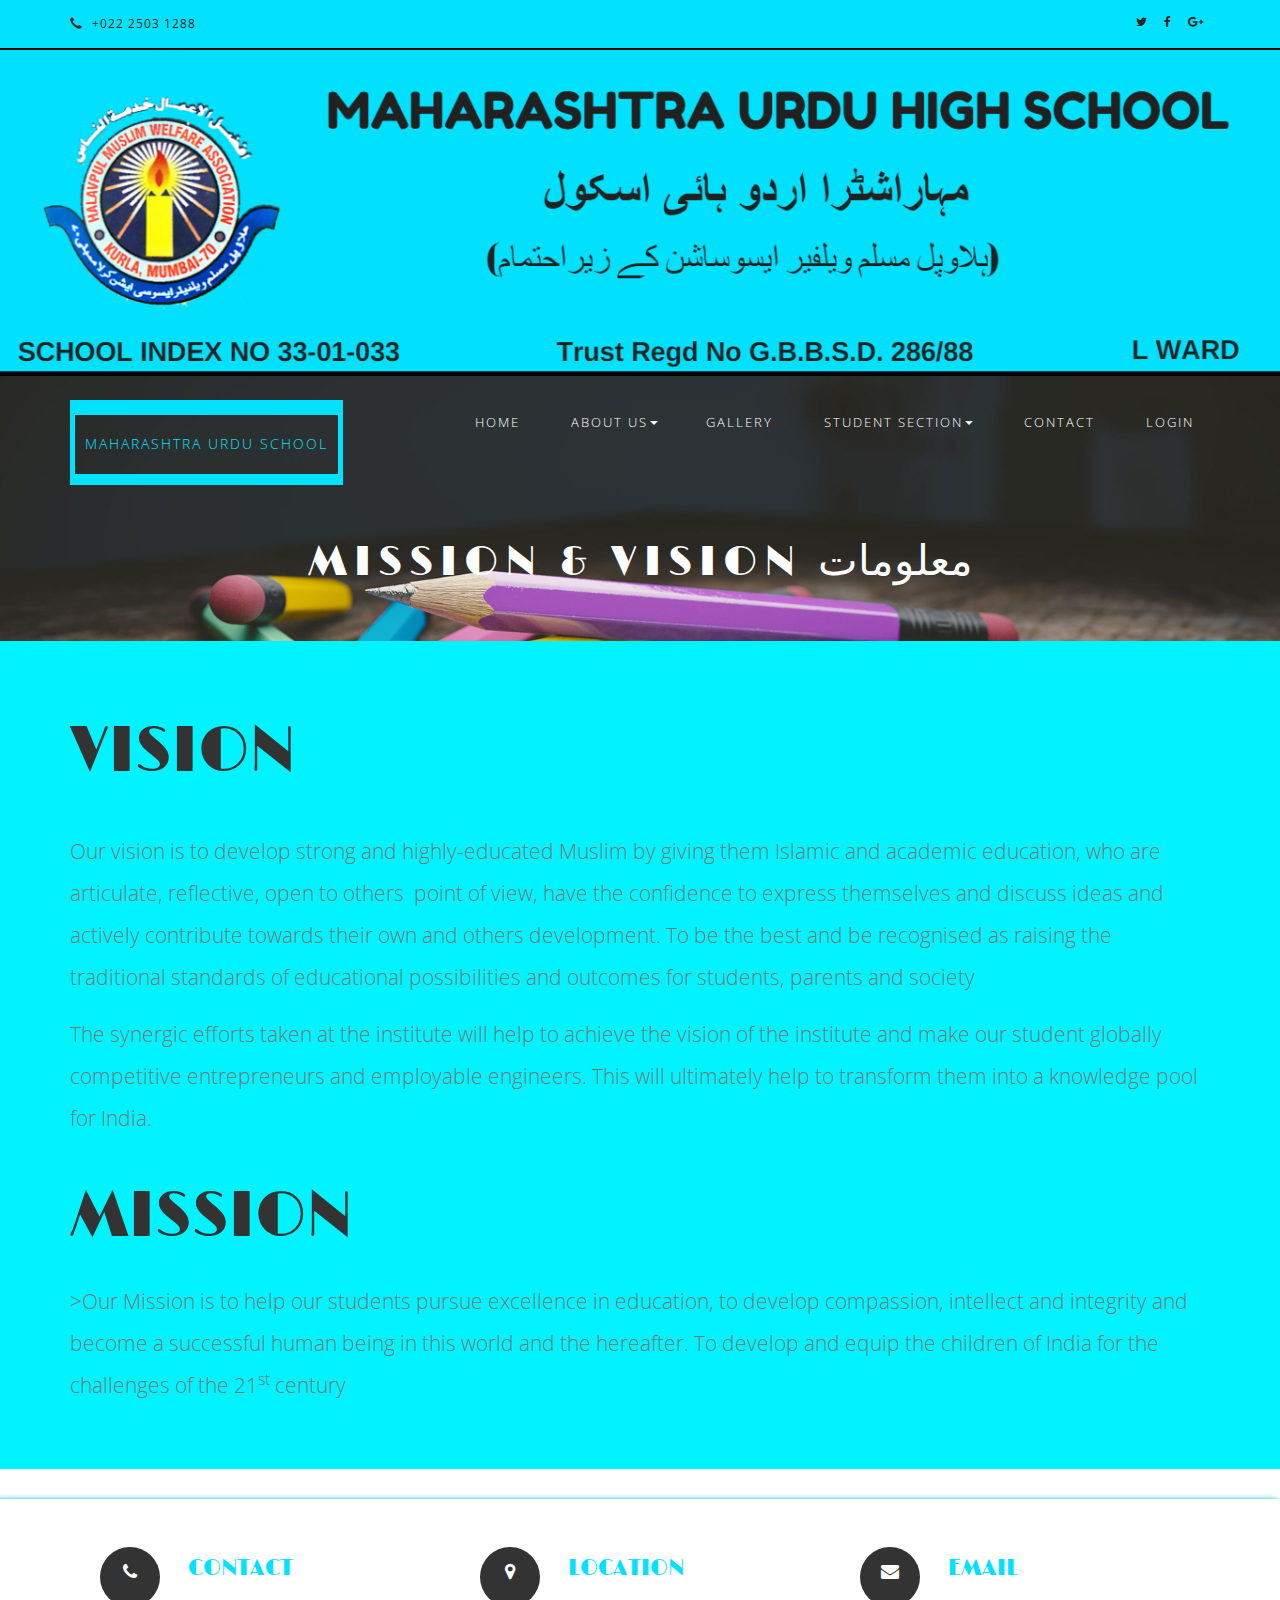
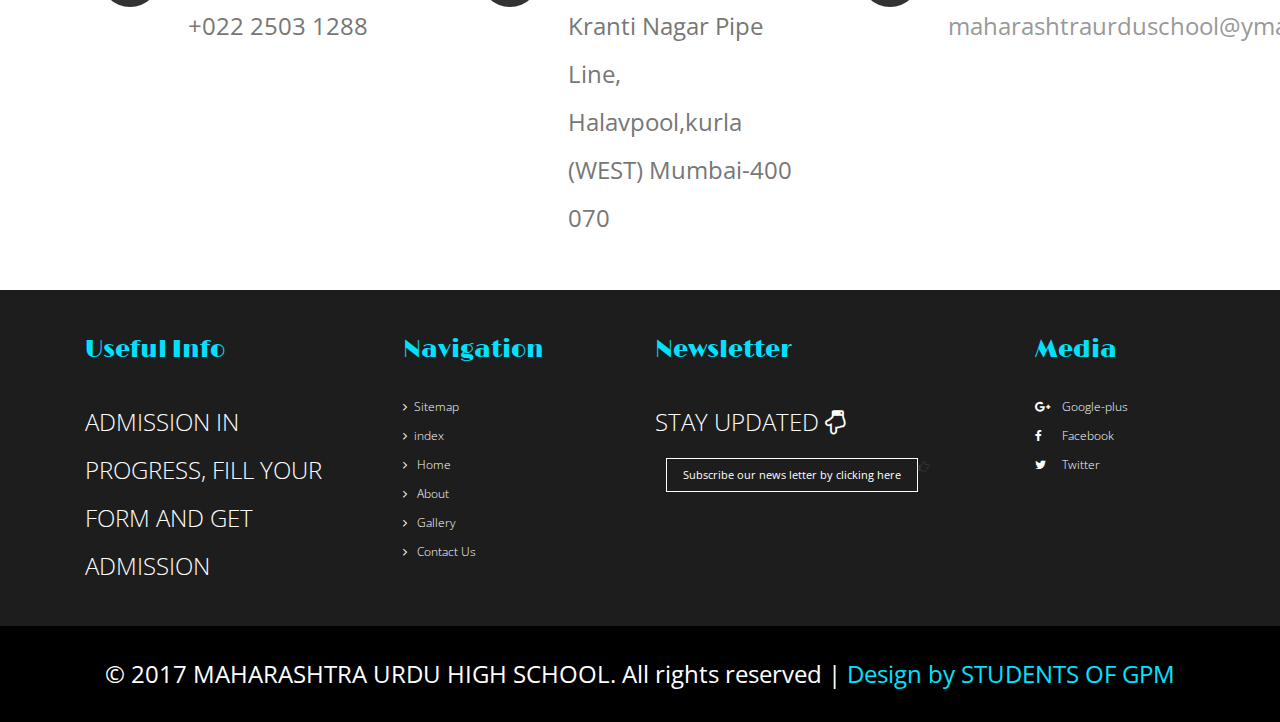
<file: Mission.html>
<!DOCTYPE html>

<html lang="en">

<head>

<title>MAHARASHTRA SCHOOL | vision & mission </title>
<meta name="theme-color" content="#01E1FD">
 <link href="timetable/favicon.ico" rel="icon" type="image/x-icon" />

<meta name="viewport" content="width=device-width, initial-scale=1">

<meta http-equiv="Content-Type" content="text/html; charset=utf-8" />

<meta name="keywords" content="Learn Kids Responsive web template, Bootstrap Web Templates, Flat Web Templates, Android Compatible web template, 

	SmartPhone Compatible web template, free WebDesigns for Nokia, Samsung, LG, Sony Ericsson, Motorola web design" />
<script type="text/javascript" src="//platform-api.sharethis.com/js/sharethis.js#property=5a930508d57467001383d0f9&product=sticky-share-buttons"></script>
<script type="application/x-javascript"> addEventListener("load", function() { setTimeout(hideURLbar, 0); }, false); function hideURLbar(){ window.scrollTo(0,1); } </script>

<!-- Custom Theme files -->

<link href="css/bootstrap.css" type="text/css" rel="stylesheet" media="all">

<link href="css/style.css" type="text/css" rel="stylesheet" media="all">   

<link href="css/font-awesome.css" rel="stylesheet"> <!-- font-awesome icons -->

<!-- //Custom Theme files --> 

<!-- js -->

<script src="js/jquery-2.2.3.min.js"></script>  

<!-- //js -->

<!-- web-fonts -->  

<link href="//fonts.googleapis.com/css?family=Limelight" rel="stylesheet">

<link href="//fonts.googleapis.com/css?family=Open+Sans:300,300i,400,400i,600,600i,700,700i,800,800i" rel="stylesheet">

<!-- //web-fonts -->

</head>
<STYLE>
img[src*="https://cdn.rawgit.com/000webhost/logo/e9bd13f7/footer-powered-by-000webhost-white2.png"]
{
    display:none;
}

img {
    width: 100%;
    height: auto;
}
</STYLE>
<body> 

	<!-- header -->

	<div class="header-w3layoutstop">

		<div class="container">  

			<div class="hdr-w3left navbar-left">

				<p><span class="glyphicon glyphicon-earphone"></span>  +022 2503 1288 </p> 

			</div>

			<div class="w3ls-bnr-icons social-icon navbar-right">

				<a href="https://twitter.com/mahaurdu" class="social-button twitter"><i class="fa fa-twitter"></i></a>

				<a href="https://www.facebook.com/Maharashtra-Urdu-School-182747945650495/" class="social-button facebook"><i class="fa fa-facebook"></i></a> 

				<a href="https://plus.google.com/105230525367321982912" class="social-button google"><i class="fa fa-google-plus"></i></a> 

			

			</div> 

		</div>

	</div>
		<img src="images\logo5.png" width="460" height="345">


	<!-- //header -->

	<!-- banner -->

	<div class="agileits-banner about-w3lsbnr">

		<div class="bnr-agileinfo"> 

			<!-- navigation -->

			<div class="top-nav w3-agiletop">

				<div class="container">

					<div class="navbar-header w3llogo">

						<button type="button" class="navbar-toggle" data-toggle="collapse" data-target="#bs-example-navbar-collapse-1">

							<span class="sr-only">Toggle navigation</span>

							<span class="icon-bar"></span>

							<span class="icon-bar"></span>

							<span class="icon-bar"></span>

						</button> 

						<h1><a href="index.html">MAHARASHTRA URDU SCHOOL</a></h1> 

					</div>

					<!-- Collect the nav links, forms, and other content for toggling -->

					<div class="collapse navbar-collapse" id="bs-example-navbar-collapse-1">

						<div class="w3menu navbar-right">

							<ul class="nav navbar">

								<li><a href="index.html" >HOME</a></li>

								<li><a href="#" class="dropdown-toggle" data-toggle="dropdown" role="button" aria-haspopup="true" aria-expanded="false"><span data-letters="ABOUT" class="active">ABOUT US</span><span class="caret"></span></a>

									<ul class="dropdown-menu"> 

										<li><a href="about.html">ABOUT INSTITUTE</a></li>

										<li><a href="principal.html">ABOUT PRINCIPAL</a></li>

											<li><a href="Mission.html">MISSION & VISION</a></li>

												

												<li><a href="timetable/govbody.pdf">GOVERNING BODY</a></li></ul> 

								<li><a href="gallery.html">GALLERY</a></li>

								<li><a href="#" class="dropdown-toggle" data-toggle="dropdown" role="button" aria-haspopup="true" aria-expanded="false"><span data-letters="Pages">STUDENT SECTION</span><span class="caret"></span></a>

									<ul class="dropdown-menu"> 

										<li><a href="timetable.html">TIME TABLE</a></li>

										<li><a href="ac.html">ACADEMIC CALENDER</a></li>

											<li><a href="cc.html">CURRICULUM</a></li>

												<li><a href="or.html">ONLINE RESOURCES</a></li>

												

									</ul>

								</li>  

								<li><a href="contact.html">CONTACT</a></li>

								<li><a href="login.php">LOGIN</a></li>

							</ul>

						</div> 

						<div class="clearfix"> </div>  

					</div>

				</div>	

			</div>	

			<!-- //navigation -->

			<div class="banner-w3text w3layouts">

				<div class="container">

					<h2>MISSION &  VISION  معلومات</h2> 

				</div> 

			</div> 

		</div>

	</div>
								
									<div class="jumbotron jumbotron-fluid" style="background-color:#00F3FF">
  <div class="container">
    <h1 class="display-3">VISION</h1>
    <p class="lead">	
										<p>Our vision is to develop strong and highly-educated Muslim by giving them Islamic and academic education, who are articulate, reflective, open to others&nbsp; point of view, have the confidence to express themselves and discuss ideas and actively contribute towards their own and others development. To be the best and be recognised as raising the traditional standards of educational possibilities and outcomes for students, parents and society</p>
										<p>The synergic efforts taken at the institute will help to achieve the vision of the institute and  make our student globally competitive entrepreneurs and employable engineers. This will ultimately help to transform them into a knowledge pool for India.</p>
<h1 class="display-3">MISSION</h1>
<P>>Our Mission is to help our students pursue excellence in education, to develop compassion, intellect and integrity and become a successful human being in this world and the hereafter. To develop and equip the children of India for the challenges of the 21<sup>st</sup> century</P>
										
  </div>
</div>


	<div class="features about">
		<div class="container">   
			<div class="wthree-features-row">
				<div class="col-md-4 features-w3grid">
					<div class="col-xs-3 features-w3lleft">
						<i class="fa fa-phone" aria-hidden="true"></i>
					</div>
					<div class="col-xs-9 features-w3lright"> 
						<h4>CONTACT</h4>
						<p>+022 2503 1288</p>
					</div>
					<div class="clearfix"> </div>
				</div>
				<div class="col-md-4 features-w3grid">
					<div class="col-xs-3 features-w3lleft">
						<i class="fa fa-map-marker" aria-hidden="true"></i>
					</div>
					<div class="col-xs-9 features-w3lright"> 
						<h4>LOCATION</h4>
						<p>Kranti Nagar Pipe Line, Halavpool,kurla (WEST) Mumbai-400 070   </p>
					</div>
					<div class="clearfix"> </div>
				</div>
				<div class="col-md-4 features-w3grid">
					<div class="col-xs-3 features-w3lleft">
						<i class="fa fa-envelope" aria-hidden="true"></i>
					</div>
					<div class="col-xs-9 features-w3lright"> 
						<h4>EMAIL</h4>
						<p><a href="mailto:maharashtraurduschool@ymail.com"> maharashtraurduschool@ymail.com</a></p>
					</div>
					<div class="clearfix"> </div>
				</div>
				<div class="clearfix"> </div>
			</div>
		</div>
	</div>
	<!-- //features -->
	<!-- footer -->
	<div class="footer w3layouts">
		<div class="container">
			<div class="footer-agileinfo">
				<div class="col-md-3 col-sm-6 footer-grid">
					<h3>Useful Info</h3>
				<p>ADMISSION IN PROGRESS, FILL YOUR FORM AND GET ADMISSION</p> 
				</div> 
				<div class="col-md-3 col-sm-6 footer-grid footer-tags">
					<h3>Navigation</h3>
					<ul>
					    <li><a href="http://search.freefind.com/find.html?si=45965268&amp;m=0&amp;p=0"><i class="fa fa-angle-right"></i>Sitemap</a></li>
<li><a href="http://search.freefind.com/siteindex.html?si=45965268"><i class="fa fa-angle-right"></i>index</a></li>

						<li><a href="index.html"><i class="fa fa-angle-right"></i> Home</a></li>
						<li><a href="about.html"><i class="fa fa-angle-right"></i> About</a></li> 
						<li><a href="gallery.html"><i class="fa fa-angle-right"></i> Gallery</a></li>
						<li><a href="contact.html"><i class="fa fa-angle-right"></i> Contact Us</a></li>
						<li><!-- start of freefind search box html -->
<table cellpadding=0 cellspacing=0 border=0 >
<tr>
	<td  style="font-family: Arial, Helvetica, sans-serif; font-size: 7.5pt;">
		<table width="90%" cellpadding=0 cellspacing=0 border=0  style="font-family: Arial, Helvetica, sans-serif; font-size: 7.5pt;">
		<tr>
			<td style="font-family: Arial, Helvetica, sans-serif; font-size: 7.5pt;" align=left ><a href="http://search.freefind.com/siteindex.html?si=45965268"></a></td>
			<td style="font-family: Arial, Helvetica, sans-serif; font-size: 7.5pt;" align=center><a href="http://search.freefind.com/find.html?si=45965268&amp;m=0&amp;p=0"></a></td>
			<td style="font-family: Arial, Helvetica, sans-serif; font-size: 7.5pt;" align=right><a href="http://search.freefind.com/find.html?si=45965268&amp;pid=a"></a></td>
		</tr>
		</table>
		
	</td>
</tr>
<tr>
	</td>
</tr>
</table>
<!-- end of freefind search box html -->

</li>
					</ul>
				</div>
				<div class="col-md-4 col-sm-6 footer-grid footer-review">
					<h3>Newsletter</h3>
					<p>STAY UPDATED <i class="fa fa-hand-o-down" aria-hidden="true"></i></p> 
			<form action="https://mhurhs.us17.list-manage.com/subscribe/post?u=8c951d4d125c589b498a10325&amp;id=04042092a9" method="post" id="mc-embedded-subscribe-form" name="mc-embedded-subscribe-form" class="validate" target="_blank" novalidate>
    <div id="mc_embed_signup_scroll">

	
					
					<i class="fa fa-hand-o-right" aria-hidden="true"></i>
					<input type="submit" value="Subscribe our news letter by clicking here"> 				<div class="clearfix">
					    </div>
					</form>  
				</div>
    </div>
</div>

<!--End mc_embed_signup-->
				<div class="col-md-2 col-sm-6 footer-grid w3social">
					<h3>Media</h3>
					<ul>
					    <li><!--Start of Tawk.to Script-->
<script type="text/javascript">
var Tawk_API=Tawk_API||{}, Tawk_LoadStart=new Date();
(function(){
var s1=document.createElement("script"),s0=document.getElementsByTagName("script")[0];
s1.async=true;
s1.src='https://embed.tawk.to/5a69358cd7591465c70711b3/default';
s1.charset='UTF-8';
s1.setAttribute('crossorigin','*');
s0.parentNode.insertBefore(s1,s0);
})();
</script>
<!--End of Tawk.to Script--></li>
						<li><a href="https://plus.google.com/105230525367321982912"><i class="fa fa-google-plus"></i>Google-plus</a></li>
						<li><a href="https://www.facebook.com/Maharashtra-Urdu-School-182747945650495/"><i class="fa fa-facebook"></i>Facebook</a></li>
						<li><a href="https://twitter.com/mahaurdu"><i class="fa fa-twitter"></i>Twitter</a></li>
						
					</ul>
				</div>
				<div class="clearfix"> </div>
			</div> 
		</div>
	</div>
	<div class="copy-right wthree"> 
		<div class="container">
			<p>© 2017 MAHARASHTRA URDU HIGH SCHOOL. All rights reserved | <a href="dd.html"> Design by STUDENTS OF GPM</a></p>
		</div>
	</div>  
	<!-- //footer -->
	<!-- modal-about -->
	<div class="modal bnr-modal fade" id="myModal" tabindex="-1" role="dialog">
		<div class="modal-dialog" role="document">
			<div class="modal-content">
				<div class="modal-header">
					<button type="button" class="close" data-dismiss="modal" aria-label="Close"><span aria-hidden="true">&times;</span></button>						
				</div> 
				<div class="modal-body modal-spa">
					<img src="images/img2.jpg" class="img-responsive" alt=""/>
			
				</div> 
			</div>
		</div>
	</div>
	<!-- //modal-about -->     
	<!-- start-smooth-scrolling -->
	<script src="js/SmoothScroll.min.js"></script> 
	<script type="text/javascript" src="js/move-top.js"></script>
	<script type="text/javascript" src="js/easing.js"></script>	
	<script type="text/javascript">
			jQuery(document).ready(function($) {
				$(".scroll").click(function(event){		
					event.preventDefault();
			
			$('html,body').animate({scrollTop:$(this.hash).offset().top},1000);
				});
			});
	</script>
	<!-- //end-smooth-scrolling -->	
	<!-- smooth-scrolling-of-move-up -->
	<script type="text/javascript">
		$(document).ready(function() {
			/*
			var defaults = {
				containerID: 'toTop', // fading element id
				containerHoverID: 'toTopHover', // fading element hover id
				scrollSpeed: 1200,
				easingType: 'linear' 
			};
			*/
			
			$().UItoTop({ easingType: 'easeOutQuart' });
			
		});
	</script>
	<!-- //smooth-scrolling-of-move-up -->   
	<!-- Bootstrap core JavaScript
    ================================================== -->
    <!-- Placed at the end of the document so the pages load faster -->
    <script src="js/bootstrap.js"></script>
</body>
</html>
</file>
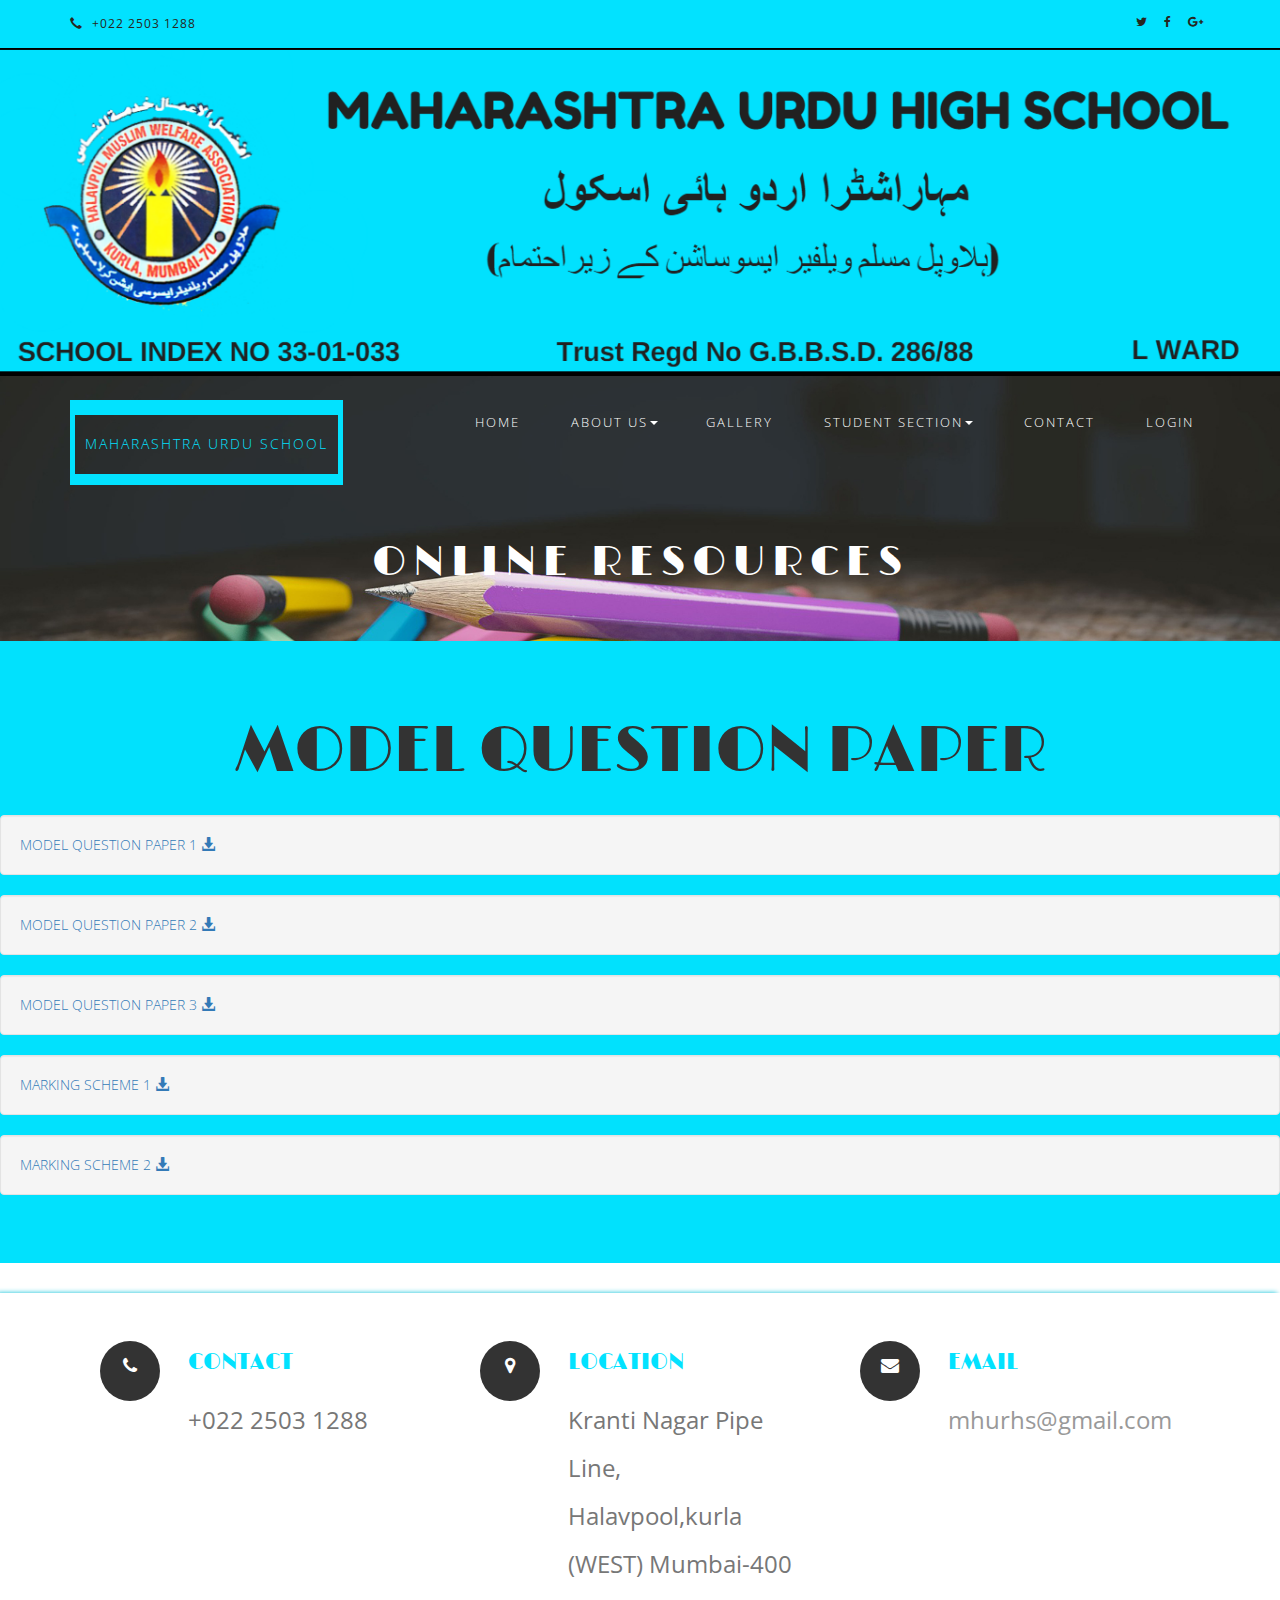
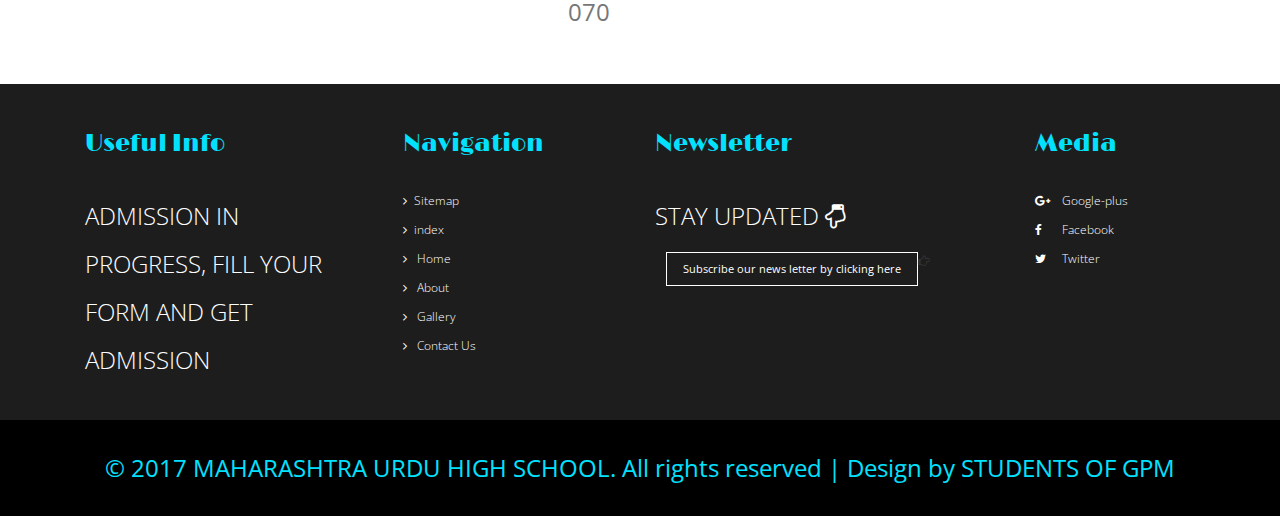
<file: or.html>
<!DOCTYPE html>

<html lang="en">

<head>

<title>MAHARASHTRA SCHOOL Online resources</title>
<meta name="theme-color" content="#01E1FD">
 <link href="timetable/favicon.ico" rel="icon" type="image/x-icon" />

<meta name="viewport" content="width=device-width, initial-scale=1">

<meta http-equiv="Content-Type" content="text/html; charset=utf-8" />

<meta name="keywords" content="Learn Kids Responsive web template, Bootstrap Web Templates, Flat Web Templates, Android Compatible web template, 

	SmartPhone Compatible web template, free WebDesigns for Nokia, Samsung, LG, Sony Ericsson, Motorola web design" />
<script type="text/javascript" src="//platform-api.sharethis.com/js/sharethis.js#property=5a930508d57467001383d0f9&product=sticky-share-buttons"></script>
<script type="application/x-javascript"> addEventListener("load", function() { setTimeout(hideURLbar, 0); }, false); function hideURLbar(){ window.scrollTo(0,1); } </script>

<!-- Custom Theme files -->

<link href="css/bootstrap.css" type="text/css" rel="stylesheet" media="all">

<link href="css/style.css" type="text/css" rel="stylesheet" media="all">   

<link href="css/font-awesome.css" rel="stylesheet"> <!-- font-awesome icons -->

<!-- //Custom Theme files --> 

<!-- js -->

<script src="js/jquery-2.2.3.min.js"></script>  

<!-- //js -->

<!-- web-fonts -->  

<link href="//fonts.googleapis.com/css?family=Limelight" rel="stylesheet">

<link href="//fonts.googleapis.com/css?family=Open+Sans:300,300i,400,400i,600,600i,700,700i,800,800i" rel="stylesheet">

<!-- //web-fonts -->

</head>
<STYLE>
img[src*="https://cdn.rawgit.com/000webhost/logo/e9bd13f7/footer-powered-by-000webhost-white2.png"]
{
    display:none;
}
img {
    width: 100%;
    height: auto;
}
</STYLE>
<body> 

	<!-- header -->

	<div class="header-w3layoutstop">

		<div class="container">  

			<div class="hdr-w3left navbar-left">

				<p><span class="glyphicon glyphicon-earphone"></span>  +022 2503 1288 </p> 

			</div>

			<div class="w3ls-bnr-icons social-icon navbar-right">

				<a href="https://twitter.com/mahaurdu" class="social-button twitter"><i class="fa fa-twitter"></i></a>

				<a href="https://www.facebook.com/Maharashtra-Urdu-School-182747945650495/" class="social-button facebook"><i class="fa fa-facebook"></i></a> 

				<a href="https://plus.google.com/105230525367321982912" class="social-button google"><i class="fa fa-google-plus"></i></a> 

			

			</div> 

		</div>

	</div>
		<img src="images\logo5.png" width="460" height="345">


	<!-- //header -->

	<!-- banner -->

	<div class="agileits-banner about-w3lsbnr">

		<div class="bnr-agileinfo"> 

			<!-- navigation -->

			<div class="top-nav w3-agiletop">

				<div class="container">

					<div class="navbar-header w3llogo">

						<button type="button" class="navbar-toggle" data-toggle="collapse" data-target="#bs-example-navbar-collapse-1">

							<span class="sr-only">Toggle navigation</span>

							<span class="icon-bar"></span>

							<span class="icon-bar"></span>

							<span class="icon-bar"></span>

						</button> 

						<h1><a href="index.html">MAHARASHTRA URDU SCHOOL</a></h1> 

					</div>

					<!-- Collect the nav links, forms, and other content for toggling -->

					<div class="collapse navbar-collapse" id="bs-example-navbar-collapse-1">

						<div class="w3menu navbar-right">

							<ul class="nav navbar">

								<li><a href="index.html" >HOME</a></li>

								<li><a href="#" class="dropdown-toggle" data-toggle="dropdown" role="button" aria-haspopup="true" aria-expanded="false"><span data-letters="ABOUT" class="active">ABOUT US</span><span class="caret"></span></a>

									<ul class="dropdown-menu"> 

										<li><a href="about.html">ABOUT INSTITUTE</a></li>

										<li><a href="principal.html">ABOUT PRINCIPAL</a></li>

											<li><a href="Mission.html">MISSION & VISION</a></li>

												

												<li><a href="timetable/govbody.pdf">GOVERNING BODY</a></li></ul> 

								<li><a href="gallery.html">GALLERY</a></li>

								<li><a href="#" class="dropdown-toggle" data-toggle="dropdown" role="button" aria-haspopup="true" aria-expanded="false"><span data-letters="Pages">STUDENT SECTION</span><span class="caret"></span></a>

									<ul class="dropdown-menu"> 

										<li><a href="timetable.html">TIME TABLE</a></li>

										<li><a href="ac.html">ACADEMIC CALENDER</a></li>

											<li><a href="cc.html">CURRICULUM</a></li>

												<li><a href="or.html">ONLINE RESOURCES</a></li>

												

									</ul>

								</li>  

								<li><a href="contact.html">CONTACT</a></li>

								<li><a href="login.php">LOGIN</a></li>

							</ul>

						</div> 

						<div class="clearfix"> </div>  

					</div>

				</div>	

			</div>	

			<!-- //navigation -->

			<div class="banner-w3text w3layouts">

				<div class="container">

					<h2>ONLINE RESOURCES</h2> 

				</div> 

			</div> 

		</div>

	</div>


<div class="jumbotron" style="background-color:#01E1FD">
    <h1><center>MODEL QUESTION PAPER</center></h1>      

<div class="well"><a href="timetable\Q1.pdf" target="blank">MODEL QUESTION PAPER 1  <span class="glyphicon glyphicon-download-alt"></span></a></div>
<div class="well"><a href="timetable\Q2.pdf" target="blank">MODEL QUESTION PAPER 2   <span class="glyphicon glyphicon-download-alt"></span></a></div>
<div class="well"><a href="timetable\Q3.pdf" target="blank">MODEL QUESTION PAPER 3   <span class="glyphicon glyphicon-download-alt"></span></a></div>
<div class="well"><a href="timetable\MARKING SCHEME & BLUE PRINT STD 9TH-1.pdf" target="blank">MARKING SCHEME 1  <span class="glyphicon glyphicon-download-alt"></span></a></div>
<div class="well"><a href="timetable\MARKING SCHEME & BLUE PRINT STD 9TH.pdf" target="blank">MARKING SCHEME 2  <span class="glyphicon glyphicon-download-alt"></span></a></div>



</div>

	<!-- footer -->
	<!-- features -->
	<div class="features about">
		<div class="container">   
			<div class="wthree-features-row">
				<div class="col-md-4 features-w3grid">
					<div class="col-xs-3 features-w3lleft">
						<i class="fa fa-phone" aria-hidden="true"></i>
					</div>
					<div class="col-xs-9 features-w3lright"> 
						<h4>CONTACT</h4>
						<p>+022 2503 1288</p>
					</div>
					<div class="clearfix"> </div>
				</div>
				<div class="col-md-4 features-w3grid">
					<div class="col-xs-3 features-w3lleft">
						<i class="fa fa-map-marker" aria-hidden="true"></i>
					</div>
					<div class="col-xs-9 features-w3lright"> 
						<h4>LOCATION</h4>
						<p>Kranti Nagar Pipe Line, Halavpool,kurla (WEST) Mumbai-400 070   </p>
					</div>
					<div class="clearfix"> </div>
				</div>
				<div class="col-md-4 features-w3grid">
					<div class="col-xs-3 features-w3lleft">
						<i class="fa fa-envelope" aria-hidden="true"></i>
					</div>
					<div class="col-xs-9 features-w3lright"> 
						<h4>EMAIL</h4>
						<p><a href="mailto:maharashtraurduschool@ymail.com"> mhurhs@gmail.com</a></p>
					</div>
					<div class="clearfix"> </div>
				</div>
				<div class="clearfix"> </div>
			</div>
		</div>
	</div>
	<!-- //features -->
	
<!-- footer -->
	<div class="footer w3layouts">
		<div class="container">
			<div class="footer-agileinfo">
				<div class="col-md-3 col-sm-6 footer-grid">
					<h3>Useful Info</h3>
				<p>ADMISSION IN PROGRESS, FILL YOUR FORM AND GET ADMISSION</p> 
				</div> 
				<div class="col-md-3 col-sm-6 footer-grid footer-tags">
					<h3>Navigation</h3>
					<ul>
					    <li><a href="http://search.freefind.com/find.html?si=45965268&amp;m=0&amp;p=0"><i class="fa fa-angle-right"></i>Sitemap</a></li>
<li><a href="http://search.freefind.com/siteindex.html?si=45965268"><i class="fa fa-angle-right"></i>index</a></li>

						<li><a href="index.html"><i class="fa fa-angle-right"></i> Home</a></li>
						<li><a href="about.html"><i class="fa fa-angle-right"></i> About</a></li> 
						<li><a href="gallery.html"><i class="fa fa-angle-right"></i> Gallery</a></li>
						<li><a href="contact.html"><i class="fa fa-angle-right"></i> Contact Us</a></li>
						<li><!-- start of freefind search box html -->
<table cellpadding=0 cellspacing=0 border=0 >
<tr>
	<td  style="font-family: Arial, Helvetica, sans-serif; font-size: 7.5pt;">
		<table width="90%" cellpadding=0 cellspacing=0 border=0  style="font-family: Arial, Helvetica, sans-serif; font-size: 7.5pt;">
		<tr>
			<td style="font-family: Arial, Helvetica, sans-serif; font-size: 7.5pt;" align=left ><a href="http://search.freefind.com/siteindex.html?si=45965268"></a></td>
			<td style="font-family: Arial, Helvetica, sans-serif; font-size: 7.5pt;" align=center><a href="http://search.freefind.com/find.html?si=45965268&amp;m=0&amp;p=0"></a></td>
			<td style="font-family: Arial, Helvetica, sans-serif; font-size: 7.5pt;" align=right><a href="http://search.freefind.com/find.html?si=45965268&amp;pid=a"></a></td>
		</tr>
		</table>
		
	</td>
</tr>
<tr>
	</td>
</tr>
</table>
<!-- end of freefind search box html -->

</li>
					</ul>
				</div>
				<div class="col-md-4 col-sm-6 footer-grid footer-review">
					<h3>Newsletter</h3>
					<p>STAY UPDATED <i class="fa fa-hand-o-down" aria-hidden="true"></i></p> 
			<form action="https://mhurhs.us17.list-manage.com/subscribe/post?u=8c951d4d125c589b498a10325&amp;id=04042092a9" method="post" id="mc-embedded-subscribe-form" name="mc-embedded-subscribe-form" class="validate" target="_blank" novalidate>
    <div id="mc_embed_signup_scroll">

	
					
					<i class="fa fa-hand-o-right" aria-hidden="true"></i>
					<input type="submit" value="Subscribe our news letter by clicking here"> 				<div class="clearfix">
					    </div>
					</form>  
				</div>
    </div>
</div>

<!--End mc_embed_signup-->
				<div class="col-md-2 col-sm-6 footer-grid w3social">
					<h3>Media</h3>
					<ul>
					    <li><!--Start of Tawk.to Script-->
<script type="text/javascript">
var Tawk_API=Tawk_API||{}, Tawk_LoadStart=new Date();
(function(){
var s1=document.createElement("script"),s0=document.getElementsByTagName("script")[0];
s1.async=true;
s1.src='https://embed.tawk.to/5a69358cd7591465c70711b3/default';
s1.charset='UTF-8';
s1.setAttribute('crossorigin','*');
s0.parentNode.insertBefore(s1,s0);
})();
</script>
<!--End of Tawk.to Script--></li>
						<li><a href="https://plus.google.com/105230525367321982912"><i class="fa fa-google-plus"></i>Google-plus</a></li>
						<li><a href="https://www.facebook.com/Maharashtra-Urdu-School-182747945650495/"><i class="fa fa-facebook"></i>Facebook</a></li>
						<li><a href="https://twitter.com/mahaurdu"><i class="fa fa-twitter"></i>Twitter</a></li>
						
					</ul>
				</div>
				<div class="clearfix"> </div>
			</div> 
		</div>
	</div>
	<div class="copy-right wthree"> 
		<div class="container">
			<p><a href="dd.html">© 2017 MAHARASHTRA URDU HIGH SCHOOL. All rights reserved |  Design by STUDENTS OF GPM</a></p>
		</div>
	</div>  
	<!-- //footer -->
	<!-- modal-about -->
	<div class="modal bnr-modal fade" id="myModal" tabindex="-1" role="dialog">
		<div class="modal-dialog" role="document">
			<div class="modal-content">
				<div class="modal-header">
					<button type="button" class="close" data-dismiss="modal" aria-label="Close"><span aria-hidden="true">&times;</span></button>						
				</div> 
				<div class="modal-body modal-spa">
					<img src="images/img2.jpg" class="img-responsive" alt=""/>
			
				</div> 
			</div>
		</div>
	</div>
	<!-- //modal-about -->     
	<!-- start-smooth-scrolling -->
	<script src="js/SmoothScroll.min.js"></script> 
	<script type="text/javascript" src="js/move-top.js"></script>
	<script type="text/javascript" src="js/easing.js"></script>	
	<script type="text/javascript">
			jQuery(document).ready(function($) {
				$(".scroll").click(function(event){		
					event.preventDefault();
			
			$('html,body').animate({scrollTop:$(this.hash).offset().top},1000);
				});
			});
	</script>
	<!-- //end-smooth-scrolling -->	
	<!-- smooth-scrolling-of-move-up -->
	<script type="text/javascript">
		$(document).ready(function() {
			/*
			var defaults = {
				containerID: 'toTop', // fading element id
				containerHoverID: 'toTopHover', // fading element hover id
				scrollSpeed: 1200,
				easingType: 'linear' 
			};
			*/
			
			$().UItoTop({ easingType: 'easeOutQuart' });
			
		});
	</script>
	<!-- //smooth-scrolling-of-move-up -->   
	<!-- Bootstrap core JavaScript
    ================================================== -->
    <!-- Placed at the end of the document so the pages load faster -->
    <script src="js/bootstrap.js"></script>
    
						
</body>
</html>
</file>
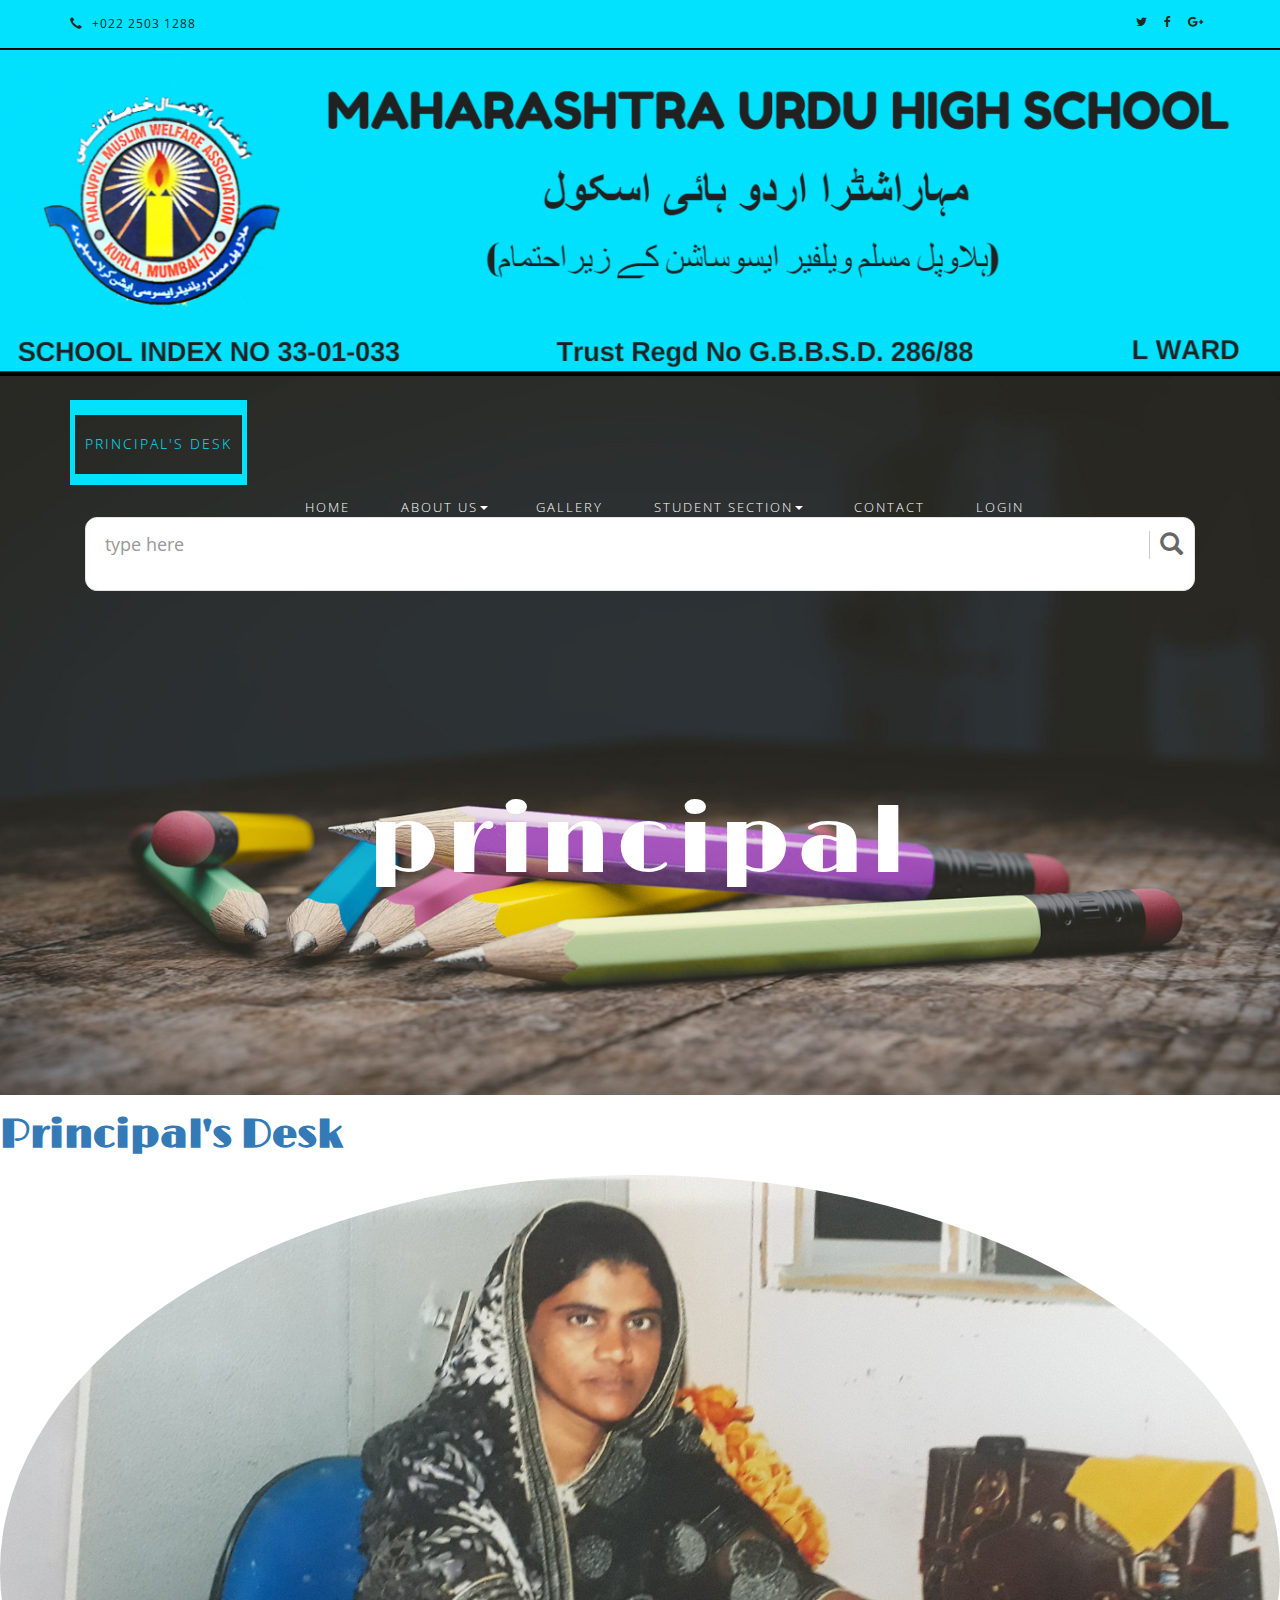
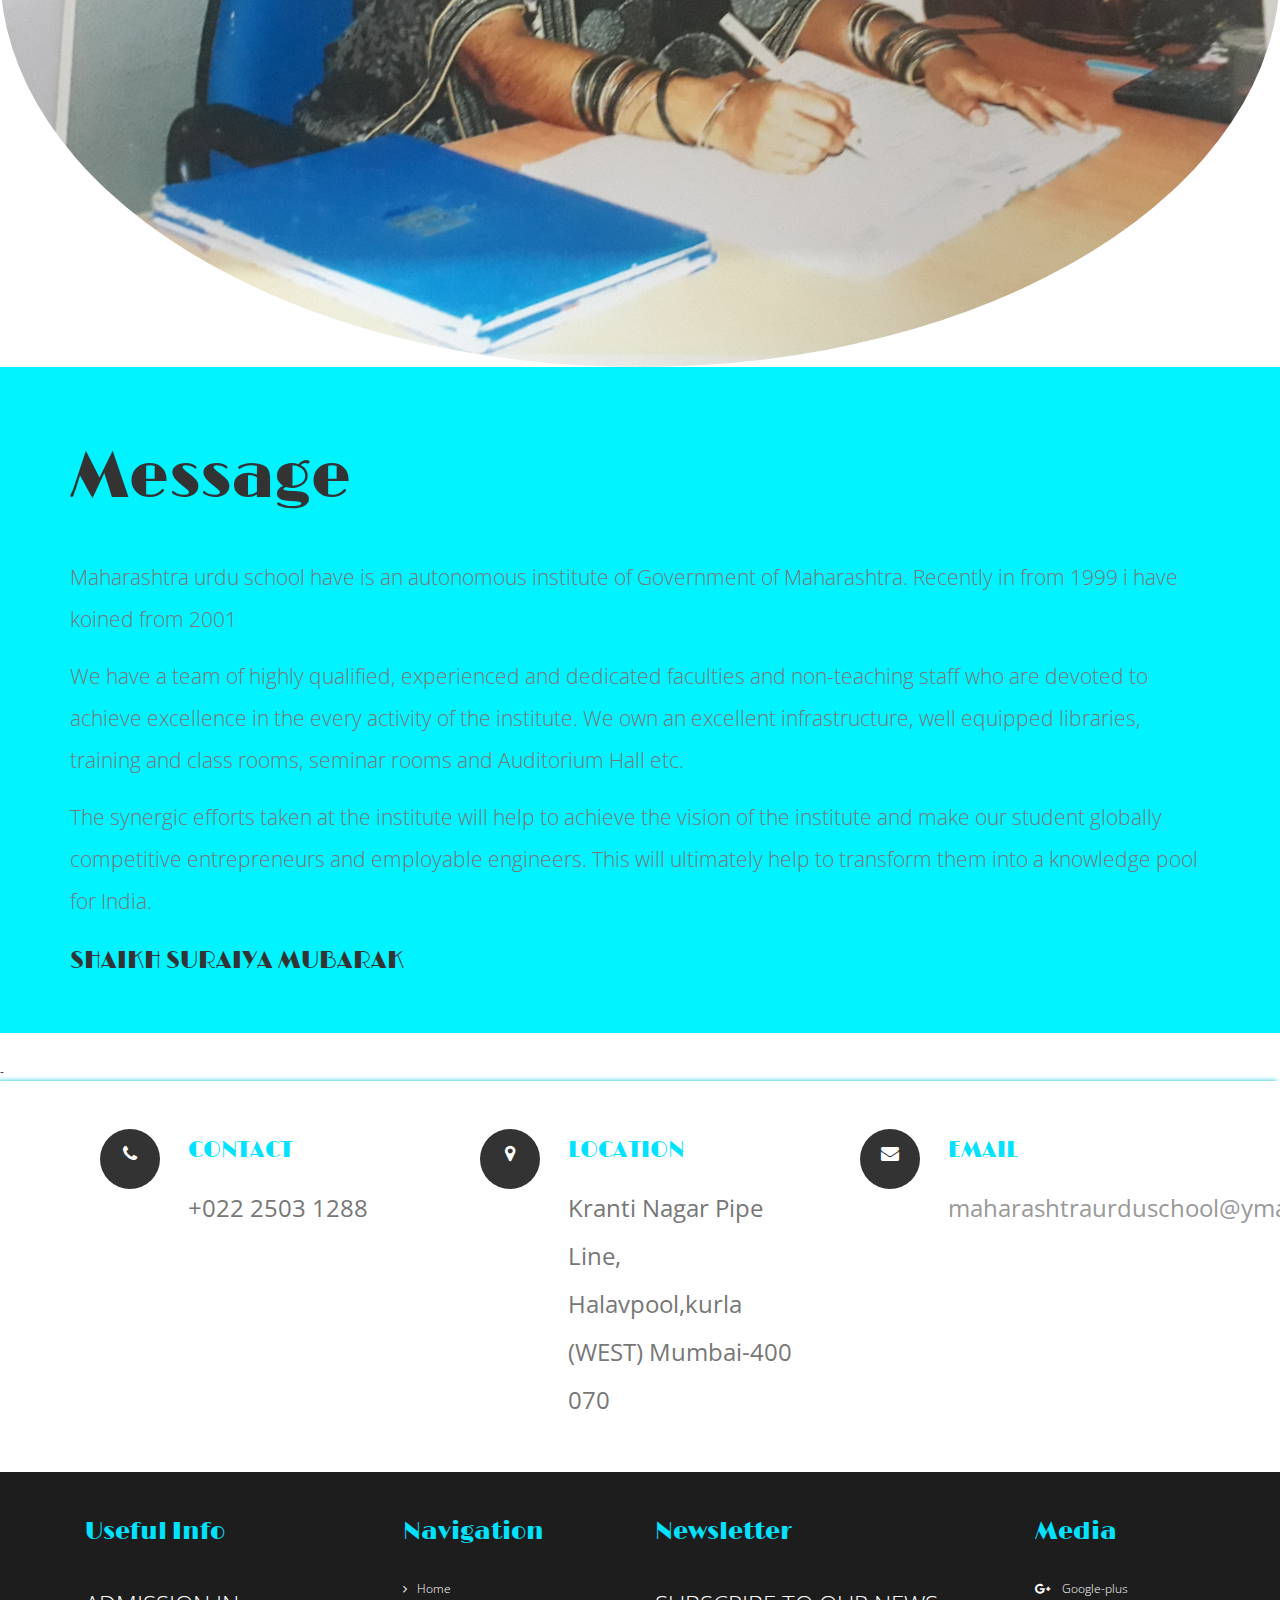
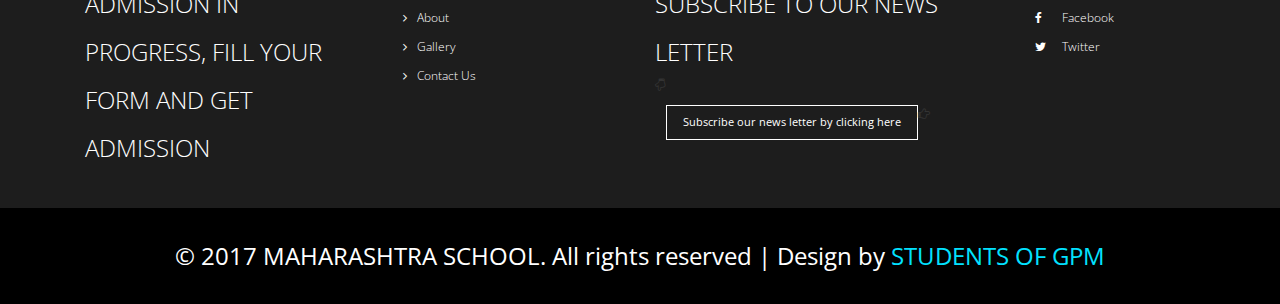
<file: principal.html>
<!DOCTYPE html>
<html lang="en">
<head>
<title>MAHARASHTRA SCHOOL| principal  </title>
<meta name="theme-color" content="#01E1FD">
 <link href="timetable/favicon.ico" rel="icon" type="image/x-icon" />
<meta name="viewport" content="width=device-width, initial-scale=1">
<meta http-equiv="Content-Type" content="text/html; charset=utf-8" />
<meta name="keywords" content="Learn Kids Responsive web template, Bootstrap Web Templates, Flat Web Templates, Android Compatible web template, 
	SmartPhone Compatible web template, free WebDesigns for Nokia, Samsung, LG, Sony Ericsson, Motorola web design" />
	<script type="text/javascript" src="//platform-api.sharethis.com/js/sharethis.js#property=5a930508d57467001383d0f9&product=sticky-share-buttons"></script>
<script type="application/x-javascript"> addEventListener("load", function() { setTimeout(hideURLbar, 0); }, false); function hideURLbar(){ window.scrollTo(0,1); } </script>
<!-- Custom Theme files -->
<link href="css/bootstrap.css" type="text/css" rel="stylesheet" media="all">
<link href="css/style.css" type="text/css" rel="stylesheet" media="all">   
<link href="css/font-awesome.css" rel="stylesheet"> <!-- font-awesome icons -->
<!-- //Custom Theme files --> 
<!-- js -->
<script src="js/jquery-2.2.3.min.js"></script>  
<!-- //js -->
<!-- web-fonts -->  
<link href="//fonts.googleapis.com/css?family=Limelight" rel="stylesheet">
<link href="//fonts.googleapis.com/css?family=Open+Sans:300,300i,400,400i,600,600i,700,700i,800,800i" rel="stylesheet">
<!-- //web-fonts -->

						<style>
						#custom-search-input{
    padding: 3px;
    border: solid 1px #E4E4E4;
    border-radius: 12px;
    background-color: #fff;
}

#custom-search-input input{
    border: 0;
    box-shadow: none;
}

#custom-search-input button{
    margin: 2px 0 0 0;
    background: none;
    box-shadow: none;
    border: 0;
    color: #666666;
    padding: 0 8px 0 10px;
    border-left: solid 1px #ccc;
}

#custom-search-input button:hover{
    border: 0;
    box-shadow: none;
    border-left: solid 1px #ccc;
}

#custom-search-input .glyphicon-search{
    font-size: 23px;
}
img[src*="https://cdn.rawgit.com/000webhost/logo/e9bd13f7/footer-powered-by-000webhost-white2.png"]
{
    display:none;
}

img {
    width: 100%;
   height: auto;
}

</style>

</head>
<body> 
	<!-- header -->
	<div class="header-w3layoutstop">
		<div class="container">  
			<div class="hdr-w3left navbar-left">
				<p><span class="glyphicon glyphicon-earphone"></span> +022 2503 1288 </p> 
			</div>
			<div class="w3ls-bnr-icons social-icon navbar-right">
				<a href="https://twitter.com/mahaurdu" class="social-button twitter"><i class="fa fa-twitter"></i></a>
				<a href="https://www.facebook.com/Maharashtra-Urdu-School-182747945650495/" class="social-button facebook"><i class="fa fa-facebook"></i></a> 
				<a href="https://plus.google.com/105230525367321982912" class="social-button google"><i class="fa fa-google-plus"></i></a> 
			
			</div> 
		</div>
	</div>
	<!-- //header -->
	<img src="images\logo5.png" width="460" height="345">
	<!-- banner -->
	<div class="agileits-banner">
		<div class="bnr-agileinfo"> 
			<!-- navigation -->
			<div class="top-nav w3-agiletop">
				<div class="container">
					<div class="navbar-header w3llogo">
						<button type="button" class="navbar-toggle" data-toggle="collapse" data-target="#bs-example-navbar-collapse-1">
							<span class="sr-only">Toggle navigation</span>
							<span class="icon-bar"></span>
							<span class="icon-bar"></span>
							<span class="icon-bar"></span>
						</button>  





						
						<h1><a href="index.html">PRINCIPAL'S DESK</a></h1> 
					</div><br>
					<br>
					<!-- Collect the nav links, forms, and other content for toggling -->
					<div class="collapse navbar-collapse" id="bs-example-navbar-collapse-1">
						<div class="w3menu navbar-right">
							<ul class="nav navbar">
								<li><a href="index.html" >HOME</a></li>
								<li><a href="#" class="dropdown-toggle" data-toggle="dropdown" role="button" aria-haspopup="true" aria-expanded="false"><span data-letters="ABOUT">ABOUT US</span><span class="caret"></span></a>
									<ul class="dropdown-menu"> 
										<li><a href="about.html">ABOUT INSTITUTE</a></li>
										<li><a href="principal.html" class="active">ABOUT PRINCIPAL</a></li>
											<li><a href="Mission.html">MISSION & VISION</a></li>
												
												<li><a href="timetable/govbody.pdf">GOVERNING BODY</a></li></ul> 
								<li><a href="gallery.html">GALLERY</a></li>
								<li><a href="#" class="dropdown-toggle" data-toggle="dropdown" role="button" aria-haspopup="true" aria-expanded="false"><span data-letters="Pages">STUDENT SECTION</span><span class="caret"></span></a>
									<ul class="dropdown-menu"> 
										<li><a href="timetable.html">TIME TABLE</a></li>
										<li><a href="ac.html">ACADEMIC CALENDER</a></li>
											<li><a href="cc.html">CURRICULUM</a></li>
												<li><a href="or.html">ONLINE RESOURCES</a></li>
												
									</ul>
								</li>  
								<li><a href="contact.html"  >CONTACT</a></li>
								<li><a href="login.php">LOGIN</a></li>
							</ul>
						 
						<form action="https://search.freefind.com/find.html" method="get" accept-charset="utf-8" target="_self">
       <div id="custom-search-input">
                <div class="input-group col-md-12">
                    <input type="hidden" name="si" value="45965268">
		<input type="hidden" name="pid" value="r">
		<input type="hidden" name="_charset_" value="">
		<input type="hidden" name="bcd" value="&#247;">
<input type="text" name="query" size="10" class="form-control input-lg" placeholder="type here" onkeyup="showResult(this.value)">
<span class="input-group-btn">
  <button class="btn btn-info btn-lg" type="submit">
                            <i class="glyphicon glyphicon-search"></i>
                        </button>
                        </span>

</div>
</div>
<div id="livesearch"></div>
</form>		</li>
						
			
											<div class="clearfix">
											    </div> </div>  
					</div>
				</div>	
			</div>	
			
			</div>
			
			




			<!-- //navigation -->
		<div class="banner-w3text w3layouts">
				<div class="container">
					<h2>principal   </h2> 
				</div> 
			</div> 
		</div>
			<!-- //navigation -->
			
					







					
									<h1 class="title"><a><strong><centre></centre>Principal's Desk</centre></strong></a></h1>
								
					                <!-- message -->	 
                                   
									
										 <img src="images/Principalmam.jpg" class="img-circle" alt="Cinque Terre" width="304" height="236"> 
										
										
									<div class="jumbotron jumbotron-fluid" style="background-color:#00F3FF">
  <div class="container">
    <h1 class="display-3">Message</h1>
    <p class="lead">	<p>Maharashtra urdu school have  is an autonomous institute of Government of Maharashtra. Recently in from 1999 i have koined from 2001 </p>
										<p>We have a team of highly qualified, experienced and dedicated faculties and non-teaching staff who are devoted to achieve excellence in the every activity of the institute. We own an excellent infrastructure, well equipped  libraries, training and  class rooms, seminar rooms and Auditorium Hall etc.</p>
										<p>The synergic efforts taken at the institute will help to achieve the vision of the institute and  make our student globally competitive entrepreneurs and employable engineers. This will ultimately help to transform them into a knowledge pool for India.</p>
										<h3 class="display-3">SHAIKH SURAIYA MUBARAK</h3>
  </div>
</div>

										
									
- <b></b> 


								</div>		
							 </div>		
               		
                
</div>
              
        </form>						
	
					
                    </div><!-- END CONTENT## -->
					<div style="clear: both;"></div>
					</div><!-- END PAGE** -->
					</div><!-- subBODY DIVISION ENDS -->
					
					 
				</div> 
			</div> 
		</div>
	</div>

	<div class="features about">
		<div class="container">   
			<div class="wthree-features-row">
				<div class="col-md-4 features-w3grid">
					<div class="col-xs-3 features-w3lleft">
						<i class="fa fa-phone" aria-hidden="true"></i>
					</div>
					<div class="col-xs-9 features-w3lright"> 
						<h4>CONTACT</h4>
						<p>+022 2503 1288</p>
					</div>
					<div class="clearfix"> </div>
				</div>
				<div class="col-md-4 features-w3grid">
					<div class="col-xs-3 features-w3lleft">
						<i class="fa fa-map-marker" aria-hidden="true"></i>
					</div>
					<div class="col-xs-9 features-w3lright"> 
						<h4>LOCATION</h4>
						<p>Kranti Nagar Pipe Line, Halavpool,kurla (WEST) Mumbai-400 070   </p>
					</div>
					<div class="clearfix"> </div>
				</div>
				<div class="col-md-4 features-w3grid">
					<div class="col-xs-3 features-w3lleft">
						<i class="fa fa-envelope" aria-hidden="true"></i>
					</div>
					<div class="col-xs-9 features-w3lright"> 
						<h4>EMAIL</h4>
						<p><a href="mailto:maharashtraurduschool@ymail.com"> maharashtraurduschool@ymail.com</a></p>
					</div>
					<div class="clearfix"> </div>
				</div>
				<div class="clearfix"> </div>
			</div>
		</div>
	</div>
	<!-- //features -->
	<!-- footer -->
	<div class="footer w3layouts">
		<div class="container">
			<div class="footer-agileinfo">
				<div class="col-md-3 col-sm-6 footer-grid">
					<h3>Useful Info</h3>
					<p>ADMISSION IN PROGRESS, FILL YOUR FORM AND GET ADMISSION</p> 
				</div> 
				<div class="col-md-3 col-sm-6 footer-grid footer-tags">
					<h3>Navigation</h3>
					<ul>
						<li><a href="index.html"><i class="fa fa-angle-right"></i> Home</a></li>
						<li><a href="about.html"><i class="fa fa-angle-right"></i> About</a></li> 
						<li><a href="gallery.html"><i class="fa fa-angle-right"></i> Gallery</a></li>
						<li><a href="contact.html"><i class="fa fa-angle-right"></i> Contact Us</a></li>
					</ul>
				</div>
				<div class="col-md-4 col-sm-6 footer-grid footer-review">
					<h3>Newsletter</h3>
					<p>SUBSCRIBE TO OUR NEWS LETTER</p> 
						<i class="fa fa-hand-o-down" aria-hidden="true"></i> 
			<form action="https://mhurhs.us17.list-manage.com/subscribe/post?u=8c951d4d125c589b498a10325&amp;id=04042092a9" method="post" id="mc-embedded-subscribe-form" name="mc-embedded-subscribe-form" class="validate" target="_blank" novalidate>
    <div id="mc_embed_signup_scroll">

	
					
					<i class="fa fa-hand-o-right" aria-hidden="true"></i>
					<input type="submit" value="Subscribe our news letter by clicking here"> 				<div class="clearfix">
					    </div>
					</form>  
				</div>
				</div>
				<div class="col-md-2 col-sm-6 footer-grid w3social">
					<h3>Media</h3>
					<ul>
						<li><a href="https://plus.google.com/105230525367321982912"><i class="fa fa-google-plus"></i>Google-plus</a></li>
						<li><a href="https://www.facebook.com/Maharashtra-Urdu-School-182747945650495/"><i class="fa fa-facebook"></i>Facebook</a></li>
						<li><a href="https://twitter.com/mahaurdu"><i class="fa fa-twitter"></i>Twitter</a></li>
						
					</ul>
				</div>
				<div class="clearfix"> </div>
			</div> 
		</div>
	</div>
	<div class="copy-right wthree"> 
		<div class="container">
			<p>© 2017 MAHARASHTRA SCHOOL. All rights reserved | Design by <a href="http://qualityaluminiumgo.wixsite.com/rizwan"> STUDENTS OF GPM</a></p>
		</div>
	</div>  
	<!-- //footer -->
	<!-- modal-about -->
	<div class="modal bnr-modal fade" id="myModal" tabindex="-1" role="dialog">
		<div class="modal-dialog" role="document">
			<div class="modal-content">
				<div class="modal-header">
					<button type="button" class="close" data-dismiss="modal" aria-label="Close"><span aria-hidden="true">&times;</span></button>						
				</div> 
				<div class="modal-body modal-spa">
					<img src="images/img2.jpg" class="img-responsive" alt=""/>
					
				</div> 
			</div>
		</div>
	</div>
	<!-- //modal-about -->     
	<!-- start-smooth-scrolling -->
	<script src="js/SmoothScroll.min.js"></script> 
	<script type="text/javascript" src="js/move-top.js"></script>
	<script type="text/javascript" src="js/easing.js"></script>	
	<script type="text/javascript">
			jQuery(document).ready(function($) {
				$(".scroll").click(function(event){		
					event.preventDefault();
			
			$('html,body').animate({scrollTop:$(this.hash).offset().top},1000);
				});
			});
	</script>
	<!-- //end-smooth-scrolling -->	
	<!-- smooth-scrolling-of-move-up -->
	<script type="text/javascript">
		$(document).ready(function() {
			/*
			var defaults = {
				containerID: 'toTop', // fading element id
				containerHoverID: 'toTopHover', // fading element hover id
				scrollSpeed: 1200,
				easingType: 'linear' 
			};
			*/
			
			$().UItoTop({ easingType: 'easeOutQuart' });
			
		});
	</script>
	<!-- //smooth-scrolling-of-move-up -->   
	<!-- Bootstrap core JavaScript
    ================================================== -->
    <!-- Placed at the end of the document so the pages load faster -->
    <script src="js/bootstrap.js"></script>
    <!--Start of Tawk.to Script-->
<script type="text/javascript">
var Tawk_API=Tawk_API||{}, Tawk_LoadStart=new Date();
(function(){
var s1=document.createElement("script"),s0=document.getElementsByTagName("script")[0];
s1.async=true;
s1.src='https://embed.tawk.to/5a69358cd7591465c70711b3/default';
s1.charset='UTF-8';
s1.setAttribute('crossorigin','*');
s0.parentNode.insertBefore(s1,s0);
})();
</script>
<!--End of Tawk.to Script-->
</body>
</html>
</file>
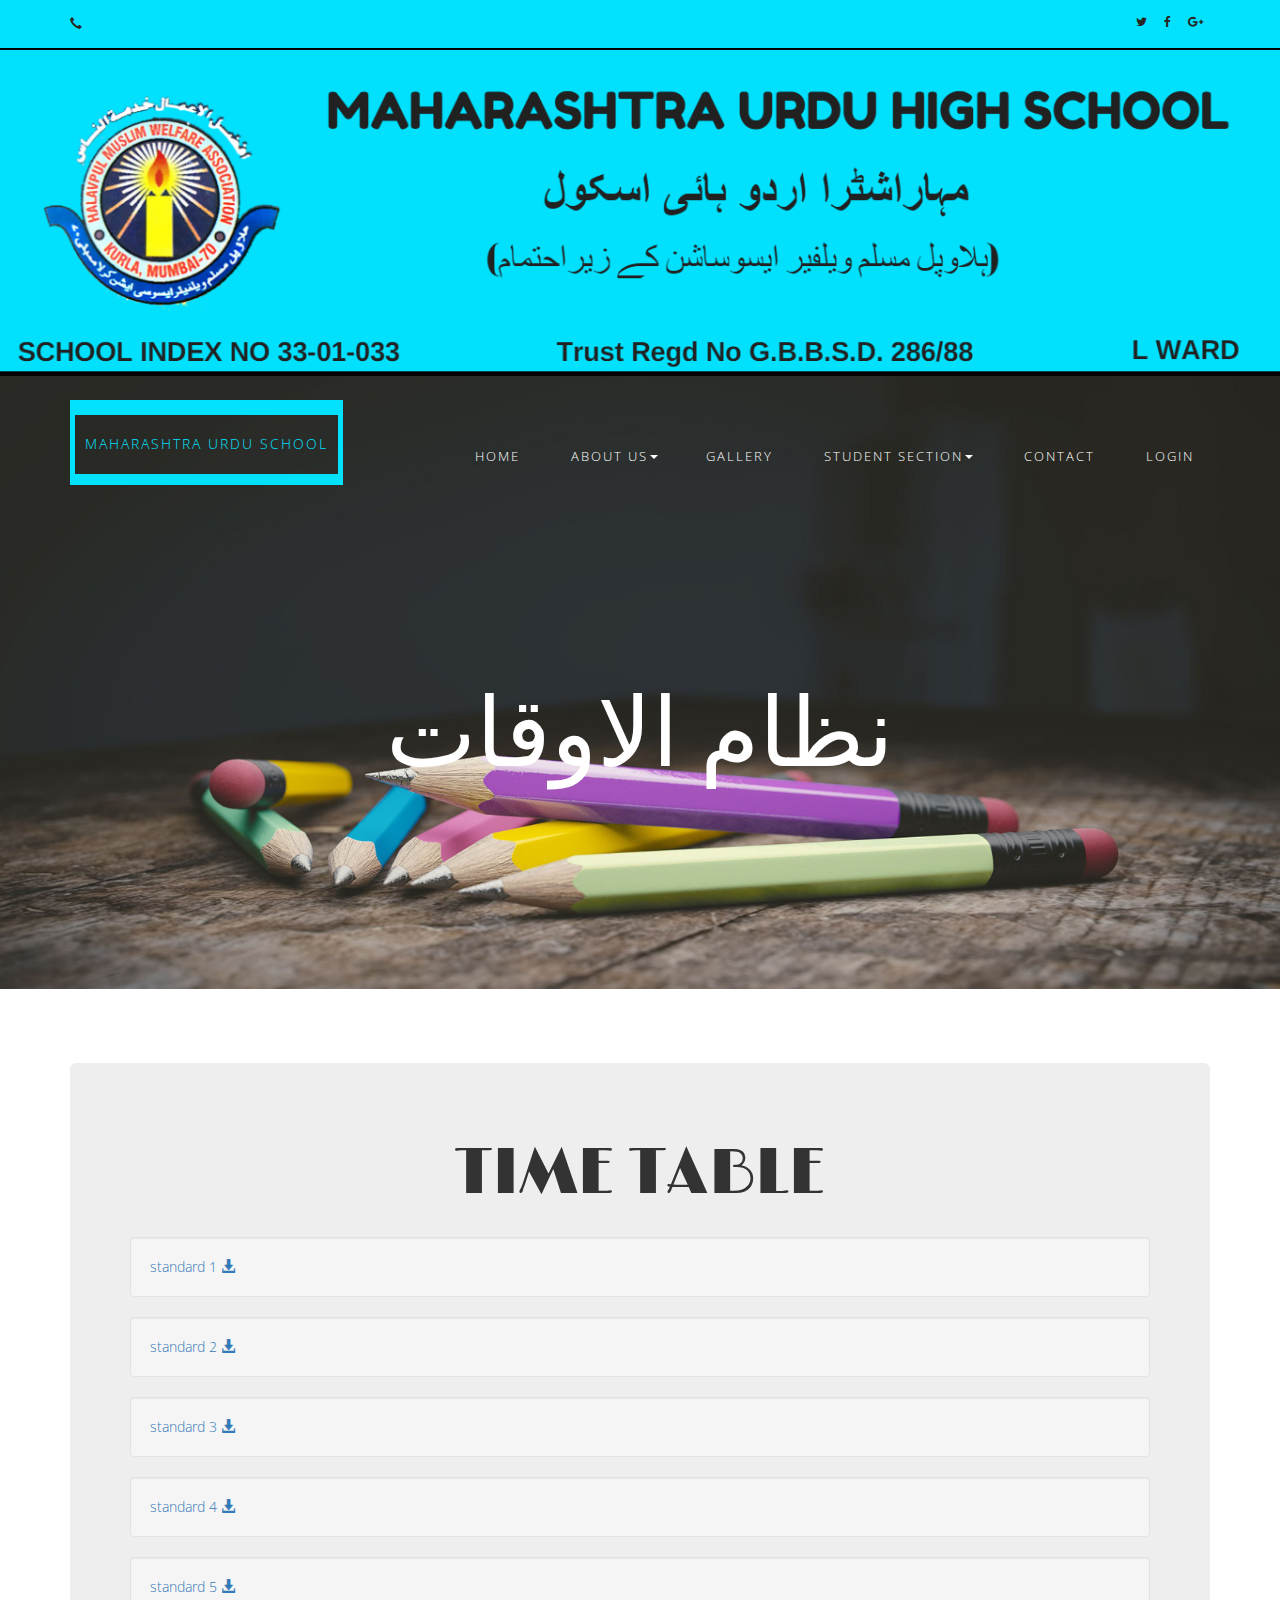
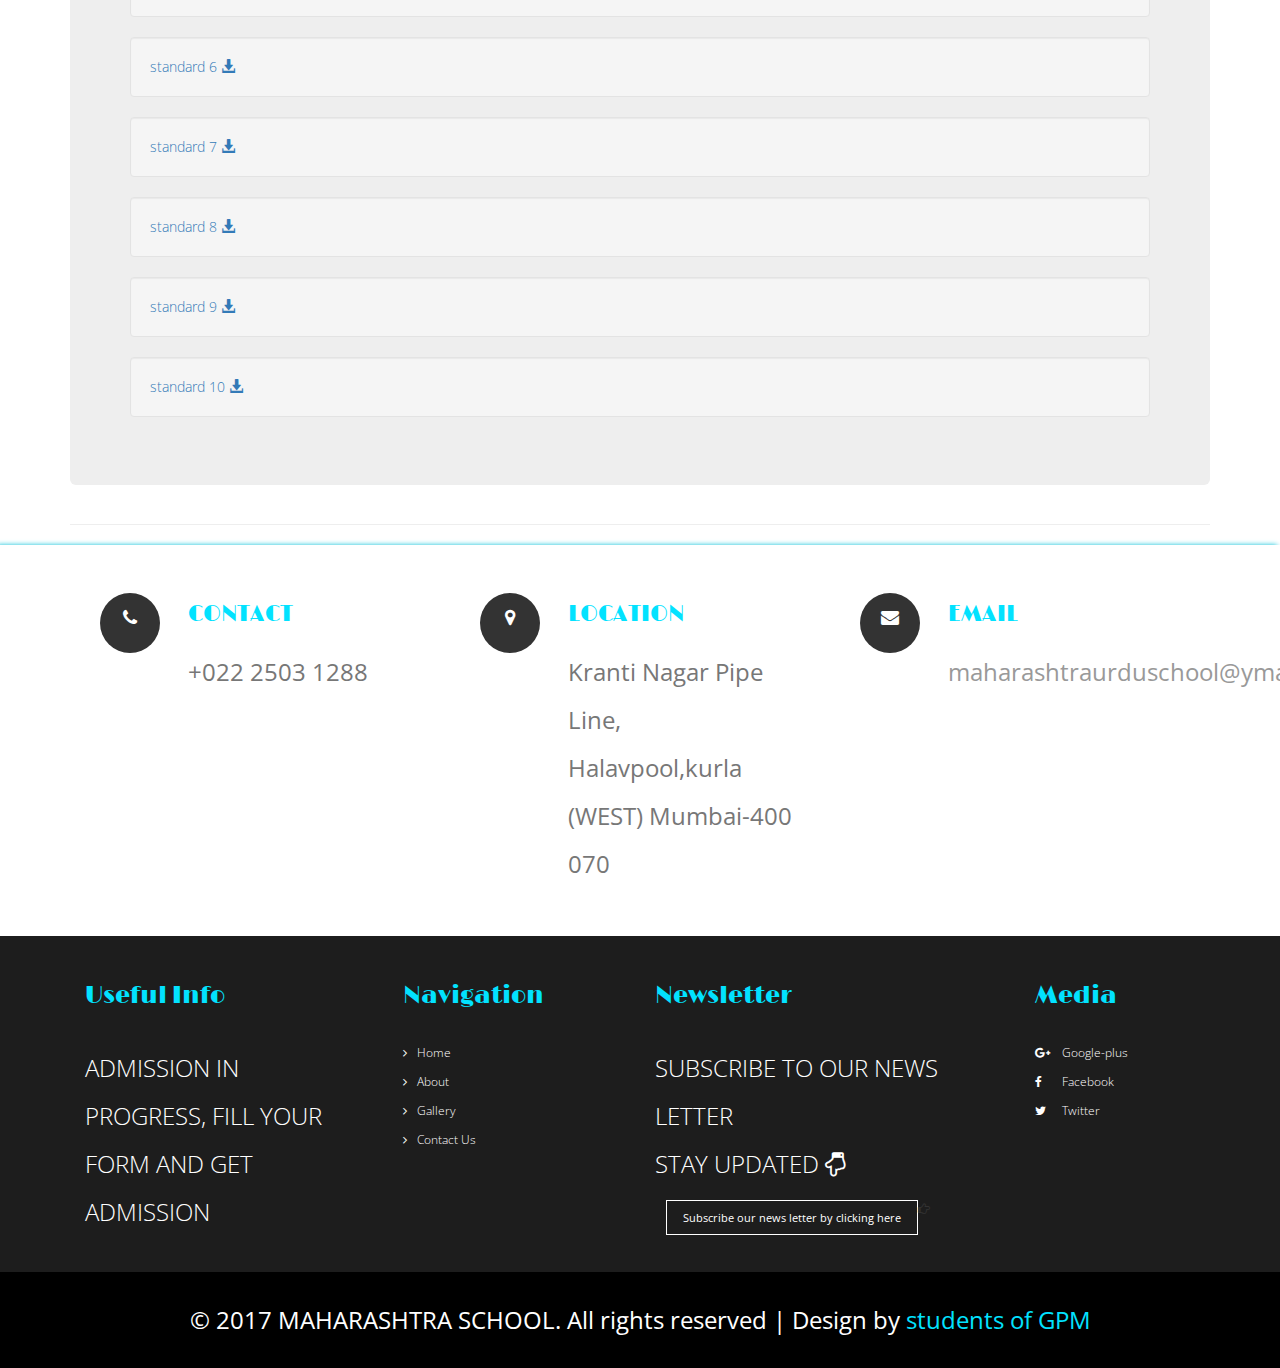
<file: timetable.html>
<!DOCTYPE  html><html lang="en"><head><title>MAHARASHTRA SCHOOL| tt  </title><meta name="theme-color" content="#01E1FD"> <link href="timetable/favicon.ico" rel="icon" type="image/x-icon" /><meta name="viewport" content="width=device-width, initial-scale=1"><meta http-equiv="Content-Type" content="text/html; charset=utf-8" /><script type="text/javascript" src="//platform-api.sharethis.com/js/sharethis.js#property=5a930508d57467001383d0f9&product=sticky-share-buttons"></script><meta name="keywords" content="Learn Kids Responsive web template, Bootstrap Web Templates, Flat Web Templates, Android Compatible web template, 	SmartPhone Compatible web template, free WebDesigns for Nokia, Samsung, LG, Sony Ericsson, Motorola web design" /><script type="application/x-javascript"> addEventListener("load", function() { setTimeout(hideURLbar, 0); }, false); function hideURLbar(){ window.scrollTo(0,1); } </script><!-- Custom Theme files --><link href="css/bootstrap.css" type="text/css" rel="stylesheet" media="all"><link href="css/style.css" type="text/css" rel="stylesheet" media="all">   <link href="css/font-awesome.css" rel="stylesheet"> <!-- font-awesome icons --><!-- //Custom Theme files --> <!-- js --><script src="js/jquery-2.2.3.min.js"></script>  <!-- //js --><!-- web-fonts -->  <link href="//fonts.googleapis.com/css?family=Limelight" rel="stylesheet"><!DOCTYPE html><html lang="en"><head><title>MAHARASHTRA SCHOOL| Home  </title><meta name="viewport" content="width=device-width, initial-scale=1"><meta http-equiv="Content-Type" content="text/html; charset=utf-8" /><meta name="keywords" content="Learn Kids Responsive web template, Bootstrap Web Templates, Flat Web Templates, Android Compatible web template, 	SmartPhone Compatible web template, free WebDesigns for Nokia, Samsung, LG, Sony Ericsson, Motorola web design" /><script type="application/x-javascript"> addEventListener("load", function() { setTimeout(hideURLbar, 0); }, false); function hideURLbar(){ window.scrollTo(0,1); } </script><!-- Custom Theme files --><link href="css/bootstrap.css" type="text/css" rel="stylesheet" media="all"><link href="css/style.css" type="text/css" rel="stylesheet" media="all">   <link href="css/font-awesome.css" rel="stylesheet"> <!-- font-awesome icons --><!-- //Custom Theme files --> <!-- js --><script src="js/jquery-2.2.3.min.js"></script>  <!-- //js --><!-- web-fonts -->  <link href="//fonts.googleapis.com/css?family=Limelight" rel="stylesheet"><link href="//fonts.googleapis.com/css?family=Open+Sans:300,300i,400,400i,600,600i,700,700i,800,800i" rel="stylesheet"><!-- //web-fonts -->						<style>img[src*="https://cdn.rawgit.com/000webhost/logo/e9bd13f7/footer-powered-by-000webhost-white2.png"]{    display:none;}img {    width: 100%;    height: auto;}</style></head><body> 	<!-- header -->	<div class="header-w3layoutstop">		<div class="container">  			<div class="hdr-w3left navbar-left">				<p><span class="glyphicon glyphicon-earphone"></span> </p> 			</div>			<div class="w3ls-bnr-icons social-icon navbar-right">				<a href="https://twitter.com/mahaurdu" class="social-button twitter"><i class="fa fa-twitter"></i></a>				<a href="https://www.facebook.com/Maharashtra-Urdu-School-182747945650495/" class="social-button facebook"><i class="fa fa-facebook"></i></a> 				<a href="https://plus.google.com/105230525367321982912" class="social-button google"><i class="fa fa-google-plus"></i></a> 						</div> 		</div>	</div>	<!-- //header -->	<img src="images\logo5.png" width="100%" height="345">	<!-- banner -->	<div class="agileits-banner">		<div class="bnr-agileinfo"> 			<!-- navigation -->			<div class="top-nav w3-agiletop">				<div class="container">					<div class="navbar-header w3llogo">						<button type="button" class="navbar-toggle" data-toggle="collapse" data-target="#bs-example-navbar-collapse-1">							<span class="sr-only">Toggle navigation</span>							<span class="icon-bar"></span>							<span class="icon-bar"></span>							<span class="icon-bar"></span>						</button>  												<h1><a href="index.html">MAHARASHTRA URDU SCHOOL</a></h1> 					</div><br>					<br>					<!-- Collect the nav links, forms, and other content for toggling -->					<div class="collapse navbar-collapse" id="bs-example-navbar-collapse-1">						<div class="w3menu navbar-right">							<ul class="nav navbar">								<li><a href="index.html">HOME</a></li>								<li><a href="#" class="dropdown-toggle" data-toggle="dropdown" role="button" aria-haspopup="true" aria-expanded="false"><span data-letters="ABOUT">ABOUT US</span><span class="caret"></span></a>									<ul class="dropdown-menu"> 										<li><a href="about.html">ABOUT INSTITUTE</a></li>										<li><a href="principal.html">ABOUT PRINCIPAL</a></li>											<li><a href="Mission.html">MISSION & VISION</a></li>																								<li><a href="timetable/govbody.pdf">GOVERNING BODY</a></li></ul> 								<li><a href="gallery.html">GALLERY</a></li>								<li><a href="#" class="dropdown-toggle" data-toggle="dropdown" role="button" aria-haspopup="true" aria-expanded="false"><span data-letters="Pages">STUDENT SECTION</span><span class="caret"></span></a>									<ul class="dropdown-menu"> 										<li><a href="timetable.html" class="active">TIME TABLE</a></li>										<li><a href="ac.html">ACADEMIC CALENDER</a></li>											<li><a href="cc.html">CURRICULUM</a></li>												<li><a href="or.html">ONLINE RESOURCES</a></li>																					</ul>								</li>  								<li><a href="contact.html">CONTACT</a></li>								<li><a href="login.php">LOGIN</a></li>							</ul>						</div> 						<div class="clearfix"> </div>  					</div>				</div>				</div>				<!-- //navigation -->			<div class="banner-w3text w3layouts">				<div class="container">					<h2>نظام الاوقات</h2>									</div> 			</div> 		</div>	</div><br><br>	<!-- //banner --> <div class="container"><div class="page-header">   <div class="jumbotron">    <h1><center>TIME TABLE</center></h1>       <div class="well"><a href="timetable\t1.pdf" target="blank">standard 1    <span class="glyphicon glyphicon-download-alt"></span></a></div> <div class="well"><a href="timetable\t2.pdf" target="blank">standard 2   <span class="glyphicon glyphicon-download-alt"></span></a></div> <div class="well"><a href="timetable\t4.pdf" target="blank">standard 3    <span class="glyphicon glyphicon-download-alt"></span></a></div> <div class="well"><a href="timetable\t4.pdf" target="blank">standard 4    <span class="glyphicon glyphicon-download-alt"></span></a></div> <div class="well"><a href="timetable\t5.pdf" target="blank">standard 5    <span class="glyphicon glyphicon-download-alt"></span></a></div> <div class="well"><a href="timetable\t6.pdf" target="blank">standard 6    <span class="glyphicon glyphicon-download-alt"></span></a></div> <div class="well"><a href="timetable\t7.pdf" target="blank">standard 7    <span class="glyphicon glyphicon-download-alt"></span></a></div> <div class="well"><a href="timetable\t8.pdf" target="blank">standard 8    <span class="glyphicon glyphicon-download-alt"></span></a></div> <div class="well"><a href="timetable\t9.pdf" target="blank">standard 9    <span class="glyphicon glyphicon-download-alt"></span></a></div> <div class="well"><a href="timetable\t10.pdf" target="blank">standard 10    <span class="glyphicon glyphicon-download-alt"></span></a></div> </div> </div> </div> <!-- features -->	<div class="features about">		<div class="container">   			<div class="wthree-features-row">				<div class="col-md-4 features-w3grid">					<div class="col-xs-3 features-w3lleft">						<i class="fa fa-phone" aria-hidden="true"></i>					</div>					<div class="col-xs-9 features-w3lright"> 						<h4>CONTACT</h4>						<p>+022 2503 1288</p>					</div>					<div class="clearfix"> </div>				</div>				<div class="col-md-4 features-w3grid">					<div class="col-xs-3 features-w3lleft">						<i class="fa fa-map-marker" aria-hidden="true"></i>					</div>					<div class="col-xs-9 features-w3lright"> 						<h4>LOCATION</h4>						<p>Kranti Nagar Pipe Line, Halavpool,kurla (WEST) Mumbai-400 070   </p>					</div>					<div class="clearfix"> </div>				</div>				<div class="col-md-4 features-w3grid">					<div class="col-xs-3 features-w3lleft">						<i class="fa fa-envelope" aria-hidden="true"></i>					</div>					<div class="col-xs-9 features-w3lright"> 						<h4>EMAIL</h4>						<p><a href="mailto:maharashtraurduschool@ymail.com"> maharashtraurduschool@ymail.com</a></p>					</div>					<div class="clearfix"> </div>				</div>				<div class="clearfix"> </div>			</div>		</div>	</div>	<!-- //features -->	<!-- //features -->	<!-- footer -->	<div class="footer w3layouts">		<div class="container">			<div class="footer-agileinfo">				<div class="col-md-3 col-sm-6 footer-grid">					<h3>Useful Info</h3>					<p>ADMISSION IN PROGRESS, FILL YOUR FORM AND GET ADMISSION</p> 				</div> 				<div class="col-md-3 col-sm-6 footer-grid footer-tags">					<h3>Navigation</h3>					<ul>						<li><a href="index.html"><i class="fa fa-angle-right"></i> Home</a></li>						<li><a href="about.html"><i class="fa fa-angle-right"></i> About</a></li> 						<li><a href="gallery.html"><i class="fa fa-angle-right"></i> Gallery</a></li>						<li><a href="contact.html"><i class="fa fa-angle-right"></i> Contact Us</a></li>					</ul>				</div>				<div class="col-md-4 col-sm-6 footer-grid footer-review">					<h3>Newsletter</h3>					<p>SUBSCRIBE TO OUR NEWS LETTER</p> <p>STAY UPDATED <i class="fa fa-hand-o-down" aria-hidden="true"></i></p> 			<form action="https://mhurhs.us17.list-manage.com/subscribe/post?u=8c951d4d125c589b498a10325&amp;id=04042092a9" method="post" id="mc-embedded-subscribe-form" name="mc-embedded-subscribe-form" class="validate" target="_blank" novalidate>    <div id="mc_embed_signup_scroll">											<i class="fa fa-hand-o-right" aria-hidden="true"></i>					<input type="submit" value="Subscribe our news letter by clicking here"> 				<div class="clearfix">					    </div>					</form>  </div>				</div>				<div class="col-md-2 col-sm-6 footer-grid w3social">					<h3>Media</h3>					<ul>						<li><a href="https://plus.google.com/105230525367321982912"><i class="fa fa-google-plus"></i>Google-plus</a></li>						<li><a href="https://www.facebook.com/Maharashtra-Urdu-School-182747945650495/"><i class="fa fa-facebook"></i>Facebook</a></li>						<li><a href="https://twitter.com/mahaurdu"><i class="fa fa-twitter"></i>Twitter</a></li>											</ul>				</div>				<div class="clearfix"> </div>			</div> 		</div>	</div>	<div class="copy-right wthree"> 		<div class="container">			<p>© 2017 MAHARASHTRA SCHOOL. All rights reserved | Design by <a href="dd.html">students of GPM</a></p>		</div>	</div>  	<!-- //footer -->	<!-- modal-about -->	<div class="modal bnr-modal fade" id="myModal" tabindex="-1" role="dialog">		<div class="modal-dialog" role="document">			<div class="modal-content">				<div class="modal-header">					<button type="button" class="close" data-dismiss="modal" aria-label="Close"><span aria-hidden="true">&times;</span></button>										</div> 				<div class="modal-body modal-spa">					<img src="images/img2.jpg" class="img-responsive" alt=""/>					<h4><p style="text-align: left;">&nbsp;&nbsp;&nbsp;&nbsp;&nbsp;&nbsp;&nbsp;&nbsp;&nbsp;&nbsp;&nbsp;&nbsp;&nbsp;&nbsp;&nbsp;&nbsp;&nbsp;<span style="color: #000080;"><strong> OUR SSC RESULTS</strong> </span></p><table style="height: 265px;" width="358" border="1"><tbody><tr style="height: 17.5667px;"><td style="width: 171px; height: 17.5667px;"><h3><span style="color: #ff0000;"><strong>&nbsp;&nbsp;&nbsp;&nbsp;&nbsp; YEAR<br /></strong></span></h3></td><td style="width: 171px; height: 17.5667px;"><h3><span style="color: #ff0000;">&nbsp;&nbsp;&nbsp; PERCENT&nbsp; </span><span style="color: #ff0000;"><br /></span></h3></td></tr><tr style="height: 18px;"><td style="width: 171px; height: 18px;">&nbsp;&nbsp;&nbsp;&nbsp;&nbsp;&nbsp;&nbsp;&nbsp; 2004</td><td style="width: 171px; height: 18px;">&nbsp;&nbsp;&nbsp;&nbsp;&nbsp;&nbsp;&nbsp; 58.00%</td></tr><tr style="height: 18px;"><td style="width: 171px; height: 18px;">&nbsp; &nbsp; &nbsp; &nbsp;&nbsp; 2005</td><td style="width: 171px; height: 18px;">&nbsp;&nbsp;&nbsp;&nbsp;&nbsp;&nbsp;&nbsp; 66.66%</td></tr><tr style="height: 18px;"><td style="width: 171px; height: 18px;">&nbsp;&nbsp;&nbsp;&nbsp;&nbsp;&nbsp;&nbsp;&nbsp; 2006</td><td style="width: 171px; height: 18px;">&nbsp;&nbsp;&nbsp;&nbsp;&nbsp;&nbsp;&nbsp; 47.36%</td></tr><tr style="height: 18px;"><td style="width: 171px; height: 18px;">&nbsp;&nbsp;&nbsp;&nbsp;&nbsp;&nbsp;&nbsp;&nbsp; 2007</td><td style="width: 171px; height: 18px;">&nbsp;&nbsp;&nbsp;&nbsp;&nbsp;&nbsp;&nbsp; 77.77%</td></tr><tr style="height: 18px;"><td style="width: 171px; height: 18px;">&nbsp;&nbsp;&nbsp;&nbsp;&nbsp;&nbsp;&nbsp;&nbsp; 2008</td><td style="width: 171px; height: 18px;">&nbsp;&nbsp;&nbsp;&nbsp;&nbsp;&nbsp;&nbsp; 83.33%</td></tr><tr style="height: 18px;"><td style="width: 171px; height: 18px;">&nbsp;&nbsp;&nbsp;&nbsp;&nbsp;&nbsp;&nbsp;&nbsp; 2009</td><td style="width: 171px; height: 18px;">&nbsp;&nbsp;&nbsp;&nbsp;&nbsp;&nbsp;&nbsp; 91.30%</td></tr><tr style="height: 18px;"><td style="width: 171px; height: 18px;">&nbsp;&nbsp;&nbsp;&nbsp;&nbsp;&nbsp;&nbsp;&nbsp; 2010</td><td style="width: 171px; height: 18px;">&nbsp;&nbsp;&nbsp;&nbsp;&nbsp;&nbsp;&nbsp; 92.00%</td></tr><tr style="height: 18px;"><td style="width: 171px; height: 18px;">&nbsp;&nbsp;&nbsp;&nbsp;&nbsp;&nbsp;&nbsp;&nbsp; 2011</td><td style="width: 171px; height: 18px;">&nbsp;&nbsp;&nbsp;&nbsp;&nbsp;&nbsp;&nbsp; 96.00%</td></tr></tbody></table>				</div> 			</div>		</div>	</div>	<!-- //modal-about -->     	<!-- start-smooth-scrolling -->	<script src="js/SmoothScroll.min.js"></script> 	<script type="text/javascript" src="js/move-top.js"></script>	<script type="text/javascript" src="js/easing.js"></script>		<script type="text/javascript">			jQuery(document).ready(function($) {				$(".scroll").click(function(event){							event.preventDefault();						$('html,body').animate({scrollTop:$(this.hash).offset().top},1000);				});			});	</script>	<!-- //end-smooth-scrolling -->		<!-- smooth-scrolling-of-move-up -->	<script type="text/javascript">		$(document).ready(function() {			/*			var defaults = {				containerID: 'toTop', // fading element id				containerHoverID: 'toTopHover', // fading element hover id				scrollSpeed: 1200,				easingType: 'linear' 			};			*/						$().UItoTop({ easingType: 'easeOutQuart' });					});	</script>	<!-- //smooth-scrolling-of-move-up -->   	<!-- Bootstrap core JavaScript    ================================================== -->    <!-- Placed at the end of the document so the pages load faster -->    <script src="js/bootstrap.js"></script><script type="text/javascript" src="//platform-api.sharethis.com/js/sharethis.js#property=5a930508d57467001383d0f9&product=sticky-share-buttons"></script></body></html>
</file>
<file: engine1/style.css>
/*
 *	generated by WOW Slider 8.8
 *	template Plastic
 */
@import url(https://fonts.googleapis.com/css?family=Merriweather+Sans&subset=latin,latin-ext);
#wowslider-container1 { 
	display: block;
	zoom: 1; 
	position: relative;
	width: 100%;
	max-width: 100%;
	max-height:none;
	margin:0px auto 0px;
	z-index:90;
	text-align:left; /* reset align=center */
	font-size: 10px;
	text-shadow: none; /* fix some user styles */

	/* reset box-sizing (to boostrap friendly) */
	-webkit-box-sizing: content-box;
	-moz-box-sizing: content-box;
	box-sizing: content-box; 
}
* html #wowslider-container1{ width:640px }
#wowslider-container1 .ws_images ul{
	position:relative;
	width: 10000%; 
	height:100%;
	left:0;
	list-style:none;
	margin:0;
	padding:0;
	border-spacing:0;
	overflow: visible;
	/*table-layout:fixed;*/
}
#wowslider-container1 .ws_images ul li{
	position: relative;
	width:1%;
	height:100%;
	line-height:0; /*opera*/
	overflow: hidden;
	float:left;
	/*font-size:0;*/
	padding:0 0 0 0 !important;
	margin:0 0 0 0 !important;
}

#wowslider-container1 .ws_images{
	position: relative;
	left:0;
	top:0;
	height:100%;
	max-height:none;
	max-width: 100%;
	vertical-align: top;
	border:none;
	overflow: hidden;
}
#wowslider-container1 .ws_images ul a{
	width:100%;
	height:100%;
	max-height:none;
	display:block;
	color:transparent;
}
#wowslider-container1 img{
	max-width: none !important;
}
#wowslider-container1 .ws_images .ws_list img,
#wowslider-container1 .ws_images > div > img{
	width:100%;
	border:none 0;
	max-width: none;
	padding:0;
	margin:0;
}
#wowslider-container1 .ws_images > div > img {
	max-height:none;
}

#wowslider-container1 .ws_images iframe {
	position: absolute;
	z-index: -1;
}

#wowslider-container1 .ws-title > div {
	display: inline-block !important;
}

#wowslider-container1 a{ 
	text-decoration: none; 
	outline: none; 
	border: none; 
}

#wowslider-container1  .ws_bullets { 
	float: left;
	position:absolute;
	z-index:70;
}
#wowslider-container1  .ws_bullets div{
	position:relative;
	float:left;
	font-size: 0px;
}
/* compatibility with Joomla styles */
#wowslider-container1  .ws_bullets a {
	line-height: 0;
}

#wowslider-container1  .ws_script{
	display:none;
}
#wowslider-container1 sound, 
#wowslider-container1 object{
	position:absolute;
}

/* prevent some of users reset styles */
#wowslider-container1 .ws_effect {
	position: static;
	width: 100%;
	height: 100%;
}

#wowslider-container1 .ws_photoItem {
	border: 2em solid #fff;
	margin-left: -2em;
	margin-top: -2em;
}
#wowslider-container1 .ws_cube_side {
	background: #A6A5A9;
}


#wowslider-container1.ws_gestures {
	cursor: -webkit-grab;
	cursor: -moz-grab;
	cursor: url("[data-uri]"), move;
}
#wowslider-container1.ws_gestures.ws_grabbing {
	cursor: -webkit-grabbing;
	cursor: -moz-grabbing;
	cursor: url("[data-uri]"), move;
}

/* hide controls when video start play */
#wowslider-container1.ws_video_playing .ws_bullets,
#wowslider-container1.ws_video_playing .ws_fullscreen,
#wowslider-container1.ws_video_playing .ws_next,
#wowslider-container1.ws_video_playing .ws_prev {
	display: none;
}


/* youtube/vimeo buttons */
#wowslider-container1 .ws_video_btn {
	position: absolute;
	display: none;
	cursor: pointer;
	top: 0;
	left: 0;
	width: 100%;
	height: 100%;
	z-index: 55;
}
#wowslider-container1 .ws_video_btn.ws_youtube,
#wowslider-container1 .ws_video_btn.ws_vimeo {
	display: block;
}
#wowslider-container1 .ws_video_btn div {
	position: absolute;
	background-image: url(./playvideo.png);
	background-size: 200%;
	top: 50%;
	left: 50%;
	width: 7em;
	height: 5em;
	margin-left: -3.5em;
	margin-top: -2.5em;
}
#wowslider-container1 .ws_video_btn.ws_youtube div {
	background-position: 0 0;
}
#wowslider-container1 .ws_video_btn.ws_youtube:hover div {
	background-position: 100% 0;
}
#wowslider-container1 .ws_video_btn.ws_vimeo div {
	background-position: 0 100%;
}
#wowslider-container1 .ws_video_btn.ws_vimeo:hover div {
	background-position: 100% 100%;
}

#wowslider-container1 .ws_playpause.ws_hide {
	display: none !important;
}

#wowslider-container1  .ws_bullets { 
	padding: 5px; 
}
#wowslider-container1 .ws_bullets a { 
	width:18px;
	height:19px;
	background: url(./bullet.png) left top;
	float: left; 
	text-indent: -4000px; 
	position:relative;
	margin-left:7px;
	color:transparent;
}
#wowslider-container1 .ws_bullets a:hover{
	background-position: 0 50%;	
}
#wowslider-container1 .ws_bullets a.ws_selbull{ 
	background-position: 0 100%;
}	
#wowslider-container1 a.ws_next, #wowslider-container1 a.ws_prev {
	background-size: 200%;

	position:absolute;
	top:50%;
	margin-top:-2.2em;
	z-index:60;
	height: 3em;
	width: 3em;
	background-image: url(./arrows.png);
}
#wowslider-container1 a.ws_next{
	background-position: 100% 0;
	right:0.5em;
}
#wowslider-container1 a.ws_prev {
	left:0.5em;
	background-position: 0 0; 
}
#wowslider-container1 a.ws_next:hover{
	background-position: 100% 100%;
}
#wowslider-container1 a.ws_prev:hover {
	background-position: 0 100%; 
}

/*playpause*/
#wowslider-container1 .ws_playpause {
    width: 3em;
    height: 3em;
    position: absolute;
    top: 50%;
    left: 50%;
    margin-left: -1.5em;
    margin-top: -2.2em;
    z-index: 59;
	background-size: 100%;
}

#wowslider-container1 .ws_pause {
    background-image: url(./pause.png);
}

#wowslider-container1 .ws_play {
    background-image: url(./play.png);
}

#wowslider-container1 .ws_pause:hover, #wowslider-container1 .ws_play:hover {
    background-position: 100% 100% !important;
}/* bottom center */
#wowslider-container1  .ws_bullets {
    bottom: 0px;
	left:50%;
}
#wowslider-container1  .ws_bullets div{
	left:-50%;
}
#wowslider-container1 .ws-title{
	position:absolute;
	display:block;
	font: 3.4em 'Merriweather Sans', Trebuchet MS, Helvetica, sans-serif;
	bottom: 1em;
	left: 0.7em;
	margin-right:2em;
	color:#333333;
	z-index: 50;
	font-family:'Merriweather Sans', Trebuchet MS, Helvetica, sans-serif;
	line-height: 1em;
	font-weight: bold;
	text-shadow: 0 0.05em #FFFFFF;
}
#wowslider-container1 .ws-title div,#wowslider-container1 .ws-title span{
	display:inline-block;
	background: linear-gradient(to bottom, #FFFFFF, #BBBBBB) repeat scroll 0 0 transparent;
	background:-webkit-linear-gradient(270deg, #FFFFFF, #BBBBBB);
	background:-moz-linear-gradient(270deg, #FFFFFF, #BBBBBB);
	background:-o-linear-gradient(270deg, #FFFFFF, #BBBBBB);	
	border: 0.05em solid #D1D1D1;
	border-radius:0.25em;
	-moz-border-radius:0.25em;
	-webkit-border-radius:0.25em;
	opacity:0.8;
	filter:progid:DXImageTransform.Microsoft.Alpha(opacity=90);	
}
#wowslider-container1 .ws-title div{
	display:block;
	margin-top:0.3em;
	font-size: 0.47em;
	font-weight: normal;
	line-height: 1em;
	padding:0.7em;
}
#wowslider-container1 .ws-title span{
	padding:0.3em 0.2em;
}#wowslider-container1 .ws_images > ul{
	animation: wsBasic 24s infinite;
	-moz-animation: wsBasic 24s infinite;
	-webkit-animation: wsBasic 24s infinite;
}
@keyframes wsBasic{0%{left:-0%} 8.33%{left:-0%} 16.67%{left:-100%} 25%{left:-100%} 33.33%{left:-200%} 41.67%{left:-200%} 50%{left:-300%} 58.33%{left:-300%} 66.67%{left:-400%} 75%{left:-400%} 83.33%{left:-500%} 91.67%{left:-500%} }
@-moz-keyframes wsBasic{0%{left:-0%} 8.33%{left:-0%} 16.67%{left:-100%} 25%{left:-100%} 33.33%{left:-200%} 41.67%{left:-200%} 50%{left:-300%} 58.33%{left:-300%} 66.67%{left:-400%} 75%{left:-400%} 83.33%{left:-500%} 91.67%{left:-500%} }
@-webkit-keyframes wsBasic{0%{left:-0%} 8.33%{left:-0%} 16.67%{left:-100%} 25%{left:-100%} 33.33%{left:-200%} 41.67%{left:-200%} 50%{left:-300%} 58.33%{left:-300%} 66.67%{left:-400%} 75%{left:-400%} 83.33%{left:-500%} 91.67%{left:-500%} }

#wowslider-container1 .ws_bullets  a img{
	text-indent:0;
	display:block;
	bottom:20px;
	left:-43px;
	visibility:hidden;
	position:absolute;
    -moz-box-shadow: 0 1px 3px rgba(0, 0, 0, 0.4);
	box-shadow: 0 1px 3px rgba(0, 0, 0, 0.4);
    border: 4px solid #FFFFFF;
	border-radius:5px;
	-moz-border-radius:5px;
	max-width:none;
}
#wowslider-container1 .ws_bullets a:hover img{
	visibility:visible;
}

#wowslider-container1 .ws_bulframe div div{
	height:48px;
	overflow:visible;
	position:relative;
}
#wowslider-container1 .ws_bulframe div {
	left:0;
	overflow:hidden;
	position:relative;
	width:85px;
	background-color:#FFFFFF;
}
#wowslider-container1  .ws_bullets .ws_bulframe{
	display:none;
	bottom:23px;
	overflow:visible;
	position:absolute;
	cursor:pointer;
    -moz-box-shadow: 0 1px 3px rgba(0, 0, 0, 0.4);
	box-shadow: 0 1px 3px rgba(0, 0, 0, 0.4);
    border: 4px solid #FFFFFF;
	border-radius:5px;
	-moz-border-radius:5px;
}
#wowslider-container1 .ws_bulframe span{
	display:block;
	position:absolute;
	bottom:-10px;
	margin-left:-3px;
	left:43px;
	background:url(./triangle.png);
	width:15px;
	height:6px;
}#wowslider-container1 .ws_bulframe div div{
	height: auto;
}

@media all and (max-width:760px) {
	#wowslider-container1 .ws_fullscreen {
		display: block;
	}
}
@media all and (max-width:400px){
	#wowslider-container1 .ws_controls,
	#wowslider-container1 .ws_bullets,
	#wowslider-container1 .ws_thumbs{
		display: none
	}
}
</file>
<file: css/style.css>
body{
	margin:0;
	font-family: 'Open Sans', sans-serif;
	background: #fff;  
}
body a{
	transition: 0.5s all;
	-webkit-transition: 0.5s all;
	-moz-transition: 0.5s all;
	-o-transition: 0.5s all;
	-ms-transition: 0.5s all;
	text-decoration:none;
	outline:none;
}
h1,h2,h3,h4,h5,h6{
	margin:0;
	font-family: 'Limelight', cursive; 
}
p{
	margin:0;
}
ul,label{
	margin:0;
	padding:0;
}
body a:hover,body a:focus {
	text-decoration:none;
	outline: none;
} 
/*-- banner --*/
.agileits-banner {
	background:url(../images/1.jpg)no-repeat center 0px;
	-webkit-background-size:cover;
	background-size:cover;
	-moz-background-size:cover;
	position: relative;
} 
/*-- header-w3layoutstop--*/
.header-w3layoutstop {
    padding: 1em 0;
    background: #02e2ff;
}
.header-w3layoutstop p {
    color: #272621;
    font-size: 1em;
    text-align: center;
    letter-spacing: 1px;
}
.header-w3layoutstop p span.glyphicon{
    margin-right: 5px;
}
/*-- social-icons --*/  
.social-icon a {
    font-size: 1em;
    color: #272621;
    margin: 0 .5em;
    border: 1px solid transparent;
    display: inline-block;
    text-align: center;
    position: relative;
    z-index: 999;
	-webkit-transition:.5s all;
	-moz-transition:.5s all;
	-o-transition:.5s all;
	-ms-transition:.5s all;
	transition:.5s all;
} 
.social-icon a:hover {
    color: #fff;
	-webkit-transform: scale(1.2);
	-moz-transform: scale(1.2);
	-o-transform: scale(1.2);
	-ms-transform: scale(1.2);
    transform: scale(1.2);
}
/*-- //social-icons --*/
/*-- //banner-top --*/ 
/*-- logo --*/ 

/* Sidebars */

#sidebar1 {
	float: left;
}

.sidebar {
	float: left;
	width: 220px;
	padding: 0;
	font-size: 12px;
}

.sidebar ul {
	margin: 0;
	padding: 0;
	list-style: none;
}

.sidebar li {
	padding: 0 0 20px 0;
}

.sidebar li ul {
}

.sidebar li li {
	margin: 0 20px 0 15px;
	padding: 8px 0px;
	border-bottom: 1px #BBBBBB dashed;
}


.sidebar li h2 {
	height: 30px;
	margin: 0 0 0 0;
	padding: 10px 15px 0px 15px;
	background: #3D8FA5  /* #2B6978 url(images/img05.jpg) no-repeat left top*/;
	letter-spacing: -1px;
	font-size: 16px;
	color: #FFFFFF;
}



.w3llogo h1 {
    font-family: 'Open Sans', sans-serif;
    font-size: 1.2em;
    font-weight: 200;
    letter-spacing: 2px;
}
.w3llogo h1 a {
    display: inline-block;
    color: #02e2ff;
    border: 1px solid;
    border-width: 15px 5px 11px 5px;
    padding: 15px 10px;
}
/*-- //logo --*/
/*-- top-nav --*/
.w3menu.navbar-left {
    margin-left: 12em;
}
.top-nav {
    z-index: 999; 
    padding: 2em 0 0;
}
nav.navbar.navbar-default {
    background-color: inherit;
    border: none;
    margin: 0;
}
ul.nav.navbar {
    text-align: center;
    margin: 1em 0 0;
    min-height: inherit;
}
.top-nav ul li {
    margin: 0 0 0 4em;
    display: inline-block;
}
/* Effect 11: text fill based on Lea Verou's animation http://dabblet.com/gist/6046779 */
.top-nav ul li a {
    text-decoration: none;
    letter-spacing: 2px;
    font-size: 1.1em;
    color: #fff;
    position: relative;
    font-weight: 300;
    padding: 0;
    display: inline-block;
}
.nav > li > a:hover, .nav > li > a:focus {
    background: none;
} 
.top-nav ul li a:hover, .top-nav ul li a.active {
    color: #02e2ff !important;
    -webkit-border-radius: 2px;
    -moz-border-radius: 2px;
    border-radius: 2px;
	-webkit-transform: scale(1.1);
	-moz-transform: scale(1.1);
	-o-transform: scale(1.1);
	-ms-transform: scale(1.1);
	transform: scale(1.1);
}
.top-nav .open > .dropdown-menu {
    display: block;
    background: #000;
    margin-top: 1.2em;
    left: -73%;
}
.top-nav .open > .dropdown-menu li {
    margin: 0;
	display: block;
	overflow:hidden;
}
.top-nav .open > .dropdown-menu li a {
	display: block;
    color: #fff;
    font-size: .9em;
    padding: .7em 1em;
    text-align: center;
    letter-spacing: 1px;
}
.top-nav .nav .open > a, .nav .open > a:hover, .nav .open > a:focus {
    color: #02e2ff;
    border: none;
    background: none;
}
.top-nav .dropdown-menu > li > a:hover, .dropdown-menu > li > a:focus {
    color: #02e2ff;
    text-decoration: none;
    background-color: transparent;
}
.navbar-right { 
    margin-right: 0;
}
/*-- //top-nav --*/
/*-- banner-w3text --*/
.banner-w3text {
    padding: 15em 0;
    text-align: center;
}
.banner-w3text h2 {
    font-size: 2em;
    color: #fff;
    letter-spacing: 7px;
}
.banner-w3text p {
    font-size: 1.2em;
    color: #fff;
    letter-spacing: 12px;
    margin-top: 0.5em;
}
/*-- read more btn --*/
.w3lsmore {
    text-align: right;
    margin: 1em 9em 0;
}
.w3-agilebtn{
    color: #fff;
    font-size: 1.2em;
    border: 1px solid #fff;
    padding: 0.8em 2.5em;
    position: relative;
    z-index: 1; 
	overflow: hidden;
    display: inline-block;
}  
.w3-agilebtn:before, .w3-agilebtn:after,
.w3-agilebtn span:before,
.w3-agilebtn span:after {
	content: '';
	position: absolute;
	top: 0;
	width: 26%;
	height: 0;
	background:#02e2ff;
	z-index: -1;
	-webkit-transition:.5s all;
	-moz-transition:.5s all; 
	transition:.5s all;
}
.w3-agilebtn:before {
	left: 0;
}
.w3-agilebtn:after {
	left: 50%;
}
.w3-agilebtn span:before, .w3-agilebtn span:after {
	top: auto;
	bottom: 0;
}
.w3-agilebtn span:before {
	left: 25%;
}
.w3-agilebtn span:after {
	left: 75%;
}
.w3-agilebtn:hover {
	color: #fff;
}
.w3-agilebtn:hover:before, .w3-agilebtn:hover:after,
.w3-agilebtn:hover span:before,
.w3-agilebtn:hover span:after {
	height: 100%;
}
.w3-agilebtn:active {
	background: #02e2ff;
}
/*-- //read more btn --*/
/*-- //banner-w3text --*/
/*-- about --*/
.about,.team ,.gallery,.special, .news, .services,.codes,.like ,.contact{
    padding: 5em 0;
} 
h3.w3ls-title {
    font-size: 4em;
    margin-bottom: .8em;
    text-align: center;
    color: #333;
} 
p {
    font-size: 2em;
    color: #777; 
    line-height: 2em;
}
.about-agileinfo p { 
    width: 77%;
    margin: 0 auto; 
	text-align: center; 
}
.w3welcome-img {
    background: url(../images/img1.jpg)no-repeat center 0px;
    background-size: cover;
    min-height:34.9em;
    padding: 0;
    position: relative;
    z-index: -1;
}
h5.w3l-subtitle {
    color: #02e2ff;
    font-size: 3em;
    margin-bottom: .3em;
}
.w3welcome-text {
    margin: 0;
    z-index: 9;
    background: rgba(255, 255, 255, 0.68);
    padding: 5em 5em;
    text-align: center;
}
.w3welcome-right {
    padding: 0;
}
/*-- //about --*/
/*-- services --*/
.services-w3text {
    text-align: center;
    border: 5px solid #08cae2;
    padding: 4em 0; 
    width: 210px;
    height: 210px;
    margin: 0 auto;
    position: relative;
	-webkit-border-radius: 50%;
	-moz-border-radius: 50%;
	-o-border-radius: 50%;
	-ms-border-radius: 50%;
	border-radius: 50%;
    -webkit-transition: .5s all;
    -moz-transition: .5s all;
    -o-transition: .5s all;
    -ms-transition: .5s all;
    transition: .5s all;
} 
.services-w3text i.fa {
    font-size: 2em;
    color: #fff;
	-webkit-transition: .5s all;
    -moz-transition: .5s all;
    -o-transition: .5s all;
    -ms-transition: .5s all;
    transition: .5s all;
}
.services-w3text h5 {
    font-size: 1.4em;
    margin-top: 1.2em;
    color: #fff;
}
.services-w3text {
    background: url(../images/s1.jpg)no-repeat center 0px;
    background-size: cover;
    position: relative;
    z-index: 9;
}
.services-w3text:before {
    content: '';
    background: rgba(0, 0, 0, 0.38);
    width: 100%;
    height: 100%;
    position: absolute;
    left: 0;
    top: 0;
    border-radius: 50%;
    z-index: -1;
}
.services-w3text.srvs-w3text2{
    background: url(../images/s2.jpg)no-repeat center 0px;
    background-size: cover;
} 
.services-w3text.srvs-w3text3{
    background: url(../images/s3.jpg)no-repeat center 0px;
    background-size: cover;
} 
.services-w3text.srvs-w3text4{
    background: url(../images/s4.jpg)no-repeat center 0px;
    background-size: cover;
}
.services-w3text:hover i.fa {
	-webkit-transform: scale(1.5);
	-moz-transform: scale(1.5);
	-o-transform: scale(1.5);
	-ms-transform: scale(1.5);
    transform: scale(1.5);
} 
.services-w3text:hover {
	-webkit-transform: rotatey(-35deg);
	-moz-transform: rotatey(-35deg);
	-o-transform: rotatey(-35deg);
	-ms-transform: rotatey(-35deg);
    transform: rotatey(-35deg);
}
/*-- //services --*/  
/*-- news --*/ 
.news {
    background: url(../images/bg1.jpg)no-repeat center 0px fixed;
    background-size: cover;
} 
.news h3.w3ls-title{
	color:#fff;
}
.news-gridtext {
    background: #fff;
}
.news-w3img a {
    display: block;
    overflow: hidden;
}
.news-w3img a img {
  width: 100%;
  -webkit-transform: scaleY(1);
    -moz-transform: scaleY(1);
    -o-transform: scaleY(1);
    -ms-transform: scaleY(1);
    transform: scaleY(1);
    -webkit-transition: all 0.7s ease-in-out;
    -moz-transition: all 0.7s ease-in-out;
    -o-transition: all 0.7s ease-in-out;
    -ms-transition: all 0.7s ease-in-out;
    transition: all 0.7s ease-in-out;
}
.news-w3img a img:hover{
	-webkit-transform: scale(1.5);
    -moz-transform: scale(1.5);
    -o-transform: scale(1.5);
    -ms-transform: scale(1.5);
    transform: scale(1.5);
}
.news-w3imgtext {
    padding: 2em 1.5em;
    -webkit-box-shadow: 0px 6px 5px rgba(25, 13, 15, 0.54);
    -moz-box-shadow: 0px 6px 5px rgba(25, 13, 15, 0.54);
    box-shadow: 0px 6px 5px rgba(25, 13, 15, 0.54);
    text-align: center;
    position: relative;
}
.news h5 {
    display: inline-block;
    background: #02e2ff;
    padding: .8em 1.5em;
    font-size: 1em;
    color: #fff;
    font-family: 'Open Sans', sans-serif;
    position: absolute;
    top: -18px;
    left: 32%;
}
.news h4 {
    color: #02b875;
    font-size: 1.5em;
    padding: 0.8em 0 .5em;
    font-weight: 300;
    letter-spacing: 1px;
}
.news h4 a{
	color:#333;
	text-decoration:none;
	-webkit-transition:.5s all;
	-moz-transition:.5s all; 
	transition:.5s all;
}
.news  h4 a:hover {
	color:#08cae2;
}  
.news a.w3-agilebtn {
    padding: .6em 1.5em;
    color: #999;
    font-size: 0.9em;
    border-color: #999;
    margin: 1.5em 0 0;
}
.news a.w3-agilebtn:hover{ 
    color: #fff; 
}
img.img-responsive {
    width: 100%;
}
/*-- //news --*/
/*-- features --*/ 
.features i.fa {
    font-size: 1.5em;
    color: #fff;
    -webkit-transition: .5s linear;
    -moz-transition: .5s linear;
    transition: .5s linear;
    background: #333;
    width: 60px;
    height: 60px;
    text-align: center;
    line-height: 2.8em;
	-webkit-border-radius: 50%; 
	-moz-border-radius: 50%;
    border-radius: 50%;
}
.features-w3lright h4 {
    font-size: 1.8em;
    color: #02e2ff;
}
.features-w3lright p {
    text-align: left;
    margin-top: 0.5em;
}
.features-w3lright p a{
    color:#999;
}
.features-w3lright p a:hover{
    color:#02e2ff;
}
.features-w3grid:hover i.fa {
    color: #02e2ff;
	-webkit-transform: rotatey(180deg);
	-moz-transform: rotatey(180deg);
	-o-transform: rotatey(180deg);
	-ms-transform: rotatey(180deg);
    transform:rotatey(180deg);
}
/*-- //features --*/
/*-- footer --*/
.footer {
    background: #1d1d1d;
    padding: 3em 0;
}
.footer h3 {
    font-size: 2em;
    color: #02e2ff;
    margin-bottom: 1em;
    font-weight: 200;
}
.footer-grid li {
    display: block;
    margin-top: 1em;
}
.footer-grid li a {
    font-size: 1em;
    color: #fff;
    display:inline-block;
	text-decoration: none;
	font-weight: 300;
	outline: none;
}
.footer-grid li a:hover {
    margin-left: .5em;
	color: #00BCD4;
}  
.footer-grid li a i.fa {
    margin-right: 0.6em; 
}
.footer-grid.footer-tags {
    padding-left: 4em;
}
.footer-grid.w3social  li a i.fa { 
    width: 20px;
} 
.footer-grid form {
    position: relative;
	margin-top: 1em;
}
.footer-grid p {
    color: #fff; 
    font-weight: 300;
}
.footer-grid input[type="email"] {
    width: 63%;
    padding: 0.8em;
    font-size: 0.9em;
    float: left;
    color: #fff;
    outline: none;
    border: 1px solid #fff;
    background: none;
    -webkit-appearance: none;
    transition: 0.5s all;
    -webkit-transition: 0.5s all;
    -moz-transition: 0.5s all;
} 
.footer-grid form:hover input[type="email"] {
	border-color:#02e2ff;
} 
.footer-grid input[type="submit"] {
    float: left;
    color: #fff;
    font-size: .9em;
    outline: none;
    padding: 0.8em 1.5em;
    border: 1px solid #FFF;
    transition: 0.5s all;
    -webkit-transition: 0.5s all;
    -moz-transition: 0.5s all;
    -webkit-appearance: none;
    background: none;
    margin-left: 1em;
} 
.footer-grid form:hover input[type="submit"]{
    background-color: #02e2ff;
    border-color: #02e2ff;
} 
.copy-right {
    padding: 2em 0; 
	background: #000;
}
.copy-right p {
    text-align: center;
    color: #fff;
}
.copy-right p a{ 
    color: #02e2ff;
	text-decoration:none;
}
.copy-right p a:hover{ 
    color: #fff; 
}
/*-- //footer --*/
/*-- about-modal --*/
.modal-open .modal {
    background: rgba(0, 0, 0, 0.48);
}
.modal-body {
    padding: 0 2em 2.5em;
}
.modal-dialog {
    margin: 6em auto 0;
} 
.modal-body h4 {
    font-size: 1.6em;
    color: #02e2ff; 
    font-weight: 300;
    margin: 1em 0 .3em;
}
.bnr-modal .modal-header {
    border: none;
    min-height: 2.5em;
    padding: 0.5em 2em 0;
}
.bnr-modal button.close {
    color: #02e2ff;
    opacity: .9;
    font-size: 2.5em;
	outline:none;
}
.modal-body p {
    font-weight: 300;
} 
/*-- //about-modal --*/
/*-- slider-up-arrow --*/
#toTop {
	display: none;
	text-decoration: none;
	position: fixed;
	bottom: 3%;
	right: 3%;
	overflow: hidden;
	width: 32px;
	height: 32px;
	border: none;
	text-indent: 100%;
	background: url("../images/move-up.png") no-repeat 0px 0px;
}
#toTopHover {
	width: 32px;
	height: 32px;
	display: block;
	overflow: hidden;
	float: right;
	opacity: 0;
	-moz-opacity: 0;
	filter: alpha(opacity=0);
}
/*-- //slider-up-arrow --*/ 
/*-- about --*/ 
.agileits-banner.about-w3lsbnr {
    background-position: center;
}
.agileits-banner.about-w3lsbnr .banner-w3text h2 {
    font-size: 4em;
}
.agileits-banner.about-w3lsbnr .banner-w3text {
    padding: 4em 0;
}
.features.about {
	-webkit-box-shadow: -3px 0px 5px rgb(5, 192, 216); 
	-moz-box-shadow: -3px 0px 5px rgb(5, 192, 216); 
	-o-box-shadow: -3px 0px 5px rgb(5, 192, 216); 
	-ms-box-shadow: -3px 0px 5px rgb(5, 192, 216); 
    box-shadow: -3px 0px 5px rgb(5, 192, 216); 
}
/*-- //about --*/
/*-- about --*/
.banner.w3about {
    min-height: 260px;
}
.w3about .banner-text {
    margin-top: 4em;
}
.w3about .banner-w3lstext h2{
    font-size: 4em;
    color: #05c0d8; 
}
.about h5 {
    font-size: 1.5em;
    color: #000;
} 
.about .bs-example.bs-example-tabs .nav-tabs {
    border: none;
    margin: 0 0 1.5em;
}
.about .bs-example-tabs ul.nav-tabs li {
    display: inline-block;
    margin-right: 3em;
	float: none;
	width: 17%;
}
.about .bs-example-tabs ul.nav-tabs li:nth-child(1) {
    border-right: 2px solid #d6d6d6;
    padding-right: 3em;
}
.about .bs-example-tabs ul.nav-tabs li a {
    display: block;
    text-align: center;
    margin: 0;
    padding: 0;
    color: #333;
    font-weight: 600;
    font-size: 1.2em;
    border: none;
    -webkit-transition: .5s all;
    -moz-transition: .5s all;
    transition: .5s all;
    outline: none;
    letter-spacing: 2px;
}
.about .bs-example-tabs ul.nav-tabs li a:focus{
	text-decoration: none;
}
.about .bs-example-tabs ul.nav-tabs li a:hover, .about .bs-example-tabs ul.nav-tabs li.active a {
    color: #02e2ff; 
}
.about .tabcontent-grids ul li {
    display: block;
    color: #999;
    margin-top: 1.2em;
    font-size: 1em;
}
.about .tabcontent-grids ul li  i.fa {
    margin-right: 0.5em;
    color: #333;
}  
/*-- progress-bars --*/ 
.b_label {
    color: #fff;
    margin-bottom: 6px;
    font-weight: 300;
}
.bar_group {
    position: relative;
    z-index: 0;
    padding: 0;
    width: 70%;
    margin: 0 auto;
}
.bar_group__bar.thin::before, .bar_group__bar.thick::before {
    display: block;
    content: '';
    position: absolute;
    z-index: -1;
    width: 100%;
    height: 6px;
    -webkit-border-radius: 2px; 
    -moz-border-radius: 2px;
	-o-border-radius: 2px;
	-ms-border-radius: 2px;
	border-radius: 2px;
    background: #E4E4E4; 
}
.bar_group__bar.thin {
	width: 0%;
	height: 6px;
	-webkit-border-radius: 2px; 
	-moz-border-radius: 2px;
	border-radius: 2px;
	background: #02e2ff;
	margin-bottom: 2em;
	-webkit-transition: width 1s;
	transition: width 1s;
	-moz-transition: width 1s; 
}
/*-- //progress-bars --*/
/*-- team --*/ 
.team-agile-img a {
    display: block;
}
.team-agile-img {
	background-color: #FFF;
	display: block; 
	overflow: hidden;
	position: relative; 
	-webkit-transition: all 0.5s;
	-moz-transition: all 0.5s;
	-ms-transition: all 0.5s;
	-o-transition: all 0.5s;
	transition: all 0.5s;
	opacity: 1;
	filter: alpha(opacity=100);
}
.team-agile-img img { 
	width: 100%;
	-webkit-transition: all 0.5s;
	-moz-transition: all 0.5s;
	-ms-transition: all 0.5s;
	-o-transition: all 0.5s;
	transition: all 0.5s;
}
.team-agile-img:before {
	content: '';
	background-color: rgba(0, 0, 0, 0);
	left: 0;
	top: 0;
	right: 0;
	bottom: 0;
	position: absolute;
	-webkit-transition: all 0.5s;
	-moz-transition: all 0.5s;
	-ms-transition: all 0.5s;
	-o-transition: all 0.5s;
	transition: all 0.5s;
}
.team-agile-img:hover {
	cursor: pointer;
}
.team-agile-img:hover:before {
	background-color: rgba(0, 0, 0, 0.5);
}
.team-agile-img:hover .view-caption {
	-moz-transform: translateY(0%) scale(1);
	-o-transform: translateY(0%) scale(1);
	-ms-transform: translateY(0%) scale(1);
	-webkit-transform: translateY(0%) scale(1);
	transform: translateY(0%) scale(1);
} 
.view-caption {
    background-color: rgba(5, 192, 216, 0.77);
    bottom: 0;
    height:30%;
    left: 0;
    padding: 22px 20px;
    position: absolute;
    right: 0;
    text-align: left;
    z-index: 99;
    -webkit-transition: all 0.5s;
    -moz-transition: all 0.5s;
    -ms-transition: all 0.5s;
    -o-transition: all 0.5s;
    transition: all 0.5s;
    -moz-transform: translateY(150%) scale(1.5);
    -o-transform: translateY(150%) scale(1.5);
    -ms-transform: translateY(150%) scale(1.5);
    -webkit-transform: translateY(150%) scale(1.5);
    transform: translateY(150%) scale(1.5);
}
.view-caption .w3ls-info {
	float: left;
}
.view-caption .w3ls-info h4 {
    color: #fff;
    font-size: 1.5em;
    font-weight: 400;
}
.view-caption .w3ls-info p {
    color: #fff;
    font-size: 0.9em;
    margin-top: 0.5em;
}
.view-caption ul {
	float: right;
	display: inline-block;
}
.view-caption ul li {
	display: inline-block;
}
.view-caption ul li a {
    background-color: #fff;
    border-radius: 50%;
    color: #17b9ea;
    display: inline-block;
    margin: 0 2px;
    height: 28px;
    text-align: center;
    line-height: 30px;
    width: 28px;
    -webkit-transition: all 0.5s;
    -moz-transition: all 0.5s;
    -ms-transition: all 0.5s;
    -o-transition: all 0.5s;
    transition: all 0.5s;
    -moz-transform: scale(1);
    -o-transform: scale(1);
    -ms-transform: scale(1);
    -webkit-transform: scale(1);
    transform: scale(1);
}
.view-caption ul li a:hover {
  -moz-transform: scale(1.2);
  -o-transform: scale(1.2);
  -ms-transform: scale(1.2);
  -webkit-transform: scale(1.2);
  transform: scale(1.2);
} 
/*-- //about --*/  
/*-- gallery --*/  
.gallery-grid-img.gallery-mdl {
    margin: 2em 0;
} 
.w3-agilepic { 
    position: relative;
    overflow: hidden; 
    display: inline-block; 
    -webkit-animation: anima 2s;
    -moz-animation: anima 2s; 
	animation: anima 2s;
    backface-visibility: hidden;
    -webkit-backface-visibility: hidden;
	-webkit-perspective: 500;
    -webkit-transform-style: preserve-3d;
} 
.w3ls-overlay { 
    -webkit-transform: rotateY(-90deg) rotateX(-90deg);
	-moz-transform: rotateY(-90deg) rotateX(-90deg);
	-o-transform: rotateY(-90deg) rotateX(-90deg);
	-ms-transform: rotateY(-90deg) rotateX(-90deg);
	transform: rotateY(-90deg) rotateX(-90deg);
    left: 0;
    top: 0;
}
.w3ls-overlay h4 {
    font-size: 2em;
    color: #fff;
    padding: 28% 0;
}
.w3-agilepic .pic-image, .w3ls-overlay, .w3-agilepic:hover .w3ls-overlay, .w3-agilepic:hover img {
    -webkit-transition: all 0.5s;
    -moz-transition: all 0.5s;
    -o-transition: all 0.5s;
    transition: all 0.5s;
}
.w3-agilepic:hover .w3ls-overlay {
    -ms-filter: "progid:DXImageTransform.Microsoft.Alpha(Opacity=($opacity * 100))";
    filter: alpha(opacity=100);
    -moz-opacity: 1;
    -khtml-opacity: 1;
    opacity: 1;
}
.w3ls-overlay { 
    position: absolute;
    width: 100%;
    height: 100%;
    background: rgba(2, 226, 255, 0.75);
    padding: 10px;
    text-align: center;
    -ms-filter: "progid:DXImageTransform.Microsoft.Alpha(Opacity=($opacity * 100))";
    filter: alpha(opacity=0);
    -moz-opacity: 0;
    -khtml-opacity: 0;
    opacity: 0;
}
.w3-agilepic:hover .w3ls-overlay { 
    -webkit-transform: rotateY(0) rotateX(0);
	-moz-transform: rotateY(0) rotateX(0);
	-o-transform: rotateY(0) rotateX(0);
	-ms-transform: rotateY(0) rotateX(0);
	transform: rotateY(0) rotateX(0);
}
/*-- //gallery --*/
/*-- contact --*/
.contact-w3lsrow {
	-webkit-box-shadow: 5px 5px 13px rgba(0, 0, 0, 0.5);
	-moz-box-shadow: 5px 5px 13px rgba(0, 0, 0, 0.5); 
    box-shadow: 5px 5px 13px rgba(0, 0, 0, 0.5);
    padding: 2em 1em;
}
.contact-left iframe {
    width: 100%;
    min-height: 32.5em;
    border: none;
}
.styled-input.agile-styled-input-top {
    margin-top: 0;
} 
.contact input[type="text"],.contact textarea{
    font-size: 1em;
    color: #999;
    padding: 0.5em 1em;
    border: 0;
    width: 100%;
    border-bottom: 1px solid #ccc;
    background: none;
    -webkit-appearance: none;
	outline: none;
}
.contact textarea { 
    min-height: 13em; 
} 
/*-- input-effect --*/ 
.styled-input {
	width:100%;
	margin: 2em 0 1em;
	position: relative;
}
.styled-input label {
    color: #999;
    padding: 0.5em .9em;
    position: absolute;
    top: 0;
    left: 0;
    -webkit-transition: all 0.3s;
    -moz-transition: all 0.3s;
    transition: all 0.3s;
    pointer-events: none;
    font-weight: 400;
    font-size: 1em;
    display: block;
    line-height: 1em;
}
.styled-input input ~ span,.styled-input textarea ~ span {
	display: block;
	width: 0;
	height:2px;
	background:#00d3ef;
	position: absolute;
	bottom: 0;
	left: 0;
	-webkit-transition: all 0.125s;
	-moz-transition: all 0.125s; 
	transition: all 0.125s; 
}
.styled-input textarea ~ span { 
    bottom: 5px; 
}
.styled-input input:focus ~ label, .styled-input input:valid ~ label,.styled-input textarea:focus ~ label ,.styled-input textarea:valid ~ label{
    font-size: .9em;
    color: #00d3ef;
    top: -1.3em;
    -webkit-transition: all 0.125s;
	-moz-transition: all 0.125s; 
	-o-transition: all 0.125s;
	-ms-transition: all 0.125s;
    transition: all 0.125s;
}
.styled-input input:focus.styled-input textarea:focus { 
	outline: 0; 
} 
.styled-input input:focus ~ span,.styled-input input:valid ~ span,.styled-input textarea:focus ~ span,.styled-input textarea:valid ~ span  {
	width: 100%;
	-webkit-transition: all 0.075s;
	-moz-transition: all 0.075s;  
	transition: all 0.075s; 
} 
/*-- //input-effect --*/
.contact input[type="submit"] {
    outline: none;
    color: #fff;
    padding: .8em 0;
    width: 30%;
    font-size: 1em;
    margin: 1em 0 0 0;
    -webkit-appearance: none;
    background: #00d3ef;
    border: solid 1px #00d3ef;
    -webkit-border-radius: 3px;
    -moz-border-radius: 3px;
    -o-border-radius: 3px;
    -ms-border-radius: 3px;
    border-radius: 3px;
    -webkit-transition: 0.5s all;
    -moz-transition: 0.5s all;
    -o-transition: 0.5s all;
    -ms-transition: 0.5s all;
    transition: 0.5s all;
}
.contact input[type="submit"]:hover {
    background-color: transparent;
    color: #00d3ef;
    letter-spacing: 5px;
}
/*-- //contact --*/  
/*-- pages --*/ 
.well {
    font-weight: 300;
    font-size: 14px;
}
.list-group-item {
    font-weight: 300;
    font-size: 14px;
}
li.list-group-item1 {
    font-size: 14px;
    font-weight: 300;
}
.typo p {
    margin: 0;
    font-size: 14px;
    font-weight: 300;
}
.show-grid [class^=col-] {
    background: #fff;
	text-align: center;
	margin-bottom: 10px;
	line-height: 2em;
	border: 10px solid #f0f0f0;
}
.show-grid [class*="col-"]:hover {
	background: #e0e0e0;
}
.grid_3{
	margin-bottom:3em;
}
.xs h3, h3.m_1{
	color:#000;
	font-size:1.7em;
	font-weight:300;
	margin-bottom: 1em;
}
.grid_3 p{
	color: #999;
	font-size: 0.85em;
	margin-bottom: 1em;
	font-weight: 300;
}
.grid_4{
	background:none; 
}
.label {
	font-weight: 300 !important;
	border-radius:4px;
}  
.grid_5{
	background:none; 
}
.grid_5 h3, .grid_5 h2, .grid_5 h1, .grid_5 h4, .grid_5 h5, h3.w3ls-hdg, h3.bars {
	margin-bottom: 1em;
    color: #333;
    font-weight: bold;
}
.table > thead > tr > th, .table > tbody > tr > th, .table > tfoot > tr > th, .table > thead > tr > td, .table > tbody > tr > td, .table > tfoot > tr > td {
	border-top: none !important;
}
.tab-content > .active {
	display: block;
	visibility: visible;
}
.pagination > .active > a, .pagination > .active > span, .pagination > .active > a:hover, .pagination > .active > span:hover, .pagination > .active > a:focus, .pagination > .active > span:focus {
	z-index: 0;
}
.badge-primary {
	background-color: #03a9f4;
}
.badge-success {
	background-color: #8bc34a;
}
.badge-warning {
	background-color: #ffc107;
}
.badge-danger {
	background-color: #e51c23;
}
.grid_3 p{
	line-height: 2em;
	color: #888;
	font-size: 0.9em;
	margin-bottom: 1em;
	font-weight: 300;
}
.bs-docs-example {
	margin: 1em 0;
}
section#tables  p {
	margin-top: 1em;
}
.tab-container .tab-content {
	border-radius: 0 2px 2px 2px;
	border: 1px solid #e0e0e0;
	padding: 16px;
	background-color: #ffffff;
}
.table td, .table>tbody>tr>td, .table>tbody>tr>th, .table>tfoot>tr>td, .table>tfoot>tr>th, .table>thead>tr>td, .table>thead>tr>th {
	padding: 15px!important;
}
.table > thead > tr > th, .table > tbody > tr > th, .table > tfoot > tr > th, .table > thead > tr > td, .table > tbody > tr > td, .table > tfoot > tr > td {
	font-size: 0.9em;
	color: #999;
	border-top: none !important;
}
.tab-content > .active {
	display: block;
	visibility: visible;
}
.label {
	font-weight: 300 !important;
}
.label {
	padding: 4px 6px;
	border: none;
	text-shadow: none;
}
.alert {
	font-size: 0.85em;
}
h1.t-button,h2.t-button,h3.t-button,h4.t-button,h5.t-button {
	line-height:2em;
	margin-top:0.5em;
	margin-bottom: 0.5em;
}
li.list-group-item1 {
	line-height: 2.5em;
}
.input-group {
	margin-bottom: 20px;
}
.in-gp-tl{
	padding:0;
}
.in-gp-tb{
	padding-right:0;
}
.list-group {
	margin-bottom: 48px;
}
ol {
	margin-bottom: 44px;
}
h2.typoh2{
    margin: 0 0 10px;
} 
.tab-content > .active {
  display: block;
  visibility: visible;
}
.label {
	font-weight: 300 !important;
}
.label {
	padding: 4px 6px;
	border: none;
	text-shadow: none;
}
.nav-tabs {
	margin-bottom: 1em;
} 
h1.t-button,h2.t-button,h3.t-button,h4.t-button,h5.t-button {
	line-height:1.8em;
	margin-top:0.5em;
	margin-bottom: 0.5em;
}
li.list-group-item1 {
	line-height: 2.5em;
}
.input-group {
	margin-bottom: 20px;
}
 .codes .row {
    margin: 0;
}
.in-gp-tl{
	padding:0;
}
.in-gp-tb{
	padding-right:0;
}
.list-group {
	margin-bottom: 48px;
}
ol {
	margin-bottom: 44px;
}
h2.typoh2{
    margin: 0 0 10px;
}
.form-control1, .form-control_2.input-sm{
	border: 1px solid #e0e0e0;
	padding:5px 18px;
	color: #616161;
	background: #fff;
	box-shadow: none !important;
	width: 100%;
	font-size: 0.85em;
	font-weight: 300;
	height: 40px;
	border-radius: 0;
	-webkit-border-radius: 0px;
	-moz-border-radius: 0px;
	-ms-border-radius: 0px;
	-o-border-radius: 0px;
	-webkit-appearance: none;
	outline:none;
}
.control3{
	margin:0 0 1em 0;
}
.codes label {
    font-weight: 400;
}
/*-- icons --*/
.codes a {
    color: #999;
}
.icon-box {
    padding: 8px 15px;
    background:rgba(149, 149, 149, 0.18);
    margin: 1em 0 1em 0;
    border: 5px solid #ffffff;
    text-align: left;
    -moz-box-sizing: border-box;
    -webkit-box-sizing: border-box;
    box-sizing: border-box;
    font-size: 13px;
    transition: 0.5s all;
    -webkit-transition: 0.5s all;
    -o-transition: 0.5s all;
    -ms-transition: 0.5s all;
    -moz-transition: 0.5s all;
    cursor: pointer;
} 
.icon-box:hover {
    background: #5f5f5f;
	transition:0.5s all;
	-webkit-transition:0.5s all;
	-o-transition:0.5s all;
	-ms-transition:0.5s all;
	-moz-transition:0.5s all;
}
.icon-box:hover i.fa {
	color:#fff !important;
}
.icon-box:hover a.agile-icon {
	color:#fff !important;
}
.codes .bs-glyphicons li {
    float: left;
    width: 12.5%;
    height: 115px;
    padding: 10px; 
    line-height: 1.4;
    text-align: center;  
    font-size: 12px;
    list-style-type: none;	
}
.codes .bs-glyphicons .glyphicon {
    margin-top: 5px;
    margin-bottom: 10px;
    font-size: 24px;
}
.codes .glyphicon {
    position: relative;
    top: 1px;
    display: inline-block;
    font-family: 'Glyphicons Halflings';
    font-style: normal;
    font-weight: 400;
    line-height: 1;
    -webkit-font-smoothing: antialiased;
    -moz-osx-font-smoothing: grayscale;
	color: #777;
} 
.codes .bs-glyphicons .glyphicon-class {
    display: block;
    text-align: center;
    word-wrap: break-word;
}
h3.icon-subheading {
	font-size: 28px;
    color: #000 !important;
    margin: 30px 0 15px;
}
.agileits-icons-title {
    text-align: center;
    font-size: 36px;
    color: #ef2e46;
    font-weight: 300;
}
.icons a {
    color: #999;
}
.icon-box i {
    margin-right: 10px !important;
    font-size: 20px !important;
    color: #282a2b !important;
}
.icons .bs-glyphicons li {
    float: left;
    width: 18%;
    height: 115px;
    padding: 10px;
    line-height: 1.4;
    text-align: center;
    font-size: 12px;
    list-style-type: none;
    background:rgba(149, 149, 149, 0.18);
    margin: 1%;
}
.icons .bs-glyphicons .glyphicon {
    margin-top: 5px;
    margin-bottom: 10px;
    font-size: 24px;
	color: #282a2b;
}
.icons .glyphicon {
    position: relative;
    top: 1px;
    display: inline-block;
    font-family: 'Glyphicons Halflings';
    font-style: normal;
    font-weight: 400;
    line-height: 1;
    -webkit-font-smoothing: antialiased;
    -moz-osx-font-smoothing: grayscale;
	color: #777;
} 
.icons .bs-glyphicons .glyphicon-class {
    display: block;
    text-align: center;
    word-wrap: break-word;
}
/*-- //icons --*/
.tab-content > .active {
  display: block;
  visibility: visible;
}
.label {
	font-weight: 300 !important;
}
.label {
	padding: 4px 6px;
	border: none;
	text-shadow: none;
} 
h1.t-button,h2.t-button,h3.t-button,h4.t-button,h5.t-button {
	line-height:1.8em;
	margin-top:0.5em;
	margin-bottom: 0.5em;
}
li.list-group-item1 {
  line-height: 2.5em;
}
.input-group {
  margin-bottom: 20px;
}
 .codes .row {
    margin: 0;
}
.in-gp-tl{
	padding:0;
}
.in-gp-tb{
	padding-right:0;
}
.list-group {
	margin-bottom: 48px;
}
ol {
	margin-bottom: 44px;
}
h2.typoh2{
    margin: 0 0 10px;
}
.form-control1, .form-control_2.input-sm{
	border: 1px solid #e0e0e0;
	padding:5px 18px;
	color: #616161;
	background: #fff;
	box-shadow: none !important;
	width: 100%;
	font-size: 0.85em;
	font-weight: 300;
	height: 40px;
	border-radius: 0;
	-webkit-border-radius: 0px;
	-moz-border-radius: 0px;
	-ms-border-radius: 0px;
	-o-border-radius: 0px;
	-webkit-appearance: none;
	outline:none;
}
.control3{
	margin:0 0 1em 0;
}
.codes label {
    font-weight: 400;
}
@media (max-width:1080px){
.icon-box {
    padding: 8px 9px; 
}
}
@media (max-width:768px){
	.grid_5 {
		padding: 0 0 1em;
	}
	.grid_3 {
		margin-bottom: 0em;
	}
}
@media (max-width:640px){
	h1, .h1, h2, .h2, h3, .h3 {
		margin-top: 0px;
		margin-bottom: 0px;
	}
	.grid_5 h3, .grid_5 h2, .grid_5 h1, .grid_5 h4, .grid_5 h5, h3.hdg, h3.bars {
		margin-bottom: .5em;
	}
	.progress {
		height: 10px;
		margin-bottom: 10px;
	}
	ol.breadcrumb li,.grid_3 p,ul.list-group li,li.list-group-item1 {
		font-size: 14px;
	}
	.breadcrumb {
		margin-bottom: 25px;
	}
	.well {
		font-size: 14px;
		margin-bottom: 10px;
	}
	h2.typoh2 {
		font-size: 1.5em;
	}
	.label {
		font-size: 60%;
	}
	.in-gp-tl {
		padding: 0 1em;
	}
	.in-gp-tb {
		padding-right: 1em;
	}
}
@media (max-width:480px){
	h3.w3ls-hdg {
		font-size: 1.6em;
		margin: 1em 0 0.6em;
	}
	.grid_5 h3, .grid_5 h2, .grid_5 h1, .grid_5 h4, .grid_5 h5, h3.hdg, h3.bars {
		font-size: 1.2em;
	}
	.table h1 {
		font-size: 26px;
	}
	.table h2 {
		font-size: 23px;
	}
	.table h3 {
		font-size: 20px;
	}
	.label {
		font-size: 53%;
	}
	.codes .alert {
		font-size: 0.9em;
		padding: 10px;
	}
	.pagination {
		margin: 20px 0 0px;
	}
	.grid_3.grid_4.w3layouts {
		margin-top: 0;
	}
	.agileits-icons-title {  
		font-size: 30px; 
	}
	h3.icon-subheading {
		font-size: 22px; 
	}
	.icons .bs-glyphicons li { 
		width: 31%; 
	} 
}
@media (max-width: 320px){ 
	.alert,ol.breadcrumb li, .grid_3 p,.well, ul.list-group li, li.list-group-item1,a.list-group-item {
		font-size: 13px;
	}
	.alert {
		padding: 10px;
		margin-bottom: 10px;
	}
	ul.pagination li a {
		font-size: 1em;
		padding: 5px 11px !important;
	}
	.list-group {
		margin-bottom: 10px;
	}
	.well {
		padding: 10px;
	}
	.table > thead > tr > th, .table > tbody > tr > th, .table > tfoot > tr > th, .table > thead > tr > td, .table > tbody > tr > td, .table > tfoot > tr > td {
		font-size: 0.81em;
	}
	.table td, .table>tbody>tr>td, .table>tbody>tr>th, .table>tfoot>tr>td, .table>tfoot>tr>th, .table>thead>tr>td, .table>thead>tr>th {
		padding: 13px!important;
	}
	.codes .row {
		margin: 0;
	}
	.agileits-icons-title { 
		font-size: 25px;
	}
	h3.icon-subheading {
		font-size: 18px;
		margin: 21px 0 12px;
	}
}
/*-- //pages --*/
/*-- single --*/ 
.w3ls_single_left_grid_right h3 {
    font-size: 1.5em;
    color: #00d3ef;
    line-height: 1.5em;
    text-transform: capitalize;
    margin: 0 0 0.5em;
}
.w3ls_single_left_grid_right h5 {
    font-size: 1em;
    color: #999;
    margin-bottom: 1.5em;
    padding-bottom: 1.5em;
    border-bottom: 1px solid #dcdcdc;
    letter-spacing: 6px;
	font-family: 'Open Sans', sans-serif;
}
.w3ls_single_left_grid_right ul li{
	display:inline-block;
	margin-right:1.5em;
	font-size:14px;
}
.w3ls_single_left_grid_right ul li span{
	padding-right:0.6em;
	color:#999;
}
.w3ls_single_left_grid_right ul li a{
	color:#999;
	text-decoration:none;
}
.w3ls_single_left_grid_right ul li a:hover{
	color:#00d3ef;
}
.w3ls_single_left_grid1{
	margin:3em 0;
}
.w3ls_single_left_grid1 p{
	margin:2em 0;
	color:#999;
	line-height:2em;
}
.w3ls_single_left_grid1 p span{
	display:block;
	margin:1em 0 0;
}
.w3ls_single_left_grid1_left{
	float:left;
}
.w3ls_single_left_grid1_left h4{
	color: #00d3ef;
    font-size: 1.2em;
    text-transform: uppercase;
    margin-top: .1em;
}
.w3ls_single_left_grid1_right{
	float:left;
	margin-left:2em;
} 
.w3ls_single_left_grid1_right .social-icon a {
    color: #555;
}
.w3ls_single_left_grid1_right .social-icon a:before {
    border-color: #555;
}
.w3ls_single_left_grid1_right .social-icon a:hover{
    color: #00d3ef;
}
.w3ls_single_left_grid1_right .social-icon a:hover:before{
    border-color: #00d3ef;
}
.w3l_admin {
    padding: 2em;
    background: #333;
    margin:3em 0 0;
}
.w3l_admin p {
    color: #f5f5f5; 
    position: relative;
    padding-left: 3.5em;
	margin-bottom: 1em;
}
.w3l_admin p i.fa.fa-quote-left {
    margin-left: -3em;
    margin-right: 2em;
}
.w3l_admin a {
    display: block;
    text-align: right;
    color:#00d3ef;
    font-size: 1em;
    text-decoration: none;
}
.w3l_admin a:hover{
	color:#fff;
} 
.wthree_recent h4, .agileits_three_comments h3, .w3_leave_comment h3 {
    font-size: 2em;
    color: #00d3ef;
    margin: 0;
    text-transform: capitalize;
} 
.agileits-tags {
    margin-top: 3em;
}
.wthree_recent ul,.agileits-tags ul{
    padding:2em 0 0;
}
.wthree_recent ul li{
    list-style-type: none;
    font-size: 1em;
    color: #999;
    padding: 1em 0;
    border-bottom: 1px dashed #C1C1C1;
    text-transform: capitalize;
}
.wthree_recent ul li a{
    color: #999;
    text-decoration: none; 
    -webkit-transition: .5s all;
    -moz-transition: .5s all;
	transition: .5s all;
}
.wthree_recent ul li a:hover{
    color:#212121;
}
.wthree_recent ul li span {
    display: block;
    font-size: 13px;
    padding-left: 3.5em;
    color: #00d3ef;
    margin: .5em 0 0;
}
.wthree_recent ul li span i {
    left: -1em;
} 
.wthree_recent ul li a i {
    padding-right: 1em;
}
.wthree_recent ul li:last-child {
    border-bottom: none;
}
.agile_tags_cate{
    padding: 3em 0;
    border-top: 1px dashed #adadad;
    border-bottom: 1px dashed #adadad;
    margin:5em 0;
}
.agile_cat_grid{
    text-align: center;
}
.agile_cat_grid h4,.agileits-tags h4 {
    color: #333;
    font-size: 2em;
    margin: 0;
}
.agile_cat_grid h4 span {
    font-size: 1.5em;
    color: #00d3ef;
}
.agile_cat_grid ul {
    padding: 2em 0 0;
}
.agile_cat_grid ul.categories li {
    list-style-type: none;
    margin-top: 1em;
	font-size: 1em;
	margin-bottom:.5em;
}
.agile_cat_grid ul.categories li a {
    color: #999;
    border: 1px solid #ccc;
    padding: .5em 1em;
    text-decoration: none;
    display: block;
}
.agile_cat_grid ul.categories li a:hover,.agile_cat_grid_tags ul li a:hover{
    color: #fff;
    background-color: #00d3ef;
	border-color:#00d3ef;
}
.agile_cat_grid_tags ul li{
	display:inline-block;
	margin:5px;
	font-size:1em;
}
.agile_cat_grid_tags ul li a{
	padding:6px 12px;
	border: 1px solid #ccc;
	text-decoration:none;
	color:#999;
	display: block;
}
.agileits_three_comment_grid{
    padding:3em 0;
    border-bottom: 1px dashed #ccc;
    width: 100%;
}
.agileits_tom {
    float: left;
    border: 1px solid #ccc;
    text-align: center;
    padding: 1em 1.5em;
}
.agileits_tom i.fa {
    font-size: 4em;
    color: #999;
}
.agileits_tom_right{
    float: left;
    width: 70%;
    margin-left: 3em;
}
.Hardy {
    float: left;
}
.reply {
    float: left;
    margin-left: 10em;
    margin-top: .5em;
}
.reply a {
    padding:8px 40px;
    background:#00d3ef;
    color: #fff;
    font-size: 1em;
    text-decoration: none;
}
.reply a:hover{
	background:#333;
}
.agileits_tom_right p.lorem { 
    margin: 1em 0 0;
}
.agileits_three_comments h3,.w3_leave_comment h3{
	text-align:left;
}
.Hardy h4 {
    font-size: 1.2em;
    color: #333;
}
.Hardy p {
    color:#00d3ef;
    margin: .5em 0 0;
}
.agileits_three_comment_grid:nth-child(2){
    margin:4em 0 0;
	padding-top:0 !important;
}
.agileits_three_comment_grid:last-child{
	border-bottom:none;
	padding-bottom:0 !important;
}
.agileits_three_comment_grid1{
	padding-left:5em;
}
.w3_leave_comment{
	margin:5em 0 0;
	width:60%;
}
.w3_leave_comment form{
	margin:3em 0 0;
}
.w3_leave_comment input[type="text"], .w3_leave_comment input[type="email"], .w3_leave_comment textarea {
    outline: none; 
    border: 1px solid #dedede;
    padding: .8em 1em;
    font-size: 1em;
    color: #555;
    width: 100%;
}
.w3_leave_comment input[type="email"],.w3_leave_comment textarea{
	margin:1em 0;
}
.w3_leave_comment textarea{
	min-height:200px;
	resize:none;
}
.w3_leave_comment input[type="submit"]{
	outline:none;
	background:#00d3ef;
	border:none;
	padding:0.8em 0;
	font-size:1em;
	color:#fff;
	width:100%;
	-webkit-transition:.5s all;
	-moz-transition:.5s all;
	-o-transition:.5s all;
	-ms-transition:.5s all;
	transition:.5s all;
}
.w3_leave_comment input[type="submit"]:hover{
	background:#333;
}
/*-- //single --*/
/*-- responsive-design --*/
@media(max-width:1440px){
.w3welcome-img { 
    min-height: 33.1em; 
}
}
@media(max-width:1366px){
.w3welcome-img {
    min-height: 32.3em;
} 
}
@media(max-width:1280px){
.banner-w3text h2 {
    font-size: 8em; 
}
.banner-w3text {
    padding: 13em 0; 
}
.about, .team, .gallery, .special, .news, .services, .codes, .like, .contact {
    padding: 4em 0;
}
h3.w3ls-title {
    font-size: 3.6em; 
}
.w3welcome-text { 
    padding: 5.49em 3em; 
}
.w3lsmore { 
    margin: 1em 16em 0;
}
.agileits-banner.about-w3lsbnr .banner-w3text h2 {
    font-size: 3.5em;
}
.agileits-banner.about-w3lsbnr .banner-w3text {
    padding: 3em 0;
}
}
@media(max-width:1080px){
.banner-w3text {
    padding: 11em 0;
}
.about-agileinfo p {
    width: 95%; 
}
h5.w3l-subtitle { 
    font-size: 2.6em; 
}
.w3welcome-text {
    padding: 5em 2em;
}
.w3welcome-img {
    min-height: 28.7em;
} 
.features-w3lright {
    padding: 0;
}
.features-w3lleft {
    padding: 0;
}
.features i.fa {
    font-size: 1.2em; 
    width: 50px;
    height: 50px; 
    line-height: 3em; 
}
.features-w3lright h4 {
    font-size: 1.6em; 
}
.footer h3 {
    font-size: 1.8em; 
    margin-bottom: 0.8em; 
}
.footer-grid input[type="email"] {
    width: 60%; 
}
.w3_leave_comment form {
    margin: 2em 0 0;
}
.w3_leave_comment {
    margin: 4em 0 0; 
}
.view-caption .w3ls-info,.view-caption ul  {
    float: none;
    text-align: center;
}
.view-caption ul { 
    display: block;
    margin-top: .5em; 
}
.view-caption { 
    height: 53%; 
}
.about .bs-example-tabs ul.nav-tabs li:nth-child(1) { 
    padding-right: 2em; 
}
.about .bs-example-tabs ul.nav-tabs li { 
    margin-right: 2em; 
}
}
@media(max-width:1024px){
.banner-w3text h2 {
    font-size: 7em;
}
.w3-agilebtn { 
    font-size: 1.1em; 
}
.w3lsmore {
    margin: 1em 12em 0;
}
.w3welcome-img {
    min-height: 28.25em;
}
.footer-grid.footer-tags {
    padding-left: 3em;
}
.copy-right {
    padding: 1.6em 0; 
}
}
@media(max-width:991px){
.top-nav ul li {
    margin: 0 0 0 2.5em; 
}
.banner-w3text h2 {
    font-size: 6em;
    letter-spacing: 4px;
}
.w3-agilebtn {
    font-size: 1em;
    padding: 0.8em 2em;
}
.w3lsmore {
    margin: 1em 7em 0;
}
.about-agileinfo p {
    width: 100%;
}
h3.w3ls-title {
    font-size: 3.4em;
}
.w3welcome-text {
    padding: 5.41em 1em;
}
.wthree_recent ul, .agileits-tags ul {
    padding: 1em 0 0;
}
.services-w3text { 
    padding: 3.5em 0;
    width: 180px;
    height: 180px; 
}
.services-w3text h5 { 
    margin-top: 1em; 
}
.services-w3lsgrids {
    padding: 0;
}
.services-w3text { 
    padding: 3.2em 0;
    width: 170px;
    height: 170px; 
}
.news-w3lgrids {
    padding: 0 .5em;
}
.news h5 { 
    left: 21%;
}
.news h4 { 
    font-size: 1.3em;  
}
.features-w3lright h4 {
    font-size: 1.4em;
}
.wthree-features-row {
    width: 50%;
    margin: 0 auto;
}
.features-w3grid:nth-child(2) {
    margin: 1.5em 0;
}
.features-w3lright p { 
    margin-top: 0.3em;
}
.footer-grid.footer-tags {
    margin-bottom: 2.5em;
	padding-left: 1em;
} 
.w3llogo h1 { 
    font-size: 2em; 
}
ul.nav.navbar { 
    margin: 0.8em 0 0; 
}
h5.w3l-subtitle {
    font-size: 2.4em;
}
.about-right {
    padding: 0;
    margin-top: 3em;
} 
.about .bs-example.bs-example-tabs .nav-tabs {
    border: none;
    margin: 0 0 1em;
}
.gallery-grid-img {
    padding: 0 .5em;
}
.gallery-grid-img.gallery-mdl {
    margin: 1em 0;
}
.w3ls_single_right {
    margin-top: 3em;
}
.wthree_recent ul {
    padding: 1em 0 0;
}
.agile_tags_cate { 
    margin: 3em 0;
}
.agile_cat_grid ul {
    padding: 0em 0 0;
}
.agile_cat_grid:nth-child(2) {
    margin: 3em 0;
}
.agile_cat_grid_tags ul li { 
    padding-top: 1em;
}
.agileits_three_comment_grid:nth-child(2) {
    margin: 3em 0 0; 
}
.w3_leave_comment {
    margin: 3em 0 0;
    width: 80%;
}
.w3_leave_comment textarea {
    min-height: 150px; 
}
.w3_leave_comment input[type="text"], .w3_leave_comment input[type="email"], .w3_leave_comment textarea { 
    font-size: 0.9em; 
}
.w3_leave_comment form {
    margin: 2em 0 0;
}
.agileits-banner.about-w3lsbnr .banner-w3text h2 {
    font-size: 3em;
    letter-spacing: 2px;
}
.team-grids:nth-child(2) {
    margin-bottom: 2em;
}
.view-caption {
    height: 34%;
}
.agile_cat_grid:nth-child(2) {
    margin: 3em 0 0;
}
.team-row {
    width: 75%;
    margin: 0 auto;
}
.view-caption {
    height: 46%;
}
.contact-w3lsrow { 
    padding: 1em 0;
}
.contact-left iframe { 
    min-height: 20em; 
}
.contact-right {
    margin-top: 2em;
}
.contact textarea {
    min-height: 10em;
}
.contact input[type="submit"] { 
    width: 24%; 
}
}
@media(max-width:800px){
.banner-w3text h2 {
    font-size: 5em; 
}
.w3lsmore {
    margin: 1em 10em 0;
}
.banner-w3text {
    padding: 8em 0;
}
.about, .team, .gallery, .special, .news, .services, .codes, .like, .contact {
    padding: 3em 0;
}
h3.w3ls-title {
    font-size: 3.2em;
}
h5.w3l-subtitle {
    font-size: 2.2em;
}
.w3welcome-text {
    padding: 3.5em 1em;
}
.w3welcome-img {
    min-height: 24.15em;
}
.w3ls-overlay h4 {
    font-size: 1.8em; 
    padding: 24% 0;
}
}
@media(max-width:767px){
.hdr-w3left.navbar-left {
    float: left;
}
.w3ls-bnr-icons {
    float: right;
}
.w3llogo h1 {
    font-size: 1.7em;
}
.w3llogo h1 a { 
    margin-left: 1em;
} 
button.navbar-toggle {
    margin: 0 1em 0 0;
    z-index: 9999;
    border-color: #fff;
}
.navbar-toggle .icon-bar { 
    background: #fff;
}
div#bs-example-navbar-collapse-1 {
    position: absolute;
    width: 100%;
    background: rgba(0, 0, 0, 0.85);
    z-index: 999;
	padding-bottom: .5em;
	margin-top:1.2em;
}  
ul.nav.navbar {
    margin: 0;
}
.top-nav ul li {
    margin: 1.5em 0;
    display: block; 
}
.top-nav ul li a { 
    font-size: 1em; 
	display: block;
}
.top-nav ul li a:hover, .top-nav ul li a.active { 
    -webkit-transform: scale(1);
    -moz-transform: scale(1);
    -o-transform: scale(1);
    -ms-transform: scale(1);
    transform: scale(1);
}
.top-nav .open > .dropdown-menu {
    background: transparent;
    margin-top: 0.2em;
    left: inherit;
    width: 100%;
    position: inherit;
} 
} 
@media(max-width:736px){
.services-w3lsgrids:nth-child(2) {
    margin-bottom: 1.5em;
}
.banner-w3text h2 {
    font-size: 4.5em;
}
.news-agileinfo {
    width: 50%;
    margin: 0 auto;
}
.news h5 {
    left: 30%;
}
.news-w3lgrids:nth-child(2) {
    margin: 1.5em 0;
}
.footer { 
    padding: 2em 0;
}
.footer-grid.footer-tags {
    margin: 2em 0; 
}
.footer-grid.footer-review {
    margin-bottom: 2em;
}
.footer h3 {
    font-size: 1.5em;
    margin-bottom: 0.5em;
}
.wthree_recent h4, .agileits_three_comments h3, .w3_leave_comment h3 {
    font-size: 1.8em; 
}
.agileits_three_comment_grid {
    padding: 2em 0; 
}
.agileits_three_comment_grid:nth-child(2) {
    margin: 2em 0 0;
}
.agileits-banner.about-w3lsbnr .banner-w3text h2 {
    font-size: 2.6em; 
}
h3.w3ls-title {
    font-size: 3em;
}
.team-row {
    width: 78%; 
}
.gallery-grid-img.gallery-mdl {
    margin: 0;
}
.gallery-grid-img {
    padding: .3em .5em;
}
.w3ls-overlay h4 { 
    padding: 27% 0;
}
}
@media(max-width:667px){
.w3lsmore {
    margin: 1em 8em 0;
}
.team-row {
    width: 87%;
}  
.w3ls_single_left_grid_right h5 {
    font-size: 0.9em; 
    letter-spacing: 4px;
} 
.wthree-features-row {
    width: 55%; 
}
}
@media(max-width:640px){
.w3ls_single_left_grid1 {
    margin: 2em 0;
}
.w3ls_single_left_grid1 p {
    margin: 1.5em 0; 
}
.w3l_admin {
    padding: 1.5em; 
    margin: 1em 0 0;
}
.w3l_admin p { 
    padding-left: 2.5em; 
}
.w3l_admin p i.fa.fa-quote-left {
    margin-left: -2em;
    margin-right: 1em;
}
.team-row {
    width: 91%;
}
.contact-left iframe {
    min-height: 16em;
}
.contact textarea {
    min-height: 8em;
}
.contact input[type="submit"] {
    padding: .6em 0;
    margin: 0em 0 0 0;
}
}
@media(max-width:600px){
.news-agileinfo {
    width: 62%; 
}
.banner-w3text h2 {
    font-size: 4em;
    letter-spacing: 2px;
}
h3.w3ls-title {
    font-size: 2.8em;
    margin-bottom: .6em;
}
.w3welcome-img {
    min-height: 19em;
}
.agileits_tom i.fa {
    font-size: 3em; 
}
.w3welcome-text {
    padding: 2em 3em;
}
h5.w3l-subtitle {
    font-size: 2em;
}
.agileits-tags {
    margin-top: 2em;
}
.w3_leave_comment form {
    margin: 1.5em 0 0;
}
.w3_leave_comment {
    margin: 2em 0 0;
    width: 85%;
}
.agileits_three_comment_grid1 {
    padding-left: 1em;
}
.reply { 
    margin-left: 7em; 
}
.reply a {
    padding: 7px 25px; 
}
.w3l_admin { 
    margin: 2em 0 0;
}
.w3l_admin p { 
    padding-left: 2em; 
	margin-bottom: 0em
} 
.w3ls_single_right {
    margin-top: 2em;
}
.agile_tags_cate {
	padding: 2em 0; 
    margin: 2em 0;
} 
.agileits_tom_right p.lorem {
    margin: 0.5em 0 0;
}
.agileits_tom_right { 
    width: 75%;
    margin-left: 2em;
}
.agileits_three_comment_grid {
    padding: 2em 0; 
}
.wthree-features-row {
    width: 65%;
}
.bar_group__bar.thin { 
    margin-bottom: 1em; 
}
.b_label { 
    margin-bottom: 3px; 
}
.about, .team, .gallery, .special, .news, .services, .codes, .like, .contact {
    padding: 2.5em 0;
}
.team-row {
    width: 97%;
}
.contact input[type="submit"] {
    width: 28%;
}
}
@media(max-width:568px){
.team-row {
    width: 100%;
}
.view-caption {
    height: 48%;
}
.top-nav { 
    padding: 1.5em 0 0;
}
}
@media(max-width:480px){
.w3llogo h1 {
    font-size: 1.5em;
    letter-spacing: 1px;
}
.banner-w3text h2 {
    font-size: 3em; 
}
.banner-w3text {
    padding: 7em 0;
}
.news-agileinfo {
    width: 80%;
}
.w3-agilebtn {
    font-size: 0.9em; 
}
.w3lsmore {
    margin: 1em 6em 0;
}
.news a.w3-agilebtn { 
    margin: 1em 0 0;
}
.w3ls_single_left_grid_right ul li { 
    margin-right: 1em; 
}
.wthree_recent h4, .agileits_three_comments h3, .w3_leave_comment h3 {
    font-size: 1.8em; 
} 
.agileits_tom_right {
    width: 72%;
    margin-left: 1em;
}
.features-w3lright h4 {
    font-size: 1.3em;
}
.about-left {
    padding: 0;
}
.about-right { 
    margin-top: 2em;
}
.team-grids {
    padding: 0 .5em;
}
.view-caption {
    height: 54%;
}
.team-grids:nth-child(2) {
    margin-bottom: 1em;
}
.features-w3grid {
    padding: 0;
}
.styled-input { 
    margin: 1.5em 0 0.5em; 
}
.contact input[type="submit"] {
    width: 35%;
}
.about .bs-example-tabs ul.nav-tabs li { 
    width: 21%;
}
.w3welcome-img {
    min-height: 17em;
}
}
@media(max-width:414px){
.w3lsmore {
    margin: 1em 4em 0;
}
.about .bs-example-tabs ul.nav-tabs li {
    width: 24%;
}
.view-caption {
    height: 57%;
    padding: 15px 17px;
}
.view-caption ul li a { 
    height: 25px;  
    width: 25px; 
	line-height: 27px;
    font-size: 0.85em;
} 
.agileits-banner.about-w3lsbnr .banner-w3text h2 {
    font-size: 2.4em;
    letter-spacing: 0px;
} 
.agileits-banner.about-w3lsbnr .banner-w3text {
    padding: 2em 0;
} 
.wthree-features-row {
    width: 75%;
}
.features i.fa { 
    width: 45px;
    height: 45px;
    line-height: 2.7em;
}
.footer-grid.footer-tags {
    margin: 1.5em 0;
}
h3.w3ls-title {
    font-size: 2.4em; 
}
.gallery-grid-img {
    padding: .1em .2em;
}
.w3ls-overlay h4 {
    padding: 24% 0;
    font-size: 1.6em;
}
.contact input[type="submit"] {
    padding: .5em 0; 
}
.agile_cat_grid {
    text-align: left;
	padding: 0;
}
.agile_cat_grid:nth-child(2) {
    margin: 2em 0 0;
}
.agile_cat_grid h4, .agileits-tags h4 { 
    font-size: 1.8em; 
} 
.w3ls_single_left {
    padding: 0;
}
.w3ls_single_left_grid_right ul li span {
    padding-right: 0.5em; 
}
.w3ls_single_left_grid_right ul li { 
    margin-right: 1em;
	font-size: 13px;	
}
.w3l_admin {
    padding: 1em; 
}
.w3ls_single_right { 
    padding: 0;
}
.wthree_recent ul li span { 
    font-size: 12px; 
}
.wthree_recent h4, .agileits_three_comments h3, .w3_leave_comment h3 {
    font-size: 1.4em; 
}
.agileits_tom {
    float: none; 
    display: inline-block;
}
.agileits_tom i.fa {
    font-size: 3em; 
}
.agileits_tom_right {
    width: 100%;
    margin: 1.5em 0 0;
    float: none;
}
p {
    font-size: 0.9em; 
}
.w3_leave_comment {
    margin: 2em 0 0;
    width: 100%;
}
.w3_leave_comment form {
    margin: 1em 0 0;
}
.footer-grid {
    padding: 0;
}
.footer-grid.footer-tags { 
    padding-left: 0;
}
.social-icon a { 
    margin: 0 .3em; 
}
.footer-grid li a {
    font-size: 0.9em; 
}
.footer-grid li { 
    margin-top: 0.8em;
}
.about, .team, .gallery, .special, .news, .services, .codes, .like, .contact {
    padding: 2em 0;
}
.news-w3imgtext {
    padding: 1.5em 1em; 
}
.news h5 { 
    font-size: 0.9em; 
}
.news h4 { 
    padding: 0.5em 0 .5em; 
}
.agile_cat_grid_tags ul li { 
    font-size: 0.9em;
}
.agile_cat_grid_tags ul li {
    padding-top: 0em;
}
.agile_cat_grid ul.categories li { 
    font-size: 0.9em; 
}
.w3_leave_comment input[type="submit"] { 
    font-size: 0.9em; 
}
.contact input[type="text"], .contact textarea {
    font-size: 0.9em; 
}
.styled-input label { 
    font-size: 0.9em; 
} 
div#bs-example-navbar-collapse-1 { 
    padding: 0; 
}
.bar_group { 
    width: 85%; 
} 
.footer-grid input[type="email"] { 
    padding: 0.6em; 
}
.footer-grid input[type="submit"] {
    padding: 0.6em 1.2em;
}
}
@media(max-width:384px){
.header-w3layoutstop p { 
    font-size: 0.9em; 
    letter-spacing: 0px;
}
.header-w3layoutstop {
    padding: 0.8em 0; 
}
.banner-w3text h2 {
    font-size: 2.5em;
}
.w3-agilebtn { 
    padding: 0.6em 1.5em;
}
.banner-w3text {
    padding: 6em 0;
}
.w3welcome-img {
    min-height: 13em;
}
h5.w3l-subtitle {
    font-size: 1.8em;
}
h3.w3ls-title {
    font-size: 2.2em;
}
.services-w3text i.fa {
    font-size: 1.3em; 
}
.services-w3text h5 {
    margin-top: 0.5em;
    font-size: 1.2em;
}
.services-w3text {
    padding: 3.5em 0;
    width: 160px;
    height: 160px;
}
.news-agileinfo {
    width: 90%;
}
.about .bs-example-tabs ul.nav-tabs li {
    width: 27%;
}
.view-caption {
    padding: 12px 17px;
}
.w3ls_single_left_grid_right h3 {
    font-size: 1.2em;
}
.w3ls_single_left_grid_right h5 {
    letter-spacing: 2px;
	margin-bottom: 1em;
    padding-bottom: 1em;
}
.w3ls_single_left_grid_right ul li {
    font-size: 12px;
}
.w3ls_single_left_grid1 {
    margin: 1.5em 0;
}
.w3l_admin {
    margin:0;
}
.agileits-tags {
    margin-top: 1.5em;
}
.agile_tags_cate {
    padding: 1.5em 0;
    margin: 1.5em 0;
}
.agileits_tom i.fa {
    font-size: 2em;
}
.w3_leave_comment textarea {
    min-height: 100px;
} 
.agileits-banner.about-w3lsbnr .banner-w3text h2 {
    font-size: 2em; 
}
.contact input[type="submit"] {
    width: 40%;
}
.wthree_recent ul li { 
    font-size: 0.9em; 
}
}
@media(max-width:375px){
.w3llogo h1 a {
    margin-left: 0.8em;
}
.w3llogo h1 {
    font-size: 1.3em; 
}
.navbar-toggle { 
    padding: 8px 9px; 
}
.banner-w3text {
    padding: 5em 0;
}
.team-grids {
    padding: 0;
    float: none;
    width: 75%;
    margin: 0 auto;
}
.view-caption {
    height: 37%; 
}
.team-grids:nth-child(2) {
    margin: 1em auto;
}
.team-grids:nth-child(3) {
    margin-bottom: 1em;
}
.gallery-grid-img {
    padding: .5em 0;
    float: none;
    width: 100%;
}
.w3ls-overlay h4 {
    padding: 30% 0; 
}
.wthree-features-row {
    width: 81%;
}
}
@media(max-width:320px){
.social-icon a {
    margin: 0.2em .3em;
    font-size: 0.9em;
}
.header-w3layoutstop {
    padding: 0.6em 0;
}
.w3llogo h1 a { 
    border-width: 3px 3px 1px 3px; 
}
.w3llogo h1 {
    font-size: 1.2em;
}
.top-nav {
    padding: 1.2em 0 0;
}
.banner-w3text h2 {
    font-size: 2.2em;
}
.w3-agilebtn {
    padding: 0.6em 1.2em;
    font-size: 0.8em;
}
.w3lsmore {
    margin: 1em 3em 0;
}
.w3ls_single_left_grid1_right { 
    margin-left: 0em;
}
.w3_leave_comment textarea {
    min-height: 100px;
}
.about, .team, .gallery, .special, .news, .services, .codes, .like, .contact {
    padding: 1.5em 0;
}
h3.w3ls-title {
    font-size: 2em;
}
.w3welcome-img {
    min-height: 11em;
}
h5.w3l-subtitle {
    font-size: 1.6em;
}
.w3welcome-text {
    padding: 1.5em 1em;
}
.services-w3lsgrids { 
    width: 100%;
    margin: 0.5em 0;
}
.services-w3lsgrids:nth-child(2) {
    margin-bottom: 0.5em;
}
.news-agileinfo {
    width: 100%;
}
.w3ls_single_left_grid_right h3 {
    font-size: 1.1em;
}
.wthree_recent ul li span {
    font-size: 11px;
}
.agile_cat_grid h4, .agileits-tags h4 {
    font-size: 1.5em;
}
.agileits_tom { 
    padding: 0.8em 1.2em;
}
.reply {
    margin-left: 4em;
}
.agileits_three_comment_grid {
    padding: 1.5em 0;
}
.w3_leave_comment input[type="text"], .w3_leave_comment input[type="email"], .w3_leave_comment textarea { 
    padding: .7em 1em; 
}
.features-w3lright h4 {
    font-size: 1.2em;
}
.wthree-features-row {
    width: 95%;
}
.features i.fa {
    width: 40px;
    height: 40px;
    line-height: 2.4em;
}
.footer-grid input[type="submit"] { 
    padding: 0.8em 1.2em; 
}
.top-nav ul li a {
    font-size: 0.9em; 
}
.team-grids { 
    width: 90%; 
}
.w3ls-overlay h4 {
    padding: 27% 0;
} 
.contact input[type="submit"] {
    width: 45%;
    font-size: 0.9em;
}
}
/*-- //responsive-design --*/
</file>
